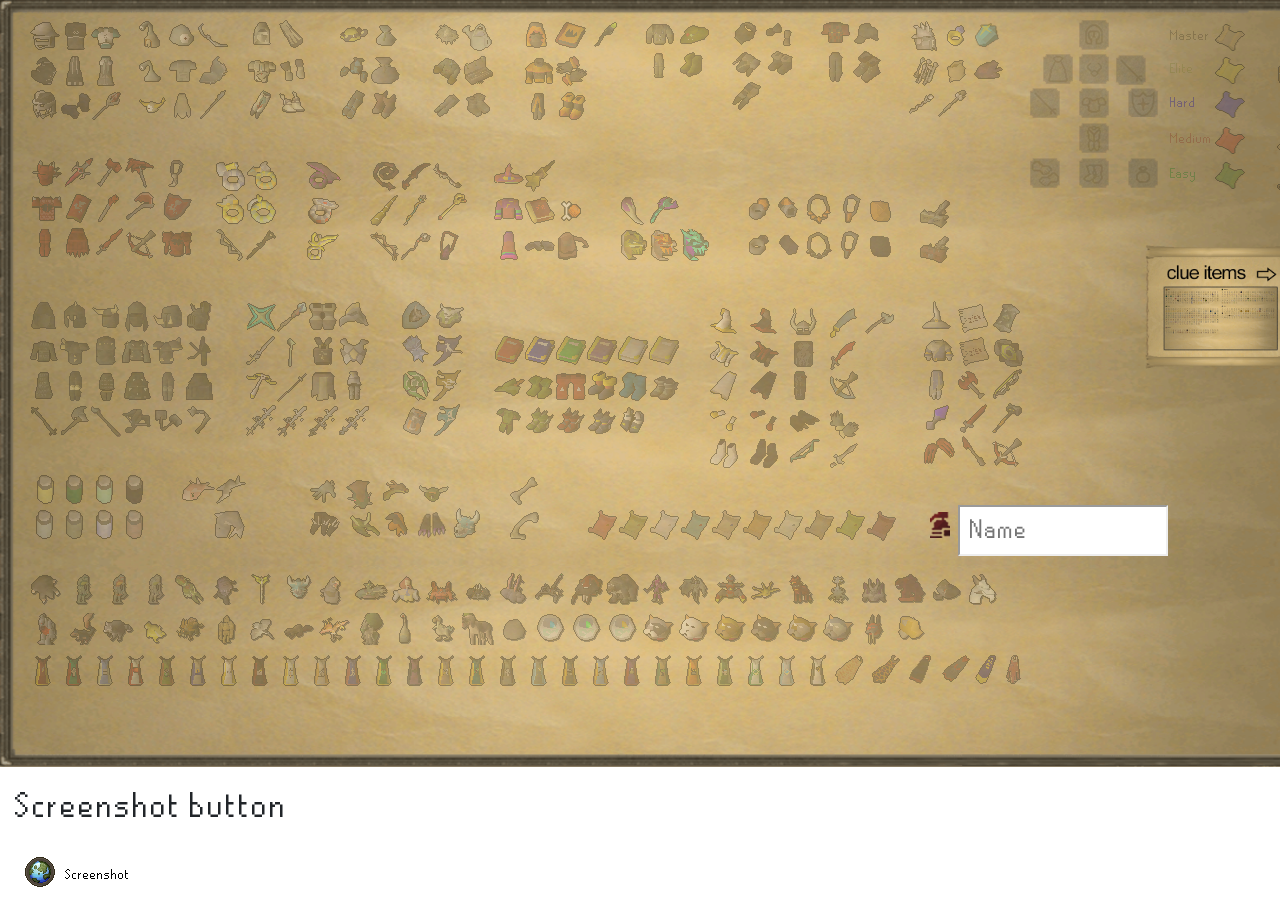
<file: index.html>
<html>

<!-- Mirrored from ironmanosrs.com/ by HTTrack Website Copier/3.x [XR&CO'2014], Fri, 06 Apr 2018 04:29:47 GMT -->
<!-- Added by HTTrack --><meta http-equiv="content-type" content="text/html;charset=UTF-8" /><!-- /Added by HTTrack -->
<head>
	<title>Ironman Achievements</title>
<link rel='shortcut icon' type='image/x-icon' href='images/favicon.png' />
<meta http-equiv="Content-Type" content="text/html; charset=utf-8">
<meta name="description" content="Ironman Achievements">
<meta name="keywords" content="OSRS,Runescape,Ironman,Achievements">
<meta name="author" content="King Nigger">
<script type="text/javascript" src="js/jquery.min.js"></script>
<link rel="stylesheet" href="css/bootstrap.min.css">
<link rel="stylesheet" type="text/css" href="css/style(main).css">
<link rel="stylesheet" type="text/css" href="css/font-awesome.min.css">
<script src="js/gtag.js"></script>
<script>
  window.dataLayer = window.dataLayer || [];
  function gtag(){dataLayer.push(arguments);}
  gtag('js', new Date());

  gtag('config', 'UA-112246892-1');
</script>
<!-- Hotjar Tracking Code for http://ironmanosrs.com/ -->
<script>
    (function(h,o,t,j,a,r){
        h.hj=h.hj||function(){(h.hj.q=h.hj.q||[]).push(arguments)};
        h._hjSettings={hjid:748355,hjsv:6};
        a=o.getElementsByTagName('head')[0];
        r=o.createElement('script');r.async=1;
        r.src=t+h._hjSettings.hjid+j+h._hjSettings.hjsv;
        a.appendChild(r);
    })(window,document,'https://static.hotjar.com/c/hotjar-','.js?sv=');
</script></head>
<body>

<div id="Table_01" class="table">
	<div class="row-1 void">
		<div id="item-11664" class="item">
			<img src="images/image11.png" title="Void ranger helm" alt="Void ranger helm" width="30" height="28">
		</div>
		<div id="item-8839" class="item">
			<img src="images/image13.png" title="Void knight top" alt="Void knight top" width="22" height="28">
		</div>
		<div id="item-13072" class="item">
			<img src="images/image58.png" title="Elite void top" alt="Elite void top" width="30" height="22">
		</div>
		<div id="item-11663" class="item">
			<img src="images/image116.png" title="Void mage helm" alt="Void mage helm" width="26" height="28">
		</div>
		<div id="item-8840" class="item">
			<img src="images/image102.png" title="Void knight robe" alt="Void knight robe" width="18" height="30">
		</div>
		<div id="item-13073" class="item">
			<img src="images/image105.png" title="Elite void robe" alt="Elite void robe" width="18" height="30">
		</div>
		<div id="item-11665" class="item">
			<img src="images/image177.png" title="Void melee helm" alt="Void melee helm" width="25" height="30">
		</div>
		<div id="image202" class="item">
			<img src="images/image202.png" title="Void knight gloves" alt="Void knight gloves" width="30" height="26">
		</div>
		<div id="image197" class="item">
			<img src="images/image197.png" title="Void knight mace" alt="Void knight mace" width="29" height="28">
		</div>
	</div>
	<div class="row-2 minigames">
		<div id="item-10547" class="item">
			<img src="images/image1000.png" title="Healer hat" alt="Healer hat">
		</div>
		<div id="item-10550" class="item">
			<img src="images/image1001.png" title="Ranger hat" alt="Ranger hat">
		</div>
		<div id="item-10549" class="item">
			<img src="images/image1002.png" title="Runner hat" alt="Runner hat">
		</div>
		<div id="item-10548" class="item">
			<img src="images/image40.png" title="Fighter hat" alt="Fighter hat" width="25" height="22">
		</div>
		<div id="image28" class="item">
			<img src="images/image28.png" title="Crystal bow" alt="Crystal bow" width="30" height="24">
		</div>
		<div id="item-10551" class="item">
			<img src="images/image136.png" title="Fighter torso" alt="Fighter torso" width="28" height="22">
		</div>
		<div id="image108" class="item">
			<img src="images/image108.png" title="Crystal shield" alt="Crystal shield" width="29" height="29">
		</div>
		<div id="item-10555" class="item">
			<img src="images/image204.png" title="Penance skirt" alt="Penance skirt" width="17" height="26">
		</div>
		<div id="image179" class="item">
			<img src="images/image179.png" title="Crystal halberd" alt="Crystal halberd" width="26" height="29">
		</div>
	</div>
	<div class="row-3 gravefull">
		<div id="image15" class="item">
			<img src="images/image15.png" title="Graceful hood" alt="Graceful hood" width="18" height="23">
		</div>
		<div id="image3" class="item">
			<img src="images/image3.png" title="Graceful cape" alt="Graceful cape" width="24" height="28">
		</div>
		<div id="image139" class="item">
			<img src="images/image139.png" title="Graceful top" alt="Graceful top" width="28" height="23">
		</div>
		<div id="image134" class="item">
			<img src="images/image134.png" title="Graceful gloves" alt="Graceful gloves" width="25" height="22">
		</div>
		<div id="image182" class="item">
			<img src="images/image182.png" title="Graceful legs" alt="Graceful legs" width="21" height="29">
		</div>
		<div id="image193" class="item">
			<img src="images/image193.png" title="Graceful boots" alt="Graceful boots" width="26" height="22">
		</div>
	</div>
	<div class="row-4 prospector">
		<div id="item-12013" class="item">
			<img src="images/image61.png" title="Prospector helmet" alt="Prospector helmet" width="28" height="15">
		</div>
		<div id="image49" class="item">
			<img src="images/image49.png" title="Gem bag" alt="Gem bag" width="21" height="21">
		</div>
		<div id="item-12014" class="item">
			<img src="images/image118.png" title="Prospector jacket" alt="Prospector jacket" width="28" height="26">
		</div>
		<div id="image120" class="item">
			<img src="images/image120.png" title="Coal bag" alt="Coal bag" width="29" height="27">
		</div>
		<div id="item-12015" class="item">
			<img src="images/image185.png" title="Prospector legs" alt="Prospector legs" width="23" height="29">
		</div>
		<div id="item-12016" class="item">
			<img src="images/image188.png" title="Prospector boots" alt="Prospector boots" width="25" height="29">
		</div>
	</div>
	<div class="row-5 farmer">
		<div id="item-13646" class="item">
			<img src="images/image43.png" title="Farmer's hat" alt="Farmer's hat" width="24" height="21">
		</div>
		<div id="image31" class="item">
			<img src="images/image31.png" title="Watering can" alt="Watering can" width="30" height="28">
		</div>
		<div id="item-13642" class="item">
			<img src="images/image128.png" title="Farmer's torso" alt="Farmer's torso" width="28" height="27">
		</div>
		<div id="image110" class="item">
			<img src="images/image110.png" title="Seed box" alt="Seed box" width="29" height="29">
		</div>
		<div id="item-13640" class="item">
			<img src="images/image213.png" title="Farmer's legs" alt="Farmer's legs" width="26" height="23">
		</div>
		<div id="item-13644" class="item">
			<img src="images/image207.png" title="Farmer's boots" alt="Farmer's boots" width="24" height="24">
		</div>
	</div>
	<div class="row-6 pyromancer">
		<div id="item-20708" class="item">
			<img src="images/image18.png" title="Pyromancer hood" alt="Pyromancer hood" width="21" height="26">
		</div>
		<div id="image20" class="item">
			<img src="images/image20.png" title="Tome of fire" alt="Tome of fire" width="31" height="26">
		</div>
		<div id="image21" class="item">
			<img src="images/image21.png" title="Bruma torch" alt="Bruma torch">
		</div>
		<div id="item-20704" class="item">
			<img src="images/image131.png" title="Pyromancer garb" alt="Pyromancer garb" width="28" height="26">
		</div>
		<div id="image113" class="item">
			<img src="images/image113.png" title="Pyromancer gloves" alt="Pyromancer gloves" width="31" height="30">
		</div>
		<div id="item-20706" class="item">
			<img src="images/image199.png" title="Pyromancer robe" alt="Pyromancer robe" width="27" height="28">
		</div>
		<div id="item-20710" class="item">
			<img src="images/image210.png" title="Pyromancer boots" alt="Pyromancer boots" width="14" height="27">
		</div>
	</div>
	<div class="row-7 angler">
		<div id="item-13258" class="item">
			<img src="images/image52.png" title="Angler hat" alt="Angler hat" width="29" height="19">
		</div>
		<div id="item-13259" class="item">
			<img src="images/image46.png" title="Angler top" alt="Angler top" width="28" height="21">
		</div>
		<div id="item-13260" class="item">
			<img src="images/image92.png" title="Angler warders" alt="Angler warders" width="12" height="25">
		</div>
		<div id="item-13261" class="item">
			<img src="images/image86.png" title="Angler boots" alt="Angler boots" width="23" height="25">
		</div>
	</div>
	<div class="row-8 lumberjack">
		<div id="item-10939" class="item">
			<img src="images/image22.png" title="Lumberjack top" alt="Lumberjack top" width="29" height="21">
		</div>
		<div id="item-10941" class="item">
			<img src="images/image34.png" title="Lumberjack hat" alt="Lumberjack hat" width="26" height="21">
		</div>
		<div id="item-10940" class="item">
			<img src="images/image89.png" title="Lumberjack legs" alt="Lumberjack legs" width="14" height="30">
		</div>
		<div id="item-10933" class="item">
			<img src="images/image84.png" title="Lumberjack boots" alt="Lumberjack boots" width="28" height="32">
		</div>
	</div>
	<div class="row-8_5 rogue">
		<div id="item-5554" class="item">
			<img src="images/image1100.png" title="Rogue mask" alt="Rogue mask">
		</div>
		<div id="item-5556" class="item">
			<img src="images/image1101.png" title="Rogue gloves" alt="Rogue gloves">
		</div>
		<div id="item-5553" class="item">
			<img src="images/image1102.png" title="Rogue top" alt="Rogue top">
		</div>
		<div id="item-5557" class="item">
			<img src="images/image1103.png" title="Rogue boots" alt="Rogue boots">
		</div>
		<div id="item-5555" class="item">
			<img src="images/image1104.png" title="Rogue legs" alt="Rogue legs">
		</div>
	</div>
	<div class="row-9 slayer">
		<div id="image8" class="item">
			<img src="images/image8.png" title="Slayer helm" alt="Slayer helm" width="26" height="30">
		</div>
		<div id="image55" class="item">
			<img src="images/image55.png" title="Slayer ring" alt="Slayer ring" width="18" height="21">
		</div>
		<div id="image37" class="item">
			<img src="images/image37.png" title="Eternal gem" alt="Eternal gem" width="24" height="24">
		</div>
		<div id="image123" class="item">
			<img src="images/image123.png" title="Broad bolts" alt="Broad bolts" width="26" height="29">
		</div>
		<div id="image141" class="item">
			<img src="images/image141.png" title="Herb sack" alt="Herb sack" width="19" height="23">
		</div>
		<div id="image143" class="item">
			<img src="images/image143.png" title="Imbued heart" alt="Imbued heart" width="29" height="19">
		</div>
		<div id="image191" class="item">
			<img src="images/image191.png" title="Dust staff" alt="Dust staff" width="29" height="27">
		</div>
		<div id="image216" class="item">
			<img src="images/image216.png" title="Mist staff " alt="Mist staff " width="25" height="20">
		</div>
	</div>
	<div class="row-10 dragon">
		<div id="image251" class="item">
			<img src="images/image251.png" title="Dragon full helm" alt="Dragon full helm" width="30" height="26">
		</div>
		<div id="image242" class="item">
			<img src="images/image242.png" title="Dragon defender" alt="Dragon defender" width="28" height="29">
		</div>
		<div id="image244" class="item">
			<img src="images/image244.png" title="Dragon warhammer" alt="Dragon warhammer" width="25" height="29">
		</div>
		<div id="image246" class="item">
			<img src="images/image246.png" title="Dragon pickaxe" alt="Dragon pickaxe" width="29" height="30">
		</div>
		<div id="image254" class="item">
			<img src="images/image254.png" title="Dragonbone necklace" alt="Dragonbone necklace" width="16" height="27">
		</div>
		<div id="image316" class="item">
			<img src="images/image316.png" title="Dragon chainbody" alt="Dragon chainbody" width="30" height="25">
		</div>
		<div id="image296" class="item">
			<img src="images/image296.png" title="Dragon sq shield" alt="Dragon sq shield" width="26" height="29">
		</div>
		<div id="image299" class="item">
			<img src="images/image299.png" title="Dragon spear" alt="Dragon spear" width="21" height="28">
		</div>
		<div id="image290" class="item">
			<img src="images/image290.png" title="Dragon axe" alt="Dragon axe" width="29" height="28">
		</div>
		<div id="image297" class="item">
			<img src="images/image297.png" title="Dragon kiteshield" alt="Dragon kiteshield" width="28" height="27">
		</div>
		<div id="image363" class="item">
			<img src="images/image363.png" title="Dragon platelegs" alt="Dragon platelegs" width="12" height="28">
		</div>
		<div id="image357" class="item">
			<img src="images/image357.png" title="Dragon plateskirt" alt="Dragon plateskirt" width="24" height="30">
		</div>
		<div id="image360" class="item">
			<img src="images/image360.png" title="Dragon 2h" alt="Dragon 2h" width="27" height="27">
		</div>
		<div id="image378" class="item">
			<img src="images/image378.png" title="Dragon crossbow" alt="Dragon crossbow" width="30" height="29">
		</div>
		<div id="image385" class="item">
			<img src="images/image385.png" title="Dragon platebody" alt="Dragon platebody" width="30" height="26">
		</div>
	</div>
	<div class="row-11 rings">
		<div id="image258" class="item">
			<img src="images/image258.png" title="Berserker ring(i)" alt="Berserker ring(i)" width="29" height="29">
		</div>
			<div id="image255" class="item">
			<img src="images/image255.png" title="Archer ring(i)" alt="Archer ring(i)" width="30" height="29">
		</div>
		<div id="image301" class="item">
			<img src="images/image301.png" title="Seers ring(i)" alt="Seers ring(i)" width="28" height="30">
		</div>
		<div id="image303" class="item">
			<img src="images/image303.png" title="Warrior ring(i)" alt="Warrior ring(i)" width="29" height="30">
		</div>
			<div id="image365" class="item">
			<img src="images/image365.png" title="Seercull" alt="Seercull" width="27" height="32">
		</div>
		<div id="image371" class="item">
			<img src="images/image371.png" title="Mud battlestaff" alt="Mud battlestaff" width="30" height="30">
		</div>
	</div>
	<div class="row-12 wilderness-rings">
		<div id="image261" class="item">
			<img src="images/image261.png" title="Tyrannical ring (i)" alt="Tyrannical ring (i)" width="35" height="27">
		</div>
			<div id="image328" class="item">
			<img src="images/image328.png" title="Treasonous ring (i)" alt="Treasonous ring (i)" width="31" height="26">
		</div>
			<div id="image386" class="item">
			<img src="images/image386.png" title="Ring of the gods (i)" alt="Ring of the gods (i)" width="32" height="28">
		</div>
	</div>
	<div class="row-13 abbysal">
		<div id="image264" class="item">
			<img src="images/image264.png" title="Abyssal whip" alt="Abyssal whip" width="26" height="29">
		</div>
			<div id="image268" class="item">
			<img src="images/image268.png" title="Abyssal dagger" alt="Abyssal dagger" width="29" height="27">
		</div>
		<div id="image270" class="item">
			<img src="images/image270.png" title="Abyssal bludgeon" alt="Abyssal bludgeon" width="29" height="25">
		</div>
			<div id="image314" class="item">
			<img src="images/image314.png" title="Trident of the seas" alt="Trident of the seas" width="24" height="31">
		</div>
			<div id="image311" class="item">
			<img src="images/image311.png" title="Kraken tentacle" alt="Kraken tentacle" width="28" height="31">
		</div>
		<div id="image293" class="item">
			<img src="images/image293.png" title="Pharaoh's sceptre" alt="Pharaoh's sceptre" width="29" height="27">
		</div>
		<div id="image387" class="item">
			<img src="images/image387.png" title="Dark bow" alt="Dark bow" width="29" height="29">
		</div>
			<div id="image395" class="item">
			<img src="images/image395.png" title="Smoke staff" alt="Smoke staff" width="30" height="27">
		</div>
		<div id="image377" class="item">
			<img src="images/image377.png" title="Occult necklace" alt="Occult necklace" width="19" height="29">
		</div>
	</div>
	<div class="row-14 mage-arena">
		<div id="item-6918" class="item">
			<img src="images/image272.png" title="Infinity hat" alt="Infinity hat" width="30" height="21">
		</div>
		<div id="image253" class="item">
			<img src="images/image253.png" title="Master wand" alt="Master wand" width="30" height="32">
		</div>
		<div id="item-6916" class="item">
			<img src="images/image330.png" title="Infinity top" alt="Infinity top" width="29" height="22">
		</div>
		<div id="image320" class="item">
			<img src="images/image320.png" title="Mage's book" alt="Mage's book" width="30" height="27">
		</div>
			<div id="image336" class="item">
			<img src="images/image336.png" title="Bones to Peaches" alt="Bones to Peaches" width="20" height="20">
		</div>
		<div id="item-6924" class="item">
			<img src="images/image380.png" title="Infinity bottoms" alt="Infinity bottoms" width="18" height="29">
		</div>
		<div id="item-6922" class="item">
			<img src="images/image401.png" title="Infinity gloves" alt="Infinity gloves" width="30" height="11">
		</div>
		<div id="image389" class="item">
			<img src="images/image389.png" title="Rune pouch" alt="Rune pouch" width="31" height="28">
		</div>
	</div>
	<div class="row-15 zulrah">
		<div id="image322" class="item">
			<img src="images/image322.png" title="Magic fang" alt="Magic fang" width="23" height="28">
		</div>
			<div id="image318" class="item">
			<img src="images/image318.png" title="Toxic blowpipe" alt="Toxic blowpipe" width="29" height="28">
		</div>
			<div id="image372" class="item">
			<img src="images/image372.png" title="Serpentine helm" alt="Serpentine helm" width="26" height="30">
		</div>
			<div id="image374" class="item">
			<img src="images/image374.png" title="Magma helm" alt="Magma helm" width="27" height="31">
		</div>
			<div id="image368" class="item">
			<img src="images/image368.png" title="Tanzanite helm" alt="Tanzanite helm" width="29" height="32">
		</div>
	</div>
	<div class="row-16 juwelry">
		<div id="image333" class="item">
			<img src="images/image333.png" title="Ring of suffering" alt="Ring of suffering" width="21" height="22">
		</div>
		<div id="image325" class="item">
			<img src="images/image325.png" title="Tormented bracelet" alt="Tormented bracelet" width="20" height="21">
		</div>
		<div id="image306" class="item">
			<img src="images/image306.png" title="Necklace of anguish" alt="Necklace of anguish" width="24" height="30">
		</div>
		<div id="image308" class="item">
			<img src="images/image308.png" title="Amulet of torture" alt="Amulet of torture" width="18" height="29">
		</div>
		<div id="image309" class="item">
			<img src="images/image309.png" title="Uncut zenyte" alt="Uncut zenyte">
		</div>
		<div id="image396" class="item">
			<img src="images/image396.png" title="Ring of stone" alt="Ring of stone" width="20" height="20">
		</div>
		<div id="image399" class="item">
			<img src="images/image399.png" title="Regen bracelet" alt="Regen bracelet" width="20" height="20">
		</div>
		<div id="image392" class="item">
			<img src="images/image392.png" title="Berserker necklace" alt="Berserker necklace" width="26" height="27">
		</div>
		<div id="image383" class="item">
			<img src="images/image383.png" title="Amulet of fury" alt="Amulet of fury" width="18" height="28">
		</div>
		<div id="image384" class="item">
			<img src="images/image384.png" title="Uncut onyx" alt="Uncut onyx">
		</div>
	</div>
	<div class="row-16_5 ballista">
		<div id="image1003" class="item">
			<img src="images/image1003.png" title="Light ballista" alt="Light ballista">
		</div>
		<div id="image1004" class="item">
			<img src="images/image1004.png" title="Heavy ballista" alt="Heavy ballista">
		</div>
	</div>
	<div class="row-17 barrows">
		<div id="image437" class="item">
			<img src="images/image437.png" title="Ahrim's hood" alt="Ahrim's hood" width="25" height="27">
		</div>
		<div id="image425" class="item">
			<img src="images/image425.png" title="Dharok's helm" alt="Dharok's helm" width="23" height="27">
		</div>
		<div id="image447" class="item">
			<img src="images/image447.png" title="Guthan's helm" alt="Guthan's helm" width="27" height="24">
		</div>
		<div id="image427" class="item">
			<img src="images/image427.png" title="Karil's coif" alt="Karil's coif" width="24" height="31">
		</div>
		<div id="image457" class="item">
			<img src="images/image457.png" title="Torag's helm" alt="Torag's helm" width="29" height="23">
		</div>
		<div id="image430" class="item">
			<img src="images/image430.png" title="Verac's helm" alt="Verac's helm" width="25" height="30">
		</div>

		<div id="image543" class="item">
			<img src="images/image543.png" title="Ahrim's robetop" alt="Ahrim's robetop" width="28" height="21">
		</div>
		<div id="image523" class="item">
			<img src="images/image523.png" title="Dharok's platebody" alt="Dharok's platebody" width="30" height="27">
		</div>
		<div id="image493" class="item">
			<img src="images/image493.png" title="Guthan's platebody" alt="Guthan's platebody" width="20" height="29">
		</div>
		<div id="image539" class="item">
			<img src="images/image539.png" title="Karil's leathertop" alt="Karil's leathertop" width="29" height="23">
		</div>
		<div id="image513" class="item">
			<img src="images/image513.png" title="Torag's platebody" alt="Torag's platebody" width="30" height="27">
		</div>
		<div id="image495" class="item">
			<img src="images/image495.png" title="Verac's brassard" alt="Verac's brassard" width="24" height="30">
		</div>

		<div id="image602" class="item">
			<img src="images/image602.png" title="Ahrim's robeskirt" alt="Ahrim's robeskirt" width="18" height="27">
		</div>
		<div id="image584" class="item">
			<img src="images/image584.png" title="Dharok's platelegs" alt="Dharok's platelegs" width="13" height="30">
		</div>
		<div id="image619" class="item">
			<img src="images/image619.png" title="Guthan's chainskirt" alt="Guthan's chainskirt" width="16" height="28">
		</div>
		<div id="image605" class="item">
			<img src="images/image605.png" title="Karil's leatherskirt" alt="Karil's leatherskirt" width="27" height="28">
		</div>
		<div id="image607" class="item">
			<img src="images/image607.png" title="Torag's platelegs" alt="Torag's platelegs" width="13" height="29">
		</div>
		<div id="image621" class="item">
			<img src="images/image621.png" title="Verac's plateskirt" alt="Verac's plateskirt" width="27" height="27">
		</div>

		<div id="image695" class="item">
			<img src="images/image695.png" title="Ahrim's staff" alt="Ahrim's staff" width="26" height="29">
		</div>
		<div id="image676" class="item">
			<img src="images/image676.png" title="Dharok's greataxe" alt="Dharok's greataxe" width="28" height="29">
		</div>
		<div id="image678" class="item">
			<img src="images/image678.png" title="Guthan's warspear" alt="Guthan's warspear" width="30" height="31">
		</div>
		<div id="image715" class="item">
			<img src="images/image715.png" title="Karil's crossbow" alt="Karil's crossbow" width="29" height="24">
		</div>
		<div id="image722" class="item">
			<img src="images/image722.png" title="Torag's hammers" alt="Torag's hammers" width="27" height="21">
		</div>
		<div id="image681" class="item">
			<img src="images/image681.png" title="Verac's flail" alt="Verac's flail" width="24" height="28">
		</div>
	</div>
	<div class="row-18 godwars">
		<div id="image443" class="item">
			<img src="images/image443.png" title="Saradomin's light" alt="Saradomin's light" width="29" height="28">
		</div>
		<div id="image439" class="item">
			<img src="images/image439.png" title="Steam battlestaff" alt="Steam battlestaff" width="30" height="30">
		</div>
		<div id="image445" class="item">
			<img src="images/image445.png" title="Bandos boots" alt="Bandos boots" width="28" height="27">
		</div>
		<div id="image440" class="item">
			<img src="images/image440.png" title="Armadyl helmet" alt="Armadyl helmet" width="30" height="25">
		</div>

		<div id="image497" class="item">
			<img src="images/image497.png" title="Saradomin sword" alt="Saradomin sword" width="30" height="29">
		</div>
		<div id="image525" class="item">
			<img src="images/image525.png" title="Staff of the dead " alt="Staff of the dead " width="9" height="29">
		</div>
		<div id="image515" class="item">
			<img src="images/image515.png" title="Bandos chestplate" alt="Bandos chestplate" width="20" height="28">
		</div>
		<div id="image528" class="item">
			<img src="images/image528.png" title="Armadyl chestplate" alt="Armadyl chestplate" width="29" height="27">
		</div>

		<div id="image623" class="item">
			<img src="images/image623.png" title="Armadyl crossbow" alt="Armadyl crossbow" width="31" height="26">
		</div>
		<div id="image624" class="item">
			<img src="images/image624.png" title="Zamorakian spear" alt="Zamorakian spear" width="30" height="29">
		</div>
		<div id="image610" class="item">
			<img src="images/image610.png" title="Bandos tassets" alt="Bandos tassets" width="25" height="29">
		</div>
		<div id="image587" class="item">
			<img src="images/image587.png" title="Armadyl chainskirt" alt="Armadyl chainskirt" width="15" height="29">
		</div>

		<div id="image669" class="item">
			<img src="images/image669.png" title="Saradomin godsword" alt="Saradomin godsword" width="30" height="31">
		</div>
		<div id="image683" class="item">
			<img src="images/image683.png" title="Zamorak godsword" alt="Zamorak godsword" width="30" height="31">
		</div>
		<div id="image685" class="item">
			<img src="images/image685.png" title="Bandos godsword" alt="Bandos godsword" width="30" height="31">
		</div>
		<div id="image687" class="item">
			<img src="images/image687.png" title="Armadyl godsword" alt="Armadyl godsword" width="30" height="29">
		</div>
	</div>
	<div class="row-19 spirit">
		<div id="image431" class="item">
			<img src="images/image431.png" title="Ancient wyvern shield" alt="Ancient wyvern shield" width="30" height="28">
		</div>
		<div id="image461" class="item">
			<img src="images/image461.png" title="Dragonfire ward" alt="Dragonfire ward" width="28" height="25">
		</div>
		<div id="image485" class="item">
			<img src="images/image485.png" title="Malediction ward" alt="Malediction ward" width="27" height="28">
		</div>
		<div id="image487" class="item">
			<img src="images/image487.png" title="Spectral spirit shield" alt="Spectral spirit shield" width="30" height="31">
		</div>
		<div id="image590" class="item">
			<img src="images/image590.png" title="Odium ward" alt="Odium ward" width="27" height="30">
		</div>
		<div id="image575" class="item">
			<img src="images/image575.png" title="Arcane spirit shield" alt="Arcane spirit shield" width="28" height="31">
		</div>
		<div id="image697" class="item">
			<img src="images/image697.png" title="Dragonfire shield" alt="Dragonfire shield" width="24" height="28">
		</div>
		<div id="image664" class="item">
			<img src="images/image664.png" title="Elysian spirit shield" alt="Elysian spirit shield" width="26" height="32">
		</div>
	</div>
	<div class="row-20 boots">
		<div id="item-3831" class="item">
			<img src="images/books/image3831.png" title="Unholy book (page 1)" alt="Unholy book (page 1)" width="15" height="14">
		</div>
		<div id="item-3832" class="item">
			<img src="images/books/image3832.png" title="Unholy book (page 2)" alt="Unholy book (page 2)" width="14" height="14">
		</div>
		<div id="item-3833" class="item">
			<img src="images/books/image3833.png" title="Unholy book (page 3)" alt="Unholy book (page 3)" width="15" height="14">
		</div>
		<div id="item-3834" class="item">
			<img src="images/books/image3834.png" title="Unholy book (page 4)" alt="Unholy book (page 4)" width="14" height="14">
		</div>
		<div id="item-3827" class="item">
			<img src="images/books/image3827.png" title="Holy book (page 1)" alt="Holy book (page 1)" width="15" height="15">
		</div>
		<div id="item-3828" class="item">
			<img src="images/books/image3828.png" title="Holy book (page 2)" alt="Holy book (page 2)" width="15" height="15">
		</div>
		<div id="item-3829" class="item">
			<img src="images/books/image3829.png" title="Holy book (page 3)" alt="Holy book (page 3)" width="15" height="14">
		</div>
		<div id="item-3830" class="item">
			<img src="images/books/image3830.png" title="Holy book (page 4)" alt="Holy book (page 4)" width="15" height="14">
		</div>
		<div id="item-3835" class="item">
			<img src="images/books/image3835.png" title="Book of balance (page 1)" alt="Book of balance (page 1)" width="15" height="15">
		</div>
		<div id="item-3836" class="item">
			<img src="images/books/image3836.png" title="Book of balance (page 2)" alt="Book of balance (page 2)" width="15" height="15">
		</div>
		<div id="item-3837" class="item">
			<img src="images/books/image3837.png" title="Book of balance (page 3)" alt="Book of balance (page 3)" width="15" height="14">
		</div>
		<div id="item-3838" class="item">
			<img src="images/books/image3838.png" title="Book of balance (page 4)" alt="Book of balance (page 4)" width="15" height="14">
		</div>
		<div id="item-12621" class="item">
			<img src="images/books/image12621.png" title="Book of darkness (page 1)" alt="Book of darkness (page 1)" width="15" height="15">
		</div>
		<div id="item-12622" class="item">
			<img src="images/books/image12622.png" title="Book of darkness (page 2)" alt="Book of darkness (page 2)" width="15" height="15">
		</div>
		<div id="item-12623" class="item">
			<img src="images/books/image12623.png" title="Book of darkness (page 3)" alt="Book of darkness (page 3)" width="15" height="14">
		</div>
		<div id="item-12624" class="item">
			<img src="images/books/image12624.png" title="Book of darkness (page 4)" alt="Book of darkness (page 4)" width="15" height="14">
		</div>
		<div id="item-12617" class="item">
			<img src="images/books/image12617.png" title="Book of law (page 1)" alt="Book of law (page 1)" width="15" height="15">
		</div>
		<div id="item-12618" class="item">
			<img src="images/books/image12618.png" title="Book of law (page 2)" alt="Book of law (page 2)" width="15" height="15">
		</div>
		<div id="item-12619" class="item">
			<img src="images/books/image12619.png" title="Book of law (page 3)" alt="Book of law (page 3)" width="15" height="14">
		</div>
		<div id="item-12620" class="item">
			<img src="images/books/image12620.png" title="Book of law (page 4)" alt="Book of law (page 4)" width="15" height="14">
		</div>
		<div id="item-12613" class="item">
			<img src="images/books/image12613.png" title="Book of war (page 1)" alt="Book of war (page 1)" width="15" height="15">
		</div>
		<div id="item-12614" class="item">
			<img src="images/books/image12614.png" title="Book of war (page 2)" alt="Book of war (page 2)" width="15" height="15">
		</div>
		<div id="item-12615" class="item">
			<img src="images/books/image12615.png" title="Book of war (page 3)" alt="Book of war (page 3)" width="15" height="14">
		</div>
		<div id="item-12616" class="item">
			<img src="images/books/image12616.png" title="Book of war (page 4)" alt="Book of war (page 4)" width="15" height="14">
		</div>

		<div id="item-2581" class="item">
			<img src="images/image634.png" title="Robin hood hat" alt="Robin hood hat" width="31" height="18">
		</div>
		<div id="item-2577" class="item">
			<img src="images/image630.png" title="Ranger boots" alt="Ranger boots" width="27" height="24">
		</div>
		<div id="image625" class="item">
			<img src="images/image625.png" title="Dragon boots" alt="Dragon boots" width="30" height="27">
		</div>
		<div id="item-6920" class="item">
			<img src="images/image593.png" title="Infinity boots" alt="Infinity boots" width="29" height="29">
		</div>
		<div id="item-2579" class="item">
			<img src="images/image613.png" title="Wizard boots" alt="Wizard boots" width="28" height="29">
		</div>

		<div id="item-12596" class="item">
			<img src="images/image711.png" title="Rangers' tunic" alt="Rangers' tunic" width="25" height="27">
		</div>
		<div id="image699" class="item">
			<img src="images/image699.png" title="Pegasian boots" alt="Pegasian boots" width="28" height="26">
		</div>
		<div id="image702" class="item">
			<img src="images/image702.png" title="Primordial boots" alt="Primordial boots" width="28" height="26">
		</div>
		<div id="image713" class="item">
			<img src="images/image713.png" title="Eternal boots" alt="Eternal boots" width="28" height="26">
		</div>
		<div id="item-12598" class="item">
			<img src="images/image705.png" title="Holy sandals" alt="Holy sandals" width="24" height="26">
		</div>

		<div id="image706" class="item">
			<img src="images/image706.png" title="Guardian boots" alt="Guardian boots" width="29" height="24">
		</div>
	</div>
	
	<div class="row-22 raids">
		<div id="item-21018" class="item">
			<img src="images/image435.png" title="Ancestral hat" alt="Ancestral hat" width="29" height="28">
		</div>
		<div id="image452" class="item">
			<img src="images/image452.png" title="Arcane prayer scroll" alt="Arcane prayer scroll" width="30" height="29">
		</div>
		<div id="image454" class="item">
			<img src="images/image454.png" title="Dinh's bulwark" alt="Dinh's bulwark" width="27" height="29">
		</div>
		<div id="item-21021" class="item">
			<img src="images/image533.png" title="Ancestral robe top" alt="Ancestral robe top" width="30" height="23">
		</div>
		<div id="image520" class="item">
			<img src="images/image520.png" title="Dexterous prayer scroll" alt="Dexterous prayer scroll" width="30" height="29">
		</div>
		<div id="image536" class="item">
			<img src="images/image536.png" title="Twisted buckler" alt="Twisted buckler" width="30" height="28">
		</div>
		<div id="item-21024" class="item">
			<img src="images/image581.png" title="Ancestral robe bottom" alt="Ancestral robe bottom" width="15" height="30">
		</div>
		<div id="image599" class="item">
			<img src="images/image599.png" title="Dragon thrownaxe" alt="Dragon thrownaxe" width="27" height="28">
		</div>
		<div id="image573" class="item">
			<img src="images/image573.png" title="Twisted bow" alt="Twisted bow" width="29" height="30">
		</div>
		<div id="image673" class="item">
			<img src="images/image673.png" title="Kodai insignia" alt="Kodai insignia" width="23" height="25">
		</div>
		<div id="image667" class="item">
			<img src="images/image667.png" title="Dragon sword" alt="Dragon sword" width="27" height="29">
		</div>
		<div id="image662" class="item">
			<img src="images/image662.png" title="Elder maul" alt="Elder maul" width="30" height="30">
		</div>
		<div id="image754" class="item">
			<img src="images/image754.png" title="Dragon claws" alt="Dragon claws" width="31" height="26">
		</div>
		<div id="image749" class="item">
			<img src="images/image749.png" title="Dragon harpoon" alt="Dragon harpoon" width="24" height="30">
		</div>
		<div id="image756" class="item">
			<img src="images/image756.png" title="Dragon hunter crossbow" alt="Dragon hunter crossbow" width="30" height="29">
		</div>
	</div>
	<div class="row-22_5 noob_items">
		<div id="item-4109" class="item">
			<img src="images/image2000.png" title="Mystic hat light" alt="Mystic hat light">
		</div>
		<div id="item-4111" class="item">
			<img src="images/image2001.png" title="Mystic top light" alt="Mystic top light">
		</div>
		<div id="item-4113" class="item">
			<img src="images/image2002.png" title="Mystic bottom light" alt="Mystic bottom light">
		</div>
		<div id="item-4115" class="item">
			<img src="images/image2003.png" title="Mystic gloves light" alt="Mystic gloves light">
		</div>
		<div id="item-4117" class="item">
			<img src="images/image2004.png" title="Mystic boots light" alt="Mystic boots light">
		</div>

		<div id="item-4099" class="item">
			<img src="images/image2005.png" title="Mystic hat dark" alt="Mystic hat dark">
		</div>
		<div id="item-4101" class="item">
			<img src="images/image2006.png" title="Mystic top dark" alt="Mystic top dark">
		</div>
		<div id="item-4103" class="item">
			<img src="images/image2007.png" title="Mystic bottom dark" alt="Mystic bottom dark">
		</div>
		<div id="item-4105" class="item">
			<img src="images/image2008.png" title="Mystic gloves dark" alt="Mystic gloves dark">
		</div>
		<div id="item-4107" class="item">
			<img src="images/image2009.png" title="Mystic boots dark" alt="Mystic boots dark">
		</div>

		<div id="image2015" class="item">
			<img src="images/image2015.png" title="Archer helm" alt="Archer helm">
		</div>
		<div id="image2016" class="item">
			<img src="images/image2016.png" title="Black d'hide body" alt="Black d'hide body">
		</div>
		<div id="image2017" class="item">
			<img src="images/image2017.png" title="Black d'hide chaps" alt="Black d'hide chaps">
		</div>
		<div id="image2018" class="item">
			<img src="images/image2018.png" title="Black d'hide vamb" alt="Black d'hide vamp">
		</div>
		<div id="image2019" class="item">
			<img src="images/image2019.png" title="Magic shortbow" alt="Magic shortbow">
		</div>

		<div id="image2010" class="item">
			<img src="images/image2010.png" title="Rune scimitar" alt="Rune scimitar">
		</div>
		<div id="image2011" class="item">
			<img src="images/image2011.png" title="Dragon scimitar" alt="Dragon scimitar">
		</div>
		<div id="image2012" class="item">
			<img src="images/image2012.png" title="Rune crossbow" alt="Rune crossbow">
		</div>
		<div id="image2013" class="item">
			<img src="images/image2013.png" title="Barrows gloves" alt="Barrows gloves">
		</div>
		<div id="image2014" class="item">
			<img src="images/image2014.png" title="Leaf-bladed sword" alt="Leaf-bladed sword">
		</div>

		<div id="image2020" class="item">
			<img src="images/image2020.png" title="Leaf-bladed battleaxe" alt="Leaf-bladed battleaxe">
		</div>
	
	</div>
	<div class="row-23 jars">
		<div id="image785" class="item">
			<img src="images/image785.png" title="Jar of dirt" alt="Jar of dirt" width="17" height="29">
		</div>
		<div id="image788" class="item">
			<img src="images/image788.png" title="Jar of sand" alt="Jar of sand" width="18" height="29">
		</div>
		<div id="image795" class="item">
			<img src="images/image795.png" title="Jar of darkness" alt="Jar of darkness" width="17" height="29">
		</div>
		<div id="image798" class="item">
			<img src="images/image798.png" title="Jar of stone" alt="Jar of stone" width="17" height="29">
		</div>

		<div id="image823" class="item">
			<img src="images/image823.png" title="Jar of swamp" alt="Jar of swamp" width="17" height="29">
		</div>
		<div id="image825" class="item">
			<img src="images/image825.png" title="Jar of souls" alt="Jar of souls" width="17" height="29">
		</div>
		<div id="image827" class="item">
			<img src="images/image827.png" title="Jar of miasma" alt="Jar of miasma" width="17" height="29">
		</div>
		<div id="image851" class="item">
			<img src="images/image851.png" title="Jar of decay" alt="Jar of decay" width="17" height="29">
		</div>
	</div>
	<div class="row-24 food">
		<div id="image800" class="item">
			<img src="images/image800.png" title="Bass" alt="Bass" width="33" height="24">
		</div>
		<div id="image790" class="item">
			<img src="images/image790.png" title="Swordfish" alt="Swordfish" width="30" height="29">
		</div>
		<div id="image845" class="item">
			<img src="images/image845.png" title="Shark" alt="Shark" width="31" height="28">
		</div>
	</div>
	<div class="row-25 heads">
		<div id="image806" class="item">
			<img src="images/image806.png" title="Crawling hand" alt="Crawling hand" width="26" height="23">
		</div>
		<div id="image792" class="item">
			<img src="images/image792.png" title="Basilisk head" alt="Basilisk head" width="27" height="29">
		</div>
		<div id="image809" class="item">
			<img src="images/image809.png" title="Abyssal head" alt="Abyssal head" width="23" height="25">
		</div>
		<div id="image811" class="item">
			<img src="images/image811.png" title="Dark claw" alt="Dark claw" width="28" height="26">
		</div>
		<div id="image817" class="item">
			<img src="images/image817.png" title="Vorkath's head" alt="Vorkath's head" width="26" height="30">
		</div>
		<div id="image850" class="item">
			<img src="images/image850.png" title="Cockatrice head" alt="Cockatrice head" width="26" height="21">
		</div>
		<div id="image856" class="item">
			<img src="images/image856.png" title="Kurask head" alt="Kurask head" width="30" height="17">
		</div>
		<div id="image855" class="item">
			<img src="images/image855.png" title="King black dragon head" alt="King black dragon head" width="30" height="25">
		</div>
		<div id="image847" class="item">
			<img src="images/image847.png" title="Kalphite Queen head" alt="Kalphite Queen head" width="30" height="25">
		</div>
	</div>
	<div class="row-26 bones">
		<div id="image803" class="item">
			<img src="images/image803.png" title="Long bone" alt="Long bone" width="28" height="28">
		</div>
		<div id="image852" class="item">
			<img src="images/image852.png" title="Curved bone" alt="Curved bone" width="29" height="28">
		</div>
	</div>
	<div class="row-27 scrolls">
		<div id="image837" class="item">
			<img src="images/image837.png" title="Imp champion scroll" alt="Imp champion scroll" width="29" height="30">
		</div>
		<div id="image842" class="item">
			<img src="images/image842.png" title="Goblin champion scroll" alt="Goblin champion scroll" width="29" height="30">
		</div>
		<div id="image840" class="item">
			<img src="images/image840.png" title="Skeleton champion scroll" alt="Skeleton champion scroll" width="29" height="30">
		</div>
		<div id="image839" class="item">
			<img src="images/image839.png" title="Zombie champion scroll" alt="Zombie champion scroll" width="29" height="30">
		</div>
		<div id="image835" class="item">
			<img src="images/image835.png" title="Giant champion scroll" alt="Giant champion scroll" width="29" height="30">
		</div>
		<div id="image833" class="item">
			<img src="images/image833.png" title="Hobgoblin champion scroll" alt="Hobgoblin champion scroll" width="29" height="30">
		</div>
		<div id="image832" class="item">
			<img src="images/image832.png" title="Ghoul champion scroll" alt="Ghoul champion scroll" width="29" height="30">
		</div>
		<div id="image831" class="item">
			<img src="images/image831.png" title="Earth warrior champion scroll" alt="Earth warrior champion scroll" width="29" height="30">
		</div>
		<div id="image829" class="item">
			<img src="images/image829.png" title="Jogre champion scroll" alt="Jogre champion scroll" width="29" height="30">
		</div>
		<div id="image848" class="item">
			<img src="images/image848.png" title="Lesser demon champion scroll" alt="Lesser demon champion scroll" width="29" height="30">
		</div>
	</div>
	<div class="row-28 pets">
		<div id="item-11995" class="item">
			<img src="images/11995.png" title="Pet chaos elemental" alt="Pet chaos elemental">
		</div>
		<div id="item-12646" class="item">
			<img src="images/12646.png" title="Baby mole" alt="Baby mole">
		</div>
		<div id="item-12653" class="item">
			<img src="images/12653.png" title="Prince black dragon" alt="Prince black dragon">
		</div>
		<div id="item-12921" class="item">
			<img src="images/12921.png" title="Pet snakeling" alt="Pet snakeling">
		</div>
		<div id="item-12645" class="item">
			<img src="images/12645.png" title="Pet dagannoth rex" alt="Pet dagannoth rex">
		</div>
		<div id="item-12643" class="item">
			<img src="images/12643.png" title="Pet dagannoth supreme" alt="Pet dagannoth supreme">
		</div>
		<div id="item-12644" class="item">
			<img src="images/12644.png" title="Pet dagannoth prime" alt="Pet dagannoth prime">
		</div>
		<div id="item-12647" class="item">
			<img src="images/12647.png" title="Kalphite princess" alt="Kalphite princess">
		</div>
		<div id="item-12651" class="item">
			<img src="images/12651.png" title="Pet zilyana" alt="Pet zilyana">
		</div>
		<div id="item-12650" class="item">
			<img src="images/12650.png" title="Pet general graardor" alt="Pet general graardor">
		</div>
		<div id="item-12652" class="item">
			<img src="images/12652.png" title="Pet k'ril tsutsaroth" alt="Pet k'ril tsutsaroth">
		</div>
		<div id="item-12649" class="item">
			<img src="images/12649.png" title="Pet kree'arra" alt="Pet kree'arra">
		</div>
		<div id="item-13262" class="item">
			<img src="images/13262.png" title="Abyssal orphan" alt="Abyssal orphan">
		</div>
		<div id="item-12655" class="item">
			<img src="images/12655.png" title="Pet kraken" alt="Pet kraken">
		</div>
		<div id="item-13247" class="item">
			<img src="images/13247.png" title="Hellpuppy" alt="Hellpuppy">
		</div>
		<div id="item-12648" class="item">
			<img src="images/12648.png" title="Pet smoke devil" alt="Pet smoke devil">
		</div>
		<div id="item-13177" class="item">
			<img src="images/13177.png" title="Venenatis spiderling" alt="Venenatis spiderling">
		</div>
		<div id="item-13181" class="item">
			<img src="images/13181.png" title="Scorpia's offspring" alt="Scorpia's offspring">
		</div>
		<div id="item-13178" class="item">
			<img src="images/13178.png" title="Callisto cub" alt="Callisto cub">
		</div>
		<div id="item-13179" class="item">
			<img src="images/13179.png" title="Vet'ion jr." alt="Vet'ion jr.">
		</div>
		<div id="item-13225" class="item">
			<img src="images/13225.png" title="Tzrek-jad" alt="Tzrek-jad">
		</div>
		<div id="item-12703" class="item">
			<img src="images/12703.png" title="Pet penance queen" alt="Pet penance queen">
		</div>
		<div id="item-12816" class="item">
			<img src="images/12816.png" title="Corporeal critter/Pet dark core" alt="Corporeal critter/Pet dark core">
		</div>
		<div id="item-Raids2Pet" class="item">
			<img src="images/Raids2Pet.png" title="Raids 2 pet" alt="Raids 2 pet">
		</div>
		<div id="item-13071" class="item">
			<img src="images/13071.png" title="Chompy chick" alt="Chompy chick">
		</div>
		<div id="item-13321" class="item">
			<img src="images/13321.png" title="Rock golem" alt="Rock golem">
		</div>
		<div id="item-13320" class="item">
			<img src="images/13320.png" title="Heron" alt="Heron">
		</div>
		<div id="item-13322" class="item">
			<img src="images/13322.png" title="Beaver" alt="Beaver">
		</div>
		<div id="item-13326" class="item">
			<img src="images/13326.png" title="Baby chinchompa" alt="Baby chinchompa">
		</div>
		<div id="item-20659" class="item">
			<img src="images/20659.png" title="Giant squirrel" alt="Giant squirrel">
		</div>
		<div id="item-20693" class="item">
			<img src="images/20693.png" title="Phoenix" alt="Phoenix">
		</div>
		<div id="item-21509" class="item">
			<img src="images/21509.png" title="Herbi" alt="Herbi">
		</div>
		<div id="item-21291" class="item">
			<img src="images/21291.png" title="Tzrek-zuk/Jal-nib-rek" alt="Tzrek-zuk/Jal-nib-rek">
		</div>
		<div id="item-21748" class="item">
			<img src="images/21748.png" title="Noon/Midnight" alt="Noon/Midnight">
		</div>
		<div id="item-20665" class="item">
			<img src="images/20665.png" title="Rift guardian" alt="Rift guardian">
		</div>
		<div id="item-20851" class="item">
			<img src="images/20851.png" title="Olmlet" alt="Olmlet">
		</div>
		<div id="item-20663" class="item">
			<img src="images/20663.png" title="Rocky" alt="Rocky">
		</div>
		<div id="item-21273" class="item">
			<img src="images/21273.png" title="Skotos" alt="Skotos">
		</div>
		<div id="item-20661" class="item">
			<img src="images/20661.png" title="Tangleroot" alt="Tangleroot">
		</div>
		<div id="item-19730" class="item">
			<img src="images/19730.png" title="Bloodhound" alt="Bloodhound">
		</div>
		<div id="item-21993" class="item">
			<img src="images/21993.png" title="Vorki" alt="Vorki">
		</div>
		<div id="item-3695" class="item">
			<img src="images/3695.png" title="Pet rock" alt="Pet rock">
		</div>
		<div id="item-6670" class="item">
			<img src="images/6670.png" title="Fishbowl (blue)" alt="Fishbowl (blue)">
		</div>
		<div id="item-6671" class="item">
			<img src="images/6671.png" title="Fishbowl (green)" alt="Fishbowl (green)">
		</div>
		<div id="item-6672" class="item">
			<img src="images/6672.png" title="Fishbowl (orange)" alt="Fishbowl (orange)">
		</div>
		<div id="item-1561" class="item">
			<img src="images/1561.png" title="Cat (black and white)" alt="Cat (black and white)">
		</div>
		<div id="item-1562" class="item">
			<img src="images/1562.png" title="Cat (white)" alt="Cat (white)">
		</div>
		<div id="item-1563" class="item">
			<img src="images/1563.png" title="Cat (brown)" alt="Cat (brown)">
		</div>
		<div id="item-1564" class="item">
			<img src="images/1564.png" title="Cat (black)" alt="Cat (black)"">
		</div>
		<div id="item-1565" class="item">
			<img src="images/1565.png" title="Cat (white and brown)" alt="Cat (white and brown)"">
		</div>
		<div id="item-1566" class="item">
			<img src="images/1566.png" title="Cat (white and blue)" alt="Cat (white and blue)"">
		</div>
		<div id="item-7582" class="item">
			<img src="images/7582.png" title="Cat (hellcat)" alt="Cat (hellcat)">
		</div>
		<div id="item-7771" class="item">
			<img src="images/7771.png" title="Toy cat" alt="Toy cat">
		</div>
	</div>
	<div class="row-29 skillscapes">
		<div id="item-9748" class="item">
			<img src="images/image1009.png" title="Attack cape" alt="Attack cape" width="16" height="31">
		</div>
		<div id="item-9751" class="item">
			<img src="images/image1012.png" title="Strength cape" alt="Strength cape" width="16" height="31">
		</div>
		<div id="item-9754" class="item">
			<img src="images/image1015.png" title="Defence cape" alt="Defence cape" width="16" height="31">
		</div>
		<div id="item-9769" class="item">
			<img src="images/image1018.png" title="Hitpoints cape" alt="Hitpoints cape" width="16" height="31">
		</div>
		<div id="item-9757" class="item">
			<img src="images/image1021.png" title="Range cape" alt="Range cape" width="16" height="31">
		</div>
		<div id="item-9763" class="item">
			<img src="images/image1023.png" title="Mage cape" alt="Mage cape" width="16" height="31">
		</div>
		<div id="item-9760" class="item">
			<img src="images/image1025.png" title="Prayer cape" alt="Prayer cape" width="16" height="31">
		</div>
		<div id="item-9787" class="item">
			<img src="images/image1028.png" title="Slayer cape" alt="Slayer cape" width="16" height="31">
		</div>
		<div id="item-9766" class="item">
			<img src="images/image1031.png" title="Runecraft cape" alt="Runecraft cape" width="16" height="31">
		</div>
		<div id="item-9790" class="item">
			<img src="images/image1034.png" title="Construction cape" alt="Construction cape" width="16" height="31">
		</div>
		<div id="item-9772" class="item">
			<img src="images/image1037.png" title="Agility cape" alt="Agility cape" width="16" height="31">
		</div>
		<div id="item-9775" class="item">
			<img src="images/image1039.png" title="Herblore cape" alt="Herblore cape" width="16" height="31">
		</div>
		<div id="item-9778" class="item">
			<img src="images/image1042.png" title="Thieving cape" alt="Thieving cape" width="16" height="31">
		</div>
		<div id="item-9781" class="item">
			<img src="images/image1045.png" title="Crafting cape" alt="Crafting cape" width="16" height="31">
		</div>
		<div id="item-9784" class="item">
			<img src="images/image1048.png" title="Fletching cape" alt="Fletching cape" width="16" height="31">
		</div>
		<div id="item-9949" class="item">
			<img src="images/image1051.png" title="Hunter cape" alt="Hunter cape" width="16" height="31">
		</div>
		<div id="item-9793" class="item">
			<img src="images/image1054.png" title="Mining cape" alt="Mining cape" width="16" height="31">
		</div>
		<div id="item-9796" class="item">
			<img src="images/image1057.png" title="Smithing cape" alt="Smithing cape" width="16" height="31">
		</div>
		<div id="item-9799" class="item">
			<img src="images/image1060.png" title="Fishing cape" alt="Fishing cape" width="16" height="31">
		</div>
		<div id="item-9802" class="item">
			<img src="images/image1063.png" title="Cooking cape" alt="Cooking cape" width="16" height="31">
		</div>
		<div id="item-9808" class="item">
			<img src="images/image1066.png" title="Woodcutting cape" alt="Woodcutting cape" width="16" height="31">
		</div>
		<div id="item-9805" class="item">
			<img src="images/image1069.png" title="Firemaking cape" alt="Firemaking cape" width="16" height="31">
		</div>
		<div id="item-9811" class="item">
			<img src="images/image1071.png" title="Farming cape" alt="Farming cape" width="16" height="31">
		</div>
		<div id="item-13069" class="item">
			<img src="images/image1073.png" title="Achievement diary cape" alt="Achievement diary cape" width="16" height="31">
		</div>
		<div id="item-13068" class="item">
			<img src="images/image1076.png" title="Quest point cape" alt="Quest point cape" width="16" height="31">
		</div>
		<div id="item-13222" class="item">
			<img src="images/image1079.png" title="Music cape" alt="Music cape" width="16" height="31">
		</div>
		<div id="item-6570" class="item">
			<img src="images/image1081.png" title="Fire cape" alt="Fire cape" width="28" height="30">
		</div>
		<div id="item-21295" class="item">
			<img src="images/image1083.png" title="Infernal cape" alt="Infernal cape" width="28" height="29">
		</div>
		<div id="image1085" class="item">
			<img src="images/image1085.png" title="God cape" alt="God cape" width="22" height="29">
		</div>
		<div id="image1088" class="item">
			<img src="images/image1088.png" title="Imbued god cape" alt="Imbued god cape" width="28" height="27">
		</div>
		<div id="item-21439" class="item">
			<img src="images/image1090.png" title="Champion's cape" alt="Champion's cape" width="21" height="29">
		</div>
		<div id="item-13280" class="item">
			<img src="images/image1092.png" title="Max cape" alt="Max cape" width="15" height="29">
		</div>
	</div>
	
	<div class="row-30 osrsName">
		<div class="smallBox user-active">
			<img src="images/AccountType/Status.png">
			<input class="text" maxlength="12" type="text" name="user1" placeholder="Name" id="user1" value=""><br/>
			<label for="user1"><div class="edit"><i class="fa fa-pencil fa-lg"></i></div></label>
		</div>
	</div>
	<div class="cluescrolls">
		<div id="image25" class="item-clue">
			<img src="images/image25.png" title="Shift click + 10" alt="Shift click + 10" width="30" height="27">
			<button id="resultMasterClue" class="resultClue" title="Shift click - 10" alt="Shift click - 10"></button>
		</div>

		<div id="image126" class="item-clue">
			<img src="images/image126.png" title="Shift click + 10" alt="Shift click + 10" width="30" height="27">
			<button id="resultEliteClue" class="resultClue" title="Shift click - 10" alt="Shift click - 10"></button>
		</div>
		<div id="elite-clue-reward" class="elite-clue-reward">
            <img src="images/elite-clue-reward.png" title="Shift click + 10" alt="Shift click + 10">
        </div>
		<div id="image195" class="item-clue">
			<img src="images/image195.png" title="Shift click + 10" alt="Shift click + 10" width="30" height="27">
			<button id="resultHardClue" class="resultClue" title="Shift click - 10" alt="Shift click - 10"></button>
		</div>
		<div id="hard-clue-reward" class="hard-clue-reward">
            <img src="images/hard-clue-reward.png" title="Shift click + 10" alt="Shift click + 10">
        </div>
		<div id="image238" class="item-clue">
			<img src="images/image238.png" title="Shift click + 10" alt="Shift click + 10" width="30" height="27">
			<button id="resultMediumClue" class="resultClue" title="Shift click - 10" alt="Shift click - 10"></button>
		</div>
		<div id="medium-clue-reward" class="medium-clue-reward">
            <img src="images/medium-clue-reward.png" title="Shift click + 10" alt="Shift click + 10">
        </div>
		<div id="image266" class="item-clue">
			<img src="images/image266.png" title="Shift click + 10" alt="Shift click + 10" width="30" height="27">
			<button id="resultEasyClue" class="resultClue" title="Shift click - 10" alt="Shift click - 10"></button>
		</div>
		<div id="easy-clue-reward" class="easy-clue-reward">
            <img src="images/easy-clue-reward.png" title="Shift click + 10" alt="Shift click + 10">
        </div>

	</div>
	
	<div class="diary">
		<span class="head">
			<div id="diary-head-1" class="diary diary-1 none">
				<img src="images/diary-head-1.png" title="Kandarin headgear 1" alt="Kandarin headgear 1">
			</div>
			<div id="diary-head-2" class="diary diary-2 none">
				<img src="images/diary-head-2.png" title="Kandarin headgear 2" alt="Kandarin headgear 2">
			</div>
			<div id="diary-head-3" class="diary diary-3 none">
				<img src="images/diary-head-3.png" title="Kandarin headgear 3" alt="Kandarin headgear 3">
			</div>
			<div id="diary-head-4" class="diary diary-4 none">
				<img src="images/diary-head-4.png" title="Kandarin headgear 4" alt="Kandarin headgear 4">
			</div>
		</span>
		<span class="necklace">
			<div id="diary-necklace-1" class="diary diary-1 none">
				<img src="images/diary-necklace-1.png" title="Desert amulet 1" alt="Desert amulet 1">
			</div>
			<div id="diary-necklace-2" class="diary diary-2 none">
				<img src="images/diary-necklace-2.png" title="Desert amulet 2" alt="Desert amulet 2">
			</div>
			<div id="diary-necklace-3" class="diary diary-3 none">
				<img src="images/diary-necklace-3.png" title="Desert amulet 3" alt="Desert amulet 3">
			</div>
			<div id="diary-necklace-4" class="diary diary-4 none">
				<img src="images/diary-necklace-4.png" title="Desert amulet 4" alt="Desert amulet 4">
			</div>
		</span>
		<span class="cape">
			<div id="diary-cape-1" class="diary diary-1 none">
				<img src="images/diary-cape-1.png" title="Ardougne cloak 1" alt="Ardougne cloak 1">
			</div>
			<div id="diary-cape-2" class="diary diary-2 none">
				<img src="images/diary-cape-2.png" title="Ardougne cloak 2" alt="Ardougne cloak 2">
			</div>
			<div id="diary-cape-3" class="diary diary-3 none">
				<img src="images/diary-cape-3.png" title="Ardougne cloak 3" alt="Ardougne cloak 3">
			</div>
			<div id="diary-cape-4" class="diary diary-4 none">
				<img src="images/diary-cape-4.png" title="Ardougne cloak 4" alt="Ardougne cloak 4">
			</div>
		</span>
		<span class="banner">
			<div id="diary-banner-1" class="diary diary-1 none">
				<img src="images/diary-banner-1.png" title="Western banner 1" alt="Western banner 1">
			</div>
			<div id="diary-banner-2" class="diary diary-2 none">
				<img src="images/diary-banner-2.png" title="Western banner 2" alt="Western banner 2">
			</div>
			<div id="diary-banner-3" class="diary diary-3 none">
				<img src="images/diary-banner-3.png" title="Western banner 3" alt="Western banner 3">
			</div>
			<div id="diary-banner-4" class="diary diary-4 none">
				<img src="images/diary-banner-4.png" title="Western banner 4" alt="Western banner 4">
			</div>
		</span>
		<span class="sword">
			<div id="diary-sword-1" class="diary diary-1 none">
				<img src="images/diary-sword-1.png" title="Wilderness sword 1" alt="Wilderness sword 1">
			</div>
			<div id="diary-sword-2" class="diary diary-2 none">
				<img src="images/diary-sword-2.png" title="Wilderness sword 2" alt="Wilderness sword 2">
			</div>
			<div id="diary-sword-3" class="diary diary-3 none">
				<img src="images/diary-sword-3.png" title="Wilderness sword 3" alt="Wilderness sword 3">
			</div>
			<div id="diary-sword-4" class="diary diary-4 none">
				<img src="images/diary-sword-4.png" title="Wilderness sword 4" alt="Wilderness sword 4">
			</div>
		</span>
		<span class="body">
			<div id="diary-body-1" class="diary diary-1 none">
				<img src="images/diary-body-1.png" title="Varrock armour 1" alt="Varrock armour 1">
			</div>
			<div id="diary-body-2" class="diary diary-2 none">
				<img src="images/diary-body-2.png" title="Varrock armour 2" alt="Varrock armour 2">
			</div>
			<div id="diary-body-3" class="diary diary-3 none">
				<img src="images/diary-body-3.png" title="Varrock armour 3" alt="Varrock armour 3">
			</div>
			<div id="diary-body-4" class="diary diary-4 none">
				<img src="images/diary-body-4.png" title="Varrock armour 4" alt="Varrock armour 4">
			</div>
		</span>
		<span class="shield">
			<div id="diary-shield-1" class="diary diary-1 none">
				<img src="images/diary-shield-1.png" title="Falador shield 1" alt="Falador shield 1">
			</div>
			<div id="diary-shield-2" class="diary diary-2 none">
				<img src="images/diary-shield-2.png" title="Falador shield 2" alt="Falador shield 2">
			</div>
			<div id="diary-shield-3" class="diary diary-3 none">
				<img src="images/diary-shield-3.png" title="Falador shield 3" alt="Falador shield 3">
			</div>
			<div id="diary-shield-4" class="diary diary-4 none">
				<img src="images/diary-shield-4.png" title="Falador shield 4" alt="Falador shield 4">
			</div>
		</span>
		<span class="legs">
			<div id="diary-legs-1" class="diary diary-1 none">
				<img src="images/diary-legs-1.png" title="Morytania legs 1" alt="Morytania legs 1">
			</div>
			<div id="diary-legs-2" class="diary diary-2 none">
				<img src="images/diary-legs-2.png" title="Morytania legs 2" alt="Morytania legs 2">
			</div>
			<div id="diary-legs-3" class="diary diary-3 none">
				<img src="images/diary-legs-3.png" title="Morytania legs 3" alt="Morytania legs 3">
			</div>
			<div id="diary-legs-4" class="diary diary-4 none">
				<img src="images/diary-legs-4.png" title="Morytania legs 4" alt="Morytania legs 4">
			</div>
		</span>
		<span class="boots">
			<div id="diary-boots-1" class="diary diary-1 none">
				<img src="images/diary-boots-1.png" title="Fremennik sea boots 1" alt="Fremennik sea boots 1">
			</div>
			<div id="diary-boots-2" class="diary diary-2 none">
				<img src="images/diary-boots-2.png" title="Fremennik sea boots 2" alt="Fremennik sea boots 2">
			</div>
			<div id="diary-boots-3" class="diary diary-3 none">
				<img src="images/diary-boots-3.png" title="Fremennik sea boots 3" alt="Fremennik sea boots 3">
			</div>
			<div id="diary-boots-4" class="diary diary-4 none">
				<img src="images/diary-boots-4.png" title="Fremennik sea boots 4" alt="Fremennik sea boots 4">
			</div>
		</span>
		<span class="gloves">
			<div id="diary-gloves-1" class="diary diary-1 none">
				<img src="images/diary-gloves-1.png" title="Karamja gloves 1" alt="Karamja gloves 1">
			</div>
			<div id="diary-gloves-2" class="diary diary-2 none">
				<img src="images/diary-gloves-2.png" title="Karamja gloves 2" alt="Karamja gloves 2">
			</div>
			<div id="diary-gloves-3" class="diary diary-3 none">
				<img src="images/diary-gloves-3.png" title="Karamja gloves 3" alt="Karamja gloves 3">
			</div>
			<div id="diary-gloves-4" class="diary diary-4 none">
				<img src="images/diary-gloves-4.png" title="Karamja gloves 4" alt="Karamja gloves 4">
			</div>
		</span>
		<span class="ring">
			<div id="diary-ring-1" class="diary diary-1 none">
				<img src="images/diary-ring-1.png" title="Explorer's ring 1" alt="Explorer's ring 1">
			</div>
			<div id="diary-ring-2" class="diary diary-2 none">
				<img src="images/diary-ring-2.png" title="Explorer's ring 2" alt="Explorer's ring 2">
			</div>
			<div id="diary-ring-3" class="diary diary-3 none">
				<img src="images/diary-ring-3.png" title="Explorer's ring 3" alt="Explorer's ring 3">
			</div>
			<div id="diary-ring-4" class="diary diary-4 none">
				<img src="images/diary-ring-4.png" title="Explorer's ring 4" alt="Explorer's ring 4">
			</div>
		</span>
	
		<div id="image237" class="item-diary">
			<img src="images/image237.png" width="30" height="30">
		</div>
		<div id="image170" class="item-diary">
			<img src="images/image170.png" width="30" height="30">
		</div>
		<div id="image172" class="item-diary">
			<img src="images/image172.png" width="30" height="30">
		</div>
		<div id="image174" class="item-diary">
			<img src="images/image174.png" width="30" height="29">
		</div>
		<div id="image5" class="item-diary">
			<img src="images/image5.png" width="30" height="30">
		</div>
		<div id="image95" class="item-diary">
			<img src="images/image95.png" width="30" height="30">
		</div>
		<div id="image97" class="item-diary">
			<img src="images/image97.png" width="30" height="30">
		</div>
		<div id="image99" class="item-diary">
			<img src="images/image99.png" width="30" height="30">
		</div>
		<div id="image248" class="item-diary">
			<img src="images/image248.png" width="30" height="30">
		</div>
		<div id="image249" class="item-diary">
			<img src="images/image249.png" width="30" height="30">
		</div>
		<div id="image250" class="item-diary">
			<img src="images/image250.png" width="30" height="30">
		</div>
	</div>
	<a href="clues.html"><img id="clue-redirect-image" src="images/clue-redirect-image.png"></a>
	<div>
		<img id="Stats" src="CurrentStats.png">
	</div>
	

	<div id="capture-parent">

	</div>

	<script src="js/html2canvas.js"></script>
</div>

<div class="contact">
	<div class="container-fluid">
		<div class="row">
			<div class="col-md-12"><h1>Screenshot button</h1></div>
		</div>
			<div class="button">
				<button id="screenshot">Screenshot</button>
			</div>
		</div>
	</div>

		
		
    
		
		
	</div>
	
</div>


<!-- End Save for Web Slices -->

<script type="text/javascript" src="include/bottom_script.js"></script>

</body>

</html>
</file>
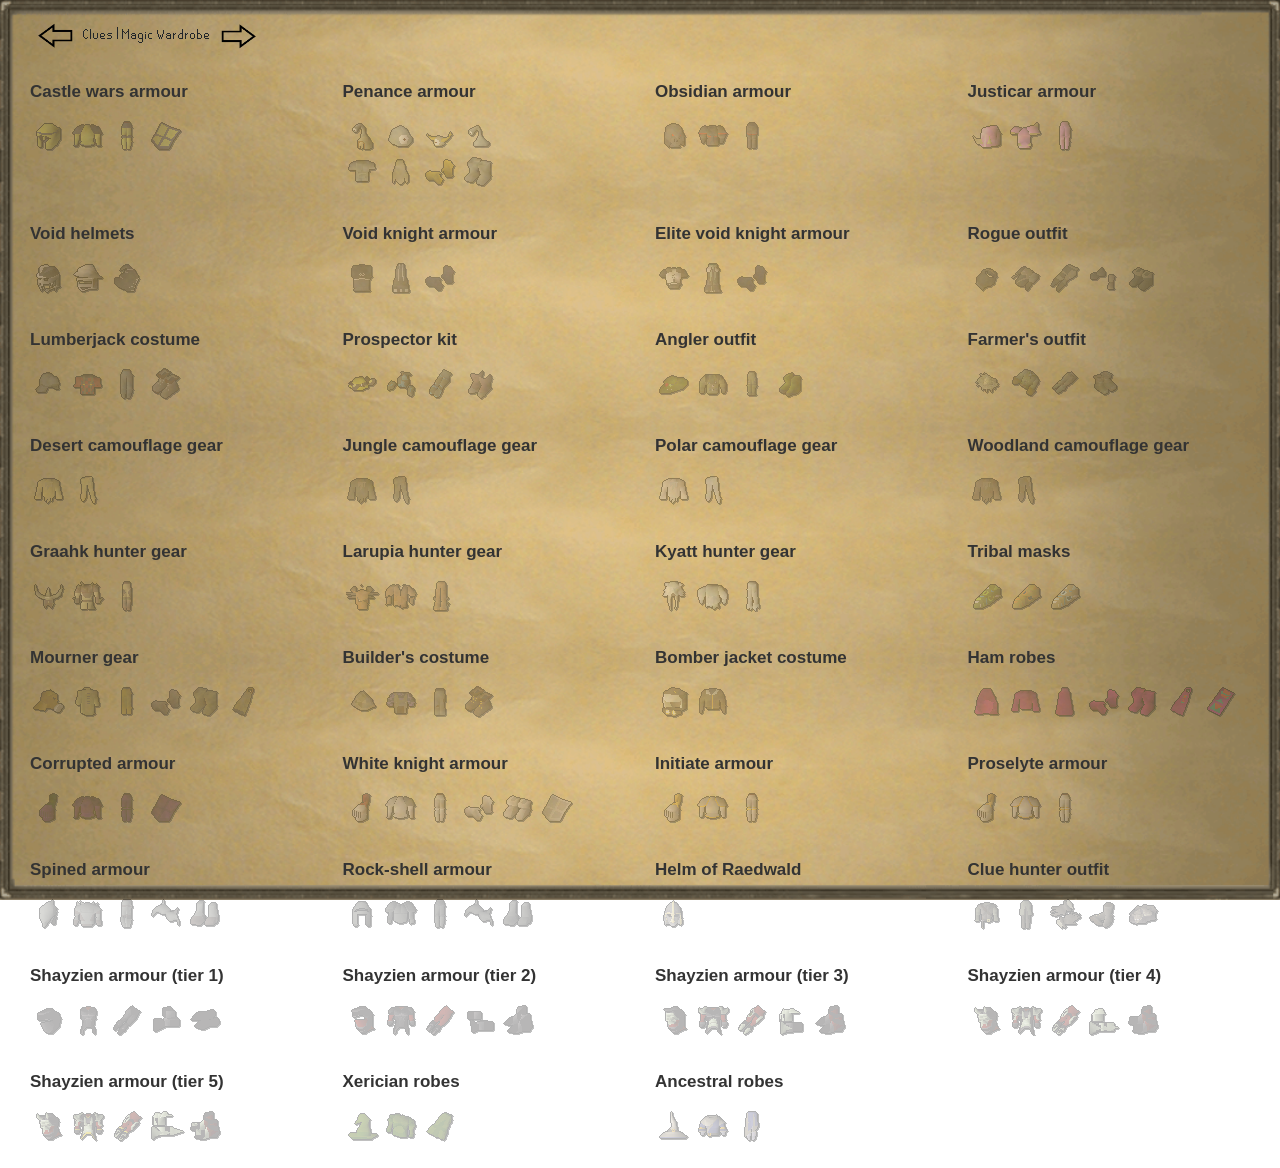
<file: armourcase.html>
<html><head>
	<title>Armour Case</title>
<link rel="shortcut icon" type="image/x-icon" href="images/favicon.png">
<meta http-equiv="Content-Type" content="text/html; charset=utf-8">
<meta name="description" content="Armour Case Checklist">
<meta name="keywords" content="OSRS,Runescape,Clue,Scroll">
<meta name="author" content="King Nigger">
<script type="text/javascript" async="" src="https://www.google-analytics.com/analytics.js"></script><script type="text/javascript" src="js/jquery.min.js"></script><style>@media print {#ghostery-purple-box {display:none !important}}</style>
<link rel="stylesheet" href="css/bootstrap.min.css">
<link rel="stylesheet" type="text/css" href="css/style.css">
<link rel="stylesheet" type="text/css" href="css/font-awesome.min.css">
<script src="js/gtag.js"></script>
<script>
  window.dataLayer = window.dataLayer || [];
  function gtag(){dataLayer.push(arguments);}
  gtag('js', new Date());

  gtag('config', 'UA-112246892-1');
</script>
<!-- Hotjar Tracking Code for http://ironmanosrs.com/ -->
<script>
    (function(h,o,t,j,a,r){
        h.hj=h.hj||function(){(h.hj.q=h.hj.q||[]).push(arguments)};
        h._hjSettings={hjid:748355,hjsv:6};
        a=o.getElementsByTagName('head')[0];
        r=o.createElement('script');r.async=1;
        r.src=t+h._hjSettings.hjid+j+h._hjSettings.hjsv;
        a.appendChild(r);
    })(window,document,'https://static.hotjar.com/c/hotjar-','.js?sv=');
</script><script async="" src="https://static.hotjar.com/c/hotjar-748355.js?sv=6"></script></head>
<body id="clues_page">
	<div class="container-fluid">
		<div class="row">
			<div class="col-md-12">
				<a href="clues.html"><img id="homepage-redirect-image" src="images/arrow-redirect-image.png"></a>	Clues     |     Magic Wardrobe
				<a href="wardrobe.html"><img id="homepage-redirect-image" src="images/arrow-redirect-image-right.png"></a>
			</div>
		</div>
		<div class="row">


<div class="col-lg-3 col-md-12">
				<div id="CastleWars" class="panel rewards-panel">
					<div class="title title-collapse" data-toggle="collapse" data-target="#CastleWars .info-container">
						Castle wars armour
					</div>
						<div class="item" id="item-4511">
							<img class="icon image-bundle-splice item-acquired" image-bundle-name="armour-case" image-id="4511" src="images/armourcase/4511.png" title="Decorative helmet">
						</div>
						<div class="item" id="item-4509">
							<img class="icon image-bundle-splice item-acquired" image-bundle-name="armour-case" image-id="4509" src="images/armourcase/4509.png" title="Decorative body">
						</div>
						<div class="item" id="item-4510">
							<img class="icon image-bundle-splice item-acquired" image-bundle-name="armour-case" image-id="4510" src="images/armourcase/4510.png" title="Decorative legs">
						</div>
						<div class="item" id="item-4512">
							<img class="icon image-bundle-splice item-acquired" image-bundle-name="armour-case" image-id="4512" src="images/armourcase/4512.png" title="Decorative shield">
						</div><!--
						<br />
						<div class="item" id="item-4506">
							<img class="icon image-bundle-splice item-acquired" image-bundle-name="armour-case" image-id="4506" src="images/armourcase/4506.png" title="Decorative helmet">
						</div>
						<div class="item" id="item-4504">
							<img class="icon image-bundle-splice item-acquired" image-bundle-name="armour-case" image-id="4504" src="images/armourcase/4504.png" title="Decorative body">
						</div>
						<div class="item" id="item-4505">
							<img class="icon image-bundle-splice item-acquired" image-bundle-name="armour-case" image-id="4505" src="images/armourcase/4505.png" title="Decorative legs">
						</div>
						<div class="item" id="item-4507">
							<img class="icon image-bundle-splice item-acquired" image-bundle-name="armour-case" image-id="4507" src="images/armourcase/4507.png" title="Decorative shield">
						</div>
						<br />
						<div class="item" id="item-4071">
							<img class="icon image-bundle-splice item-acquired" image-bundle-name="armour-case" image-id="4071" src="images/armourcase/4071.png" title="Decorative helmet">
						</div>
						<div class="item" id="item-4069">
							<img class="icon image-bundle-splice item-acquired" image-bundle-name="armour-case" image-id="4069" src="images/armourcase/4069.png" title="Decorative body">
						</div>
						<div class="item" id="item-4070">
							<img class="icon image-bundle-splice item-acquired" image-bundle-name="armour-case" image-id="4070" src="images/armourcase/4070.png" title="Decorative legs">
						</div>
						<div class="item" id="item-4072">
							<img class="icon image-bundle-splice item-acquired" image-bundle-name="armour-case" image-id="4072" src="images/armourcase/4072.png" title="Decorative shield">
						</div> -->
				</div>
</div>
<div class="col-lg-3 col-md-12">
				<div id="Penance" class="panel rewards-panel">
					<div class="title title-collapse" data-toggle="collapse" data-target="#Penance .info-container">
						Penance armour
					</div>
						<div class="item" id="item-10547">
							<img class="icon image-bundle-splice item-acquired" image-bundle-name="armour-case" image-id="10547" src="images/armourcase/10547.png" title="Healer hat">
						</div>
						<div class="item" id="item-10548">
							<img class="icon image-bundle-splice item-acquired" image-bundle-name="armour-case" image-id="10548" src="images/armourcase/10548.png" title="Fighter hat">
						</div>
						<div class="item" id="item-10549">
							<img class="icon image-bundle-splice item-acquired" image-bundle-name="armour-case" image-id="10549" src="images/armourcase/10549.png" title="Runner hat">
						</div>
						<div class="item" id="item-10550">
							<img class="icon image-bundle-splice item-acquired" image-bundle-name="armour-case" image-id="10550" src="images/armourcase/10550.png" title="Ranger hat">
						</div>
						<br />
						<div class="item" id="item-10551">
							<img class="icon image-bundle-splice item-acquired" image-bundle-name="armour-case" image-id="10551" src="images/armourcase/10551.png" title="Fighter torso">
						</div>
						<div class="item" id="item-10555">
							<img class="icon image-bundle-splice item-acquired" image-bundle-name="armour-case" image-id="10555" src="images/armourcase/10555.png" title="Penance skirt">
						</div>
						<div class="item" id="item-10553">
							<img class="icon image-bundle-splice item-acquired" image-bundle-name="armour-case" image-id="10553" src="images/armourcase/10553.png" title="Penance gloves">
						</div>
						<div class="item" id="item-10552">
							<img class="icon image-bundle-splice item-acquired" image-bundle-name="armour-case" image-id="10552" src="images/armourcase/10552.png" title="Runner gloves">
						</div>
				</div>
</div>
<div class="col-lg-3 col-md-12">
				<div id="Obsidian" class="panel rewards-panel">
					<div class="title title-collapse" data-toggle="collapse" data-target="#Obsidian .info-container">
						Obsidian armour
					</div>
						<div class="item" id="item-21298">
							<img class="icon image-bundle-splice item-acquired" image-bundle-name="armour-case" image-id="21298" src="images/armourcase/21298.png" title="Obsidian helmet">
						</div>
						<div class="item" id="item-21301">
							<img class="icon image-bundle-splice item-acquired" image-bundle-name="armour-case" image-id="21301" src="images/armourcase/21301.png" title="Obsidian platebody">
						</div>
						<div class="item" id="item-21304">
							<img class="icon image-bundle-splice item-acquired" image-bundle-name="armour-case" image-id="21304" src="images/armourcase/21304.png" title="Obsidian platelegs">
						</div>
				</div>
</div>
<div class="col-lg-3 col-md-12">
				<div id="Justicar" class="panel rewards-panel">
					<div class="title title-collapse" data-toggle="collapse" data-target="#Justicar .info-container">
						Justicar armour
					</div>
						<div class="item" id="item-555555">
							<img class="icon image-bundle-splice item-acquired" image-bundle-name="armour-case" image-id="555555" src="images/armourcase/555555.png" title="Justicar faceguard">
						</div>
						<div class="item" id="item-666666">
							<img class="icon image-bundle-splice item-acquired" image-bundle-name="armour-case" image-id="666666" src="images/armourcase/666666.png" title="Justicar chestguard">
						</div>
						<div class="item" id="item-777777">
							<img class="icon image-bundle-splice item-acquired" image-bundle-name="armour-case" image-id="777777" src="images/armourcase/777777.png" title="Justicar leg guards">
						</div>
				</div>
</div>
<div class="col-lg-3 col-md-12">
				<div id="VoidHelmet" class="panel rewards-panel">
					<div class="title title-collapse" data-toggle="collapse" data-target="#VoidHelmet .info-container">
						Void helmets
					</div>
						<div class="item" id="item-11665">
							<img class="icon image-bundle-splice item-acquired" image-bundle-name="armour-case" image-id="11665" src="images/armourcase/11665.png" title="Void melee helm">
						</div>
						<div class="item" id="item-11664">
							<img class="icon image-bundle-splice item-acquired" image-bundle-name="armour-case" image-id="11664" src="images/armourcase/11664.png" title="Void range helm">
						</div>
						<div class="item" id="item-11663">
							<img class="icon image-bundle-splice item-acquired" image-bundle-name="armour-case" image-id="11663" src="images/armourcase/11663.png" title="Void mage helm">
						</div>
				</div>
</div>
<div class="col-lg-3 col-md-12">
				<div id="VoidArmour" class="panel rewards-panel">
					<div class="title title-collapse" data-toggle="collapse" data-target="#VoidArmour .info-container">
						Void knight armour
					</div>
						<div class="item" id="item-8839">
							<img class="icon image-bundle-splice item-acquired" image-bundle-name="armour-case" image-id="8839" src="images/armourcase/8839.png" title="Void knight top">
						</div>
						<div class="item" id="item-8840">
							<img class="icon image-bundle-splice item-acquired" image-bundle-name="armour-case" image-id="8840" src="images/armourcase/8840.png" title="Void knight robe">
						</div>
						<div class="item" id="item-8842">
							<img class="icon image-bundle-splice item-acquired" image-bundle-name="armour-case" image-id="8842" src="images/armourcase/8842.png" title="Void knight gloves">
						</div>
				</div>
</div>
<div class="col-lg-3 col-md-12">
				<div id="EliteVoid" class="panel rewards-panel">
					<div class="title title-collapse" data-toggle="collapse" data-target="#EliteVoid .info-container">
						Elite void knight armour
					</div>
						<div class="item" id="item-13072">
							<img class="icon image-bundle-splice item-acquired" image-bundle-name="armour-case" image-id="13072" src="images/armourcase/13072.png" title="Elite void knight top">
						</div>
						<div class="item" id="item-13073">
							<img class="icon image-bundle-splice item-acquired" image-bundle-name="armour-case" image-id="13073" src="images/armourcase/13073.png" title="Elite void knight robe">
						</div>
						<div class="item" id="item-8842-2">
							<img class="icon image-bundle-splice item-acquired" image-bundle-name="armour-case" image-id="8842-2" src="images/armourcase/8842-2.png" title="Void knight gloves">
						</div>
				</div>
</div>
<div class="col-lg-3 col-md-12">
				<div id="Rogue" class="panel rewards-panel">
					<div class="title title-collapse" data-toggle="collapse" data-target="#Rogue .info-container">
						Rogue outfit
					</div>
						<div class="item" id="item-5554">
							<img class="icon image-bundle-splice item-acquired" image-bundle-name="armour-case" image-id="5554" src="images/armourcase/5554.png" title="Rogue mask">
						</div>
						<div class="item" id="item-5553">
							<img class="icon image-bundle-splice item-acquired" image-bundle-name="armour-case" image-id="5553" src="images/armourcase/5553.png" title="Rogue top">
						</div>
						<div class="item" id="item-5555">
							<img class="icon image-bundle-splice item-acquired" image-bundle-name="armour-case" image-id="5555" src="images/armourcase/5555.png" title="Rogue trousers">
						</div>
						<div class="item" id="item-5556">
							<img class="icon image-bundle-splice item-acquired" image-bundle-name="armour-case" image-id="5556" src="images/armourcase/5556.png" title="Rogue gloves">
						</div>
						<div class="item" id="item-5557">
							<img class="icon image-bundle-splice item-acquired" image-bundle-name="armour-case" image-id="5557" src="images/armourcase/5557.png" title="Rogue boots">
						</div>
				</div>
</div>
<div class="col-lg-3 col-md-12">
				<div id="Lumberjack" class="panel rewards-panel">
					<div class="title title-collapse" data-toggle="collapse" data-target="#Lumberjack .info-container">
						Lumberjack costume
					</div>
						<div class="item" id="item-10941">
							<img class="icon image-bundle-splice item-acquired" image-bundle-name="armour-case" image-id="10941" src="images/armourcase/10941.png" title="Lumberjack hat">
						</div>
						<div class="item" id="item-10939">
							<img class="icon image-bundle-splice item-acquired" image-bundle-name="armour-case" image-id="10939" src="images/armourcase/10939.png" title="Lumberjack top">
						</div>
						<div class="item" id="item-10940">
							<img class="icon image-bundle-splice item-acquired" image-bundle-name="armour-case" image-id="10940" src="images/armourcase/10940.png" title="Lumberjack legs">
						</div>
						<div class="item" id="item-10933">
							<img class="icon image-bundle-splice item-acquired" image-bundle-name="armour-case" image-id="10933" src="images/armourcase/10933.png" title="Lumberjack boots">
						</div>
				</div>
</div>
<div class="col-lg-3 col-md-12">
				<div id="Prospector" class="panel rewards-panel">
					<div class="title title-collapse" data-toggle="collapse" data-target="#Prospector .info-container">
						Prospector kit
					</div>
						<div class="item" id="item-12013">
							<img class="icon image-bundle-splice item-acquired" image-bundle-name="armour-case" image-id="12013" src="images/armourcase/12013.png" title="Prospector helmet">
						</div>
						<div class="item" id="item-12014">
							<img class="icon image-bundle-splice item-acquired" image-bundle-name="armour-case" image-id="12014" src="images/armourcase/12014.png" title="Prospector jacket">
						</div>
						<div class="item" id="item-12015">
							<img class="icon image-bundle-splice item-acquired" image-bundle-name="armour-case" image-id="12015" src="images/armourcase/12015.png" title="Prospector legs">
						</div>
						<div class="item" id="item-12016">
							<img class="icon image-bundle-splice item-acquired" image-bundle-name="armour-case" image-id="12016" src="images/armourcase/12016.png" title="Prospector boots">
						</div>
				</div>
</div>
<div class="col-lg-3 col-md-12">
				<div id="Angler" class="panel rewards-panel">
					<div class="title title-collapse" data-toggle="collapse" data-target="#Angler .info-container">
						Angler outfit
					</div>
						<div class="item" id="item-13258">
							<img class="icon image-bundle-splice item-acquired" image-bundle-name="armour-case" image-id="13258" src="images/armourcase/13258.png" title="Angler hat">
						</div>
						<div class="item" id="item-13259">
							<img class="icon image-bundle-splice item-acquired" image-bundle-name="armour-case" image-id="13259" src="images/armourcase/13259.png" title="Angler top">
						</div>
						<div class="item" id="item-13260">
							<img class="icon image-bundle-splice item-acquired" image-bundle-name="armour-case" image-id="13260" src="images/armourcase/13260.png" title="Angler waders">
						</div>
						<div class="item" id="item-13261">
							<img class="icon image-bundle-splice item-acquired" image-bundle-name="armour-case" image-id="13261" src="images/armourcase/13261.png" title="Angler boots">
						</div>
				</div>
</div>
<div class="col-lg-3 col-md-12">
				<div id="Farmer" class="panel rewards-panel">
					<div class="title title-collapse" data-toggle="collapse" data-target="#Farmer .info-container">
						Farmer's outfit
					</div>
						<div class="item" id="item-13646">
							<img class="icon image-bundle-splice item-acquired" image-bundle-name="armour-case" image-id="13646" src="images/armourcase/13646.png" title="Farmer's strawhat">
						</div>
						<div class="item" id="item-13642">
							<img class="icon image-bundle-splice item-acquired" image-bundle-name="armour-case" image-id="13642" src="images/armourcase/13642.png" title="Farmer's jacket">
						</div>
						<div class="item" id="item-13640">
							<img class="icon image-bundle-splice item-acquired" image-bundle-name="armour-case" image-id="13640" src="images/armourcase/13640.png" title="Farmer's boro trousers">
						</div>
						<div class="item" id="item-13644">
							<img class="icon image-bundle-splice item-acquired" image-bundle-name="armour-case" image-id="13644" src="images/armourcase/13644.png" title="Farmer's boots">
						</div>
				</div>
</div>
<div class="col-lg-3 col-md-12">
				<div id="DesertCamo" class="panel rewards-panel">
					<div class="title title-collapse" data-toggle="collapse" data-target="#DesertCamo .info-container">
						Desert camouflage gear
					</div>
						<div class="item" id="item-10061">
							<img class="icon image-bundle-splice item-acquired" image-bundle-name="armour-case" image-id="10061" src="images/armourcase/10061.png" title="Desert camo top">
						</div>
						<div class="item" id="item-10063">
							<img class="icon image-bundle-splice item-acquired" image-bundle-name="armour-case" image-id="10063" src="images/armourcase/10063.png" title="Desert camo legs">
						</div>
				</div>
</div>
<div class="col-lg-3 col-md-12">
				<div id="JungleCamo" class="panel rewards-panel">
					<div class="title title-collapse" data-toggle="collapse" data-target="#JungleCamo .info-container">
						Jungle camouflage gear
					</div>
						<div class="item" id="item-10057">
							<img class="icon image-bundle-splice item-acquired" image-bundle-name="armour-case" image-id="10057" src="images/armourcase/10057.png" title="Jungle camo top">
						</div>
						<div class="item" id="item-10059">
							<img class="icon image-bundle-splice item-acquired" image-bundle-name="armour-case" image-id="10059" src="images/armourcase/10059.png" title="Jungle camo legs">
						</div>
				</div>
</div>
<div class="col-lg-3 col-md-12">
				<div id="PolarCamo" class="panel rewards-panel">
					<div class="title title-collapse" data-toggle="collapse" data-target="#PolarCamo .info-container">
						Polar camouflage gear
					</div>
						<div class="item" id="item-10065">
							<img class="icon image-bundle-splice item-acquired" image-bundle-name="armour-case" image-id="10065" src="images/armourcase/10065.png" title="Polar camo top">
						</div>
						<div class="item" id="item-10067">
							<img class="icon image-bundle-splice item-acquired" image-bundle-name="armour-case" image-id="10067" src="images/armourcase/10067.png" title="Polar camo legs">
						</div>
				</div>
</div>
<div class="col-lg-3 col-md-12">
				<div id="WoodCamo" class="panel rewards-panel">
					<div class="title title-collapse" data-toggle="collapse" data-target="#WoodCamo .info-container">
						Woodland camouflage gear
					</div>
						<div class="item" id="item-10053">
							<img class="icon image-bundle-splice item-acquired" image-bundle-name="armour-case" image-id="10053" src="images/armourcase/10053.png" title="Woodland camo top">
						</div>
						<div class="item" id="item-10055">
							<img class="icon image-bundle-splice item-acquired" image-bundle-name="armour-case" image-id="10055" src="images/armourcase/10055.png" title="Woodland camo legs">
						</div>
				</div>
</div>
<div class="col-lg-3 col-md-12">
				<div id="Graahk" class="panel rewards-panel">
					<div class="title title-collapse" data-toggle="collapse" data-target="#Graahk .info-container">
						Graahk hunter gear
					</div>
						<div class="item" id="item-10051">
							<img class="icon image-bundle-splice item-acquired" image-bundle-name="armour-case" image-id="10051" src="images/armourcase/10051.png" title="Graahk headdress">
						</div>
						<div class="item" id="item-10049">
							<img class="icon image-bundle-splice item-acquired" image-bundle-name="armour-case" image-id="10049" src="images/armourcase/10049.png" title="Graahk tops">
						</div>
						<div class="item" id="item-10047">
							<img class="icon image-bundle-splice item-acquired" image-bundle-name="armour-case" image-id="10047" src="images/armourcase/10047.png" title="Graahk legs">
						</div>
				</div>
</div>
<div class="col-lg-3 col-md-12">
				<div id="Larupia" class="panel rewards-panel">
					<div class="title title-collapse" data-toggle="collapse" data-target="#Larupia .info-container">
						Larupia hunter gear
					</div>
						<div class="item" id="item-10045">
							<img class="icon image-bundle-splice item-acquired" image-bundle-name="armour-case" image-id="10045" src="images/armourcase/10045.png" title="Larupia hat">
						</div>
						<div class="item" id="item-10043">
							<img class="icon image-bundle-splice item-acquired" image-bundle-name="armour-case" image-id="10043" src="images/armourcase/10043.png" title="Larupia tops">
						</div>
						<div class="item" id="item-10041">
							<img class="icon image-bundle-splice item-acquired" image-bundle-name="armour-case" image-id="10041" src="images/armourcase/10041.png" title="Larupia legs">
						</div>
				</div>
</div>
<div class="col-lg-3 col-md-12">
				<div id="Kyatt" class="panel rewards-panel">
					<div class="title title-collapse" data-toggle="collapse" data-target="#Kyatt .info-container">
						Kyatt hunter gear
					</div>
						<div class="item" id="item-10039">
							<img class="icon image-bundle-splice item-acquired" image-bundle-name="armour-case" image-id="10039" src="images/armourcase/10039.png" title="Kyatt hat">
						</div>
						<div class="item" id="item-10037">
							<img class="icon image-bundle-splice item-acquired" image-bundle-name="armour-case" image-id="10037" src="images/armourcase/10037.png" title="Kyatt tops">
						</div>
						<div class="item" id="item-10035">
							<img class="icon image-bundle-splice item-acquired" image-bundle-name="armour-case" image-id="10035" src="images/armourcase/10035.png" title="Kyatt legs">
						</div>
				</div>
</div>
<div class="col-lg-3 col-md-12">
				<div id="Tribal" class="panel rewards-panel">
					<div class="title title-collapse" data-toggle="collapse" data-target="#Tribal .info-container">
						Tribal masks
					</div>
						<div class="item" id="item-6335">
							<img class="icon image-bundle-splice item-acquired" image-bundle-name="armour-case" image-id="6335" src="images/armourcase/6335.png" title="Tribal mask (poison)">
						</div>
						<div class="item" id="item-6337">
							<img class="icon image-bundle-splice item-acquired" image-bundle-name="armour-case" image-id="6337" src="images/armourcase/6337.png" title="Tribal mask (disease)">
						</div>
						<div class="item" id="item-6339">
							<img class="icon image-bundle-splice item-acquired" image-bundle-name="armour-case" image-id="6339" src="images/armourcase/6339.png" title="Tribal mask (combat)">
						</div>
				</div>
</div>
<div class="col-lg-3 col-md-12">
				<div id="Mourner" class="panel rewards-panel">
					<div class="title title-collapse" data-toggle="collapse" data-target="#Mourner .info-container">
						Mourner gear
					</div>
						<div class="item" id="item-1506">
							<img class="icon image-bundle-splice item-acquired" image-bundle-name="armour-case" image-id="1506" src="images/armourcase/1506.png" title="Gas mask">
						</div>
						<div class="item" id="item-6065">
							<img class="icon image-bundle-splice item-acquired" image-bundle-name="armour-case" image-id="6065" src="images/armourcase/6065.png" title="Mourner top">
						</div>
						<div class="item" id="item-6067">
							<img class="icon image-bundle-splice item-acquired" image-bundle-name="armour-case" image-id="6067" src="images/armourcase/6067.png" title="Mourner trousers">
						</div>
						<div class="item" id="item-6068">
							<img class="icon image-bundle-splice item-acquired" image-bundle-name="armour-case" image-id="6068" src="images/armourcase/6068.png" title="Mourner gloves">
						</div>
						<div class="item" id="item-6069">
							<img class="icon image-bundle-splice item-acquired" image-bundle-name="armour-case" image-id="6069" src="images/armourcase/6069.png" title="Mourner boots">
						</div>
						<div class="item" id="item-6070">
							<img class="icon image-bundle-splice item-acquired" image-bundle-name="armour-case" image-id="6070" src="images/armourcase/6070.png" title="Mourner cloak">
						</div>
				</div>
</div>
<div class="col-lg-3 col-md-12">
				<div id="Builder" class="panel rewards-panel">
					<div class="title title-collapse" data-toggle="collapse" data-target="#Builder .info-container">
						Builder's costume
					</div>
						<div class="item" id="item-10862">
							<img class="icon image-bundle-splice item-acquired" image-bundle-name="armour-case" image-id="10862" src="images/armourcase/10862.png" title="Hard hat">
						</div>
						<div class="item" id="item-10863">
							<img class="icon image-bundle-splice item-acquired" image-bundle-name="armour-case" image-id="10863" src="images/armourcase/10863.png" title="Builder's shirt">
						</div>
						<div class="item" id="item-10864">
							<img class="icon image-bundle-splice item-acquired" image-bundle-name="armour-case" image-id="10864" src="images/armourcase/10864.png" title="Builder's trousers">
						</div>
						<div class="item" id="item-10865">
							<img class="icon image-bundle-splice item-acquired" image-bundle-name="armour-case" image-id="10865" src="images/armourcase/10865.png" title="Builder's boots">
						</div>
				</div>
</div>
<div class="col-lg-3 col-md-12">
				<div id="Bomber" class="panel rewards-panel">
					<div class="title title-collapse" data-toggle="collapse" data-target="#Bomber .info-container">
						Bomber jacket costume
					</div>
						<div class="item" id="item-9946">
							<img class="icon image-bundle-splice item-acquired" image-bundle-name="armour-case" image-id="9946" src="images/armourcase/9946.png" title="Cap and goggles">
						</div>
						<div class="item" id="item-9944">
							<img class="icon image-bundle-splice item-acquired" image-bundle-name="armour-case" image-id="9944" src="images/armourcase/9944.png" title="Bomber jacket">
						</div>
				</div>
</div>
<div class="col-lg-3 col-md-12">
				<div id="HAM" class="panel rewards-panel">
					<div class="title title-collapse" data-toggle="collapse" data-target="#HAM .info-container">
						Ham robes
					</div>
						<div class="item" id="item-4302">
							<img class="icon image-bundle-splice item-acquired" image-bundle-name="armour-case" image-id="4302" src="images/armourcase/4302.png" title="Ham hood">
						</div>
						<div class="item" id="item-4298">
							<img class="icon image-bundle-splice item-acquired" image-bundle-name="armour-case" image-id="4298" src="images/armourcase/4298.png" title="Ham shirt">
						</div>
						<div class="item" id="item-4300">
							<img class="icon image-bundle-splice item-acquired" image-bundle-name="armour-case" image-id="4300" src="images/armourcase/4300.png" title="Ham robe">
						</div>
						<div class="item" id="item-4308">
							<img class="icon image-bundle-splice item-acquired" image-bundle-name="armour-case" image-id="4308" src="images/armourcase/4308.png" title="Ham gloves">
						</div>
						<div class="item" id="item-4310">
							<img class="icon image-bundle-splice item-acquired" image-bundle-name="armour-case" image-id="4310" src="images/armourcase/4310.png" title="Ham boots">
						</div>
						<div class="item" id="item-4304">
							<img class="icon image-bundle-splice item-acquired" image-bundle-name="armour-case" image-id="4304" src="images/armourcase/4304.png" title="Ham cloak">
						</div>
						<div class="item" id="item-4306">
							<img class="icon image-bundle-splice item-acquired" image-bundle-name="armour-case" image-id="4306" src="images/armourcase/4306.png" title="Ham logo">
						</div>
				</div>
</div>
<div class="col-lg-3 col-md-12">
				<div id="Corrupted" class="panel rewards-panel">
					<div class="title title-collapse" data-toggle="collapse" data-target="#Corrupted .info-container">
						Corrupted armour
					</div>
						<div class="item" id="item-20838">
							<img class="icon image-bundle-splice item-acquired" image-bundle-name="armour-case" image-id="20838" src="images/armourcase/20838.png" title="Corrupted helm">
						</div>
						<div class="item" id="item-20840">
							<img class="icon image-bundle-splice item-acquired" image-bundle-name="armour-case" image-id="20840" src="images/armourcase/20840.png" title="Corrupted platebody">
						</div>
						<div class="item" id="item-20842">
							<img class="icon image-bundle-splice item-acquired" image-bundle-name="armour-case" image-id="20842" src="images/armourcase/20842.png" title="Corrupted platelegs">
						</div>
						<div class="item" id="item-20846">
							<img class="icon image-bundle-splice item-acquired" image-bundle-name="armour-case" image-id="20846" src="images/armourcase/20846.png" title="Corrupted kiteshield">
						</div>
				</div>
</div>
<div class="col-lg-3 col-md-12">
				<div id="White" class="panel rewards-panel">
					<div class="title title-collapse" data-toggle="collapse" data-target="#White .info-container">
						White knight armour
					</div>
						<div class="item" id="item-6623">
							<img class="icon image-bundle-splice item-acquired" image-bundle-name="armour-case" image-id="6623" src="images/armourcase/6623.png" title="White full helm">
						</div>
						<div class="item" id="item-6617">
							<img class="icon image-bundle-splice item-acquired" image-bundle-name="armour-case" image-id="6617" src="images/armourcase/6617.png" title="White platebody">
						</div>
						<div class="item" id="item-6625">
							<img class="icon image-bundle-splice item-acquired" image-bundle-name="armour-case" image-id="6625" src="images/armourcase/6625.png" title="White platelegs">
						</div>
						<div class="item" id="item-6629">
							<img class="icon image-bundle-splice item-acquired" image-bundle-name="armour-case" image-id="6629" src="images/armourcase/6629.png" title="White gloves">
						</div>
						<div class="item" id="item-6619">
							<img class="icon image-bundle-splice item-acquired" image-bundle-name="armour-case" image-id="6619" src="images/armourcase/6619.png" title="White boots">
						</div>
						<div class="item" id="item-6633">
							<img class="icon image-bundle-splice item-acquired" image-bundle-name="armour-case" image-id="6633" src="images/armourcase/6633.png" title="White kiteshield">
						</div>
				</div>
</div>
<div class="col-lg-3 col-md-12">
				<div id="Initiate" class="panel rewards-panel">
					<div class="title title-collapse" data-toggle="collapse" data-target="#Initiate .info-container">
						Initiate armour
					</div>
						<div class="item" id="item-5574">
							<img class="icon image-bundle-splice item-acquired" image-bundle-name="armour-case" image-id="5574" src="images/armourcase/5574.png" title="Initiate sallet">
						</div>
						<div class="item" id="item-5575">
							<img class="icon image-bundle-splice item-acquired" image-bundle-name="armour-case" image-id="5575" src="images/armourcase/5575.png" title="Initiate hauberk">
						</div>
						<div class="item" id="item-5576">
							<img class="icon image-bundle-splice item-acquired" image-bundle-name="armour-case" image-id="5576" src="images/armourcase/5576.png" title="Initiate cuisse">
						</div>
				</div>
</div>
<div class="col-lg-3 col-md-12">
				<div id="Proselyte" class="panel rewards-panel">
					<div class="title title-collapse" data-toggle="collapse" data-target="#Proselyte .info-container">
						Proselyte armour
					</div>
						<div class="item" id="item-9672">
							<img class="icon image-bundle-splice item-acquired" image-bundle-name="armour-case" image-id="9672" src="images/armourcase/9672.png" title="Proselyte sallet">
						</div>
						<div class="item" id="item-9674">
							<img class="icon image-bundle-splice item-acquired" image-bundle-name="armour-case" image-id="9674" src="images/armourcase/9674.png" title="Proselyte hauberk">
						</div>
						<div class="item" id="item-9676">
							<img class="icon image-bundle-splice item-acquired" image-bundle-name="armour-case" image-id="9676" src="images/armourcase/9676.png" title="Proselyte cuisse">
						</div>
				</div>
</div>
<div class="col-lg-3 col-md-12">
				<div id="Spined" class="panel rewards-panel">
					<div class="title title-collapse" data-toggle="collapse" data-target="#Spined .info-container">
						Spined armour
					</div>
						<div class="item" id="item-6131">
							<img class="icon image-bundle-splice item-acquired" image-bundle-name="armour-case" image-id="6131" src="images/armourcase/6131.png" title="Spined helm">
						</div>
						<div class="item" id="item-6133">
							<img class="icon image-bundle-splice item-acquired" image-bundle-name="armour-case" image-id="6133" src="images/armourcase/6133.png" title="Spined body">
						</div>
						<div class="item" id="item-6135">
							<img class="icon image-bundle-splice item-acquired" image-bundle-name="armour-case" image-id="6135" src="images/armourcase/6135.png" title="Spined chaps">
						</div>
						<div class="item" id="item-6149">
							<img class="icon image-bundle-splice item-acquired" image-bundle-name="armour-case" image-id="6149" src="images/armourcase/6149.png" title="Spined gloves">
						</div>
						<div class="item" id="item-6143">
							<img class="icon image-bundle-splice item-acquired" image-bundle-name="armour-case" image-id="6143" src="images/armourcase/6143.png" title="Spined boots">
						</div>
				</div>
</div>
<div class="col-lg-3 col-md-12">
				<div id="Rockshell" class="panel rewards-panel">
					<div class="title title-collapse" data-toggle="collapse" data-target="#Rockshell .info-container">
						Rock-shell armour
					</div>
						<div class="item" id="item-6128">
							<img class="icon image-bundle-splice item-acquired" image-bundle-name="armour-case" image-id="6128" src="images/armourcase/6128.png" title="Rock-shell helm">
						</div>
						<div class="item" id="item-6129">
							<img class="icon image-bundle-splice item-acquired" image-bundle-name="armour-case" image-id="6129" src="images/armourcase/6129.png" title="Rock-shell plate">
						</div>
						<div class="item" id="item-6130">
							<img class="icon image-bundle-splice item-acquired" image-bundle-name="armour-case" image-id="6130" src="images/armourcase/6130.png" title="Rock-shell legs">
						</div>
						<div class="item" id="item-6151">
							<img class="icon image-bundle-splice item-acquired" image-bundle-name="armour-case" image-id="6151" src="images/armourcase/6151.png" title="Rock-shell gloves">
						</div>
						<div class="item" id="item-6145">
							<img class="icon image-bundle-splice item-acquired" image-bundle-name="armour-case" image-id="6145" src="images/armourcase/6145.png" title="Rock-shell boots">
						</div>
				</div>
</div>
<div class="col-lg-3 col-md-12">
				<div id="Raedwald" class="panel rewards-panel">
					<div class="title title-collapse" data-toggle="collapse" data-target="#Raedwald .info-container">
						Helm of Raedwald
					</div>
						<div class="item" id="item-19687">
							<img class="icon image-bundle-splice item-acquired" image-bundle-name="armour-case" image-id="19687" src="images/armourcase/19687.png" title="Helm of Raedwald">
						</div>
				</div>
</div>
<div class="col-lg-3 col-md-12">
				<div id="ClueHunter" class="panel rewards-panel">
					<div class="title title-collapse" data-toggle="collapse" data-target="#ClueHunter .info-container">
						Clue hunter outfit
					</div>
						<div class="item" id="item-19689">
							<img class="icon image-bundle-splice item-acquired" image-bundle-name="armour-case" image-id="19689" src="images/armourcase/19689.png" title="Clue hunter garb">
						</div>
						<div class="item" id="item-19693">
							<img class="icon image-bundle-splice item-acquired" image-bundle-name="armour-case" image-id="19693" src="images/armourcase/19693.png" title="Clue hunter trousers">
						</div>
						<div class="item" id="item-19691">
							<img class="icon image-bundle-splice item-acquired" image-bundle-name="armour-case" image-id="19691" src="images/armourcase/19691.png" title="Clue hunter gloves">
						</div>
						<div class="item" id="item-19695">
							<img class="icon image-bundle-splice item-acquired" image-bundle-name="armour-case" image-id="19695" src="images/armourcase/19695.png" title="Clue hunter boots">
						</div>
						<div class="item" id="item-19697">
							<img class="icon image-bundle-splice item-acquired" image-bundle-name="armour-case" image-id="19697" src="images/armourcase/19697.png" title="Clue hunter cloak">
						</div>
				</div>
</div>
<div class="col-lg-3 col-md-12">
				<div id="Shayzien1" class="panel rewards-panel">
					<div class="title title-collapse" data-toggle="collapse" data-target="#Shayzien1 .info-container">
						Shayzien armour (tier 1)
					</div>
						<div class="item" id="item-13359">
							<img class="icon image-bundle-splice item-acquired" image-bundle-name="armour-case" image-id="13359" src="images/armourcase/13359.png" title="Shayzien helm (1)">
						</div>
						<div class="item" id="item-13361">
							<img class="icon image-bundle-splice item-acquired" image-bundle-name="armour-case" image-id="13361" src="images/armourcase/13361.png" title="Shayzien platebody (1)">
						</div>
						<div class="item" id="item-13360">
							<img class="icon image-bundle-splice item-acquired" image-bundle-name="armour-case" image-id="13360" src="images/armourcase/13360.png" title="Shayzien greaves (1)">
						</div>
						<div class="item" id="item-13357">
							<img class="icon image-bundle-splice item-acquired" image-bundle-name="armour-case" image-id="13357" src="images/armourcase/13357.png" title="Shayzien gloves (1)">
						</div>
						<div class="item" id="item-13358">
							<img class="icon image-bundle-splice item-acquired" image-bundle-name="armour-case" image-id="13358" src="images/armourcase/13358.png" title="Shayzien boots (1)">
						</div>
				</div>
</div>
<div class="col-lg-3 col-md-12">
				<div id="Shayzien2" class="panel rewards-panel">
					<div class="title title-collapse" data-toggle="collapse" data-target="#Shayzien2 .info-container">
						Shayzien armour (tier 2)
					</div>
						<div class="item" id="item-13364">
							<img class="icon image-bundle-splice item-acquired" image-bundle-name="armour-case" image-id="13364" src="images/armourcase/13364.png" title="Shayzien helm (2)">
						</div>
						<div class="item" id="item-13366">
							<img class="icon image-bundle-splice item-acquired" image-bundle-name="armour-case" image-id="13366" src="images/armourcase/13366.png" title="Shayzien platebody (2)">
						</div>
						<div class="item" id="item-13365">
							<img class="icon image-bundle-splice item-acquired" image-bundle-name="armour-case" image-id="13365" src="images/armourcase/13365.png" title="Shayzien greaves (2)">
						</div>
						<div class="item" id="item-13362">
							<img class="icon image-bundle-splice item-acquired" image-bundle-name="armour-case" image-id="13362" src="images/armourcase/13362.png" title="Shayzien gloves (2)">
						</div>
						<div class="item" id="item-13363">
							<img class="icon image-bundle-splice item-acquired" image-bundle-name="armour-case" image-id="13363" src="images/armourcase/13363.png" title="Shayzien boots (2)">
						</div>
				</div>
</div>
<div class="col-lg-3 col-md-12">
				<div id="Shayzien3" class="panel rewards-panel">
					<div class="title title-collapse" data-toggle="collapse" data-target="#Shayzien3 .info-container">
						Shayzien armour (tier 3)
					</div>
						<div class="item" id="item-13369">
							<img class="icon image-bundle-splice item-acquired" image-bundle-name="armour-case" image-id="13369" src="images/armourcase/13369.png" title="Shayzien helm (3)">
						</div>
						<div class="item" id="item-13371">
							<img class="icon image-bundle-splice item-acquired" image-bundle-name="armour-case" image-id="13371" src="images/armourcase/13371.png" title="Shayzien platebody (3)">
						</div>
						<div class="item" id="item-13370">
							<img class="icon image-bundle-splice item-acquired" image-bundle-name="armour-case" image-id="13370" src="images/armourcase/13370.png" title="Shayzien greaves (3)">
						</div>
						<div class="item" id="item-13367">
							<img class="icon image-bundle-splice item-acquired" image-bundle-name="armour-case" image-id="13367" src="images/armourcase/13367.png" title="Shayzien gloves (3)">
						</div>
						<div class="item" id="item-13368">
							<img class="icon image-bundle-splice item-acquired" image-bundle-name="armour-case" image-id="13368" src="images/armourcase/13368.png" title="Shayzien boots (3)">
						</div>
				</div>
</div>
<div class="col-lg-3 col-md-12">
				<div id="Shayzien4" class="panel rewards-panel">
					<div class="title title-collapse" data-toggle="collapse" data-target="#Shayzien4 .info-container">
						Shayzien armour (tier 4)
					</div>
						<div class="item" id="item-13374">
							<img class="icon image-bundle-splice item-acquired" image-bundle-name="armour-case" image-id="13374" src="images/armourcase/13374.png" title="Shayzien helm (4)">
						</div>
						<div class="item" id="item-13376">
							<img class="icon image-bundle-splice item-acquired" image-bundle-name="armour-case" image-id="13376" src="images/armourcase/13376.png" title="Shayzien platebody (4)">
						</div>
						<div class="item" id="item-13375">
							<img class="icon image-bundle-splice item-acquired" image-bundle-name="armour-case" image-id="13375" src="images/armourcase/13375.png" title="Shayzien greaves (4)">
						</div>
						<div class="item" id="item-13372">
							<img class="icon image-bundle-splice item-acquired" image-bundle-name="armour-case" image-id="13372" src="images/armourcase/13372.png" title="Shayzien gloves (4)">
						</div>
						<div class="item" id="item-13373">
							<img class="icon image-bundle-splice item-acquired" image-bundle-name="armour-case" image-id="13373" src="images/armourcase/13373.png" title="Shayzien boots (4)">
						</div>
				</div>
</div>
<div class="col-lg-3 col-md-12">
				<div id="Shayzien5" class="panel rewards-panel">
					<div class="title title-collapse" data-toggle="collapse" data-target="#Shayzien5 .info-container">
						Shayzien armour (tier 5)
					</div>
						<div class="item" id="item-13379">
							<img class="icon image-bundle-splice item-acquired" image-bundle-name="armour-case" image-id="13374" src="images/armourcase/13374.png" title="Shayzien helm (5)">
						</div>
						<div class="item" id="item-13381">
							<img class="icon image-bundle-splice item-acquired" image-bundle-name="armour-case" image-id="13381" src="images/armourcase/13381.png" title="Shayzien platebody (5)">
						</div>
						<div class="item" id="item-13380">
							<img class="icon image-bundle-splice item-acquired" image-bundle-name="armour-case" image-id="13380" src="images/armourcase/13380.png" title="Shayzien greaves (5)">
						</div>
						<div class="item" id="item-13377">
							<img class="icon image-bundle-splice item-acquired" image-bundle-name="armour-case" image-id="13377" src="images/armourcase/13377.png" title="Shayzien gloves (5)">
						</div>
						<div class="item" id="item-13378">
							<img class="icon image-bundle-splice item-acquired" image-bundle-name="armour-case" image-id="13378" src="images/armourcase/13378.png" title="Shayzien boots (5)">
						</div>
				</div>
</div>
<div class="col-lg-3 col-md-12">
				<div id="Xerician" class="panel rewards-panel">
					<div class="title title-collapse" data-toggle="collapse" data-target="#Xerician .info-container">
						Xerician robes
					</div>
						<div class="item" id="item-13385">
							<img class="icon image-bundle-splice item-acquired" image-bundle-name="armour-case" image-id="13385" src="images/armourcase/13385.png" title="Xerician hat">
						</div>
						<div class="item" id="item-13387">
							<img class="icon image-bundle-splice item-acquired" image-bundle-name="armour-case" image-id="13387" src="images/armourcase/13387.png" title="Xerician top">
						</div>
						<div class="item" id="item-13389">
							<img class="icon image-bundle-splice item-acquired" image-bundle-name="armour-case" image-id="13389" src="images/armourcase/13389.png" title="Xerician robe">
						</div>
				</div>
</div>
<div class="col-lg-3 col-md-12">
				<div id="Ancestral" class="panel rewards-panel">
					<div class="title title-collapse" data-toggle="collapse" data-target="#Ancestral .info-container">
						Ancestral robes
					</div>
						<div class="item" id="item-21018">
							<img class="icon image-bundle-splice item-acquired" image-bundle-name="armour-case" image-id="21018" src="images/armourcase/21018.png" title="Ancestral hat">
						</div>
						<div class="item" id="item-21021">
							<img class="icon image-bundle-splice item-acquired" image-bundle-name="armour-case" image-id="21021" src="images/armourcase/21021.png" title="Ancestral robe top">
						</div>
						<div class="item" id="item-21024">
							<img class="icon image-bundle-splice item-acquired" image-bundle-name="armour-case" image-id="21024" src="images/armourcase/21024.png" title="Ancestral robe bottom">
						</div>
				</div>
</div>
		</div>
	</div>
<script type="text/javascript" src="include/bottom_script.js"></script>

</body></html>
</file>
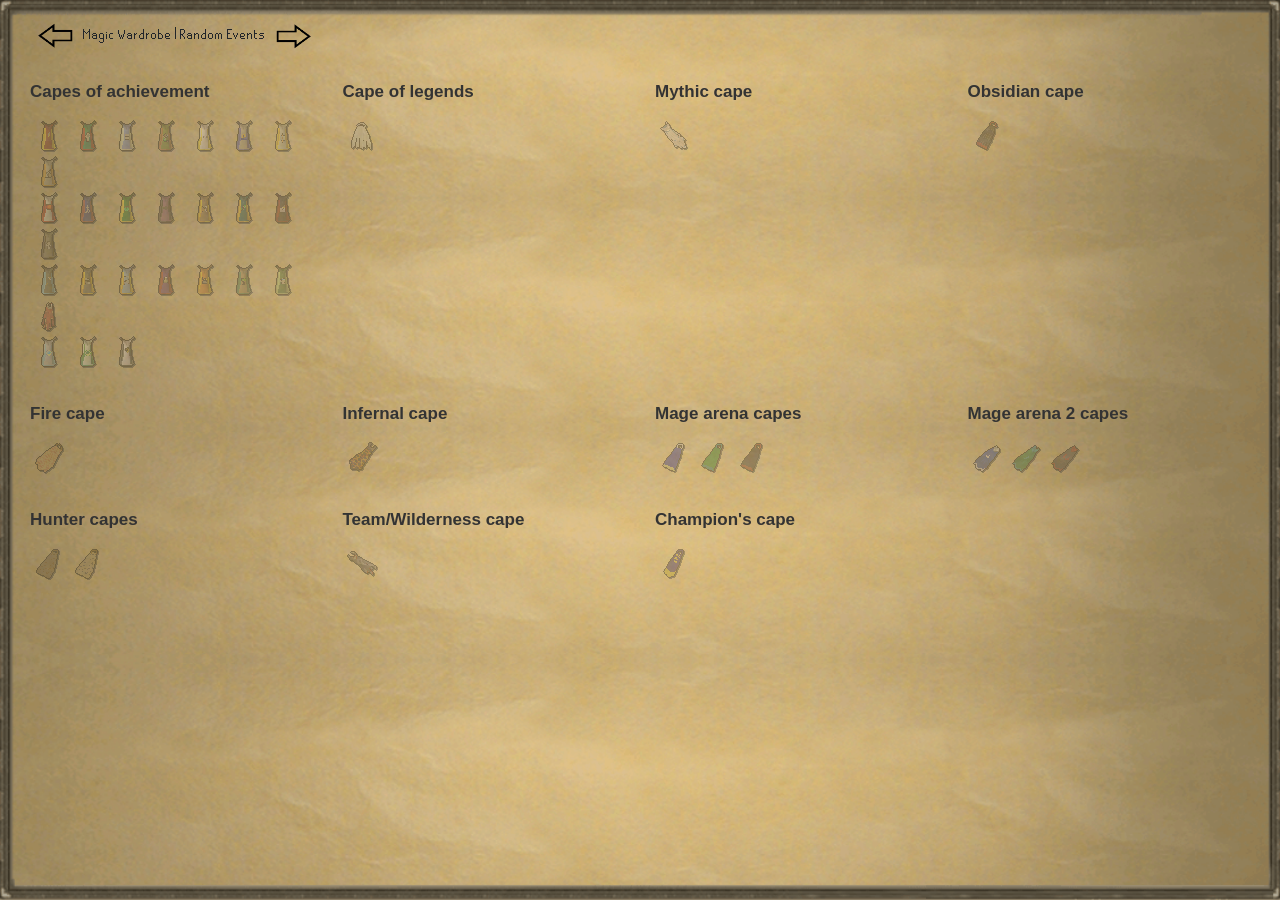
<file: capes.html>
<html><head>
	<title>Cape Rack</title>
<link rel="shortcut icon" type="image/x-icon" href="images/favicon.png">
<meta http-equiv="Content-Type" content="text/html; charset=utf-8">
<meta name="description" content="Cape Rack Checklist">
<meta name="keywords" content="OSRS,Runescape,Clue,Scroll">
<meta name="author" content="King Nigger">
<script type="text/javascript" async="" src="https://www.google-analytics.com/analytics.js"></script><script type="text/javascript" src="js/jquery.min.js"></script><style>@media print {#ghostery-purple-box {display:none !important}}</style>
<link rel="stylesheet" href="css/bootstrap.min.css">
<link rel="stylesheet" type="text/css" href="css/style.css">
<link rel="stylesheet" type="text/css" href="css/font-awesome.min.css">
<script src="js/gtag.js"></script>
<script>
  window.dataLayer = window.dataLayer || [];
  function gtag(){dataLayer.push(arguments);}
  gtag('js', new Date());

  gtag('config', 'UA-112246892-1');
</script>
<!-- Hotjar Tracking Code for http://ironmanosrs.com/ -->
<script>
    (function(h,o,t,j,a,r){
        h.hj=h.hj||function(){(h.hj.q=h.hj.q||[]).push(arguments)};
        h._hjSettings={hjid:748355,hjsv:6};
        a=o.getElementsByTagName('head')[0];
        r=o.createElement('script');r.async=1;
        r.src=t+h._hjSettings.hjid+j+h._hjSettings.hjsv;
        a.appendChild(r);
    })(window,document,'https://static.hotjar.com/c/hotjar-','.js?sv=');
</script><script async="" src="https://static.hotjar.com/c/hotjar-748355.js?sv=6"></script></head>
<body id="clues_page">
	<div class="container-fluid">
		<div class="row">
			<div class="col-md-12">
				<a href="wardrobe.html"><img id="homepage-redirect-image" src="images/arrow-redirect-image.png"></a>	Magic Wardrobe     |     Random Events
				<a href="randoms.html"><img id="homepage-redirect-image" src="images/arrow-redirect-image-right.png"></a>
			</div>
		</div>
		<div class="row">

<div class="col-lg-3 col-md-12">
				<div id="SkillCapes" class="panel rewards-panel">
					<div class="title title-collapse" data-toggle="collapse" data-target="#SkillCapes .info-container">
						Capes of achievement
					</div>
						<div class="item" id="item-9748">
							<img class="icon image-bundle-splice item-acquired" image-bundle-name="cape-rack" image-id="9748" src="images/capes/9748.png" title="Attack cape">
						</div>
						<div class="item" id="item-9751">
							<img class="icon image-bundle-splice item-acquired" image-bundle-name="cape-rack" image-id="9751" src="images/capes/9751.png" title="Strength cape">
						</div>
						<div class="item" id="item-9754">
							<img class="icon image-bundle-splice item-acquired" image-bundle-name="cape-rack" image-id="9754" src="images/capes/9754.png" title="Defence cape">
						</div>
						<div class="item" id="item-9757">
							<img class="icon image-bundle-splice item-acquired" image-bundle-name="cape-rack" image-id="9757" src="images/capes/9757.png" title="Ranged cape">
						</div>
						<div class="item" id="item-9760">
							<img class="icon image-bundle-splice item-acquired" image-bundle-name="cape-rack" image-id="9760" src="images/capes/9760.png" title="Prayer cape">
						</div>
						<div class="item" id="item-9763">
							<img class="icon image-bundle-splice item-acquired" image-bundle-name="cape-rack" image-id="9763" src="images/capes/9763.png" title="Magic cape">
						</div>
						<div class="item" id="item-9766">
							<img class="icon image-bundle-splice item-acquired" image-bundle-name="cape-rack" image-id="9766" src="images/capes/9766.png" title="Runecrafting cape">
						</div>
						<div class="item" id="item-9790">
							<img class="icon image-bundle-splice item-acquired" image-bundle-name="cape-rack" image-id="9790" src="images/capes/9790.png" title="Construction cape">
						</div>
			<br />
						<div class="item" id="item-9769">
							<img class="icon image-bundle-splice item-acquired" image-bundle-name="cape-rack" image-id="9769" src="images/capes/9769.png" title="Hitpoint cape">
						</div>
						<div class="item" id="item-9772">
							<img class="icon image-bundle-splice item-acquired" image-bundle-name="cape-rack" image-id="9772" src="images/capes/9772.png" title="Agility cape">
						</div>
						<div class="item" id="item-9775">
							<img class="icon image-bundle-splice item-acquired" image-bundle-name="cape-rack" image-id="9775" src="images/capes/9775.png" title="Herblore cape">
						</div>
						<div class="item" id="item-9778">
							<img class="icon image-bundle-splice item-acquired" image-bundle-name="cape-rack" image-id="9778" src="images/capes/9778.png" title="Thieving cape">
						</div>
						<div class="item" id="item-9781">
							<img class="icon image-bundle-splice item-acquired" image-bundle-name="cape-rack" image-id="9781" src="images/capes/9781.png" title="Crafting cape">
						</div>
						<div class="item" id="item-9784">
							<img class="icon image-bundle-splice item-acquired" image-bundle-name="cape-rack" image-id="9784" src="images/capes/9784.png" title="Fletching cape">
						</div>
						<div class="item" id="item-9787">
							<img class="icon image-bundle-splice item-acquired" image-bundle-name="cape-rack" image-id="9787" src="images/capes/9787.png" title="Slayer cape">
						</div>
						<div class="item" id="item-9949">
							<img class="icon image-bundle-splice item-acquired" image-bundle-name="cape-rack" image-id="9949" src="images/capes/9949.png" title="Hunter cape">
						</div>
			<br />
						<div class="item" id="item-9793">
							<img class="icon image-bundle-splice item-acquired" image-bundle-name="cape-rack" image-id="9793" src="images/capes/9793.png" title="Mining cape">
						</div>
						<div class="item" id="item-9796">
							<img class="icon image-bundle-splice item-acquired" image-bundle-name="cape-rack" image-id="9796" src="images/capes/9796.png" title="Smithing cape">
						</div>
						<div class="item" id="item-9799">
							<img class="icon image-bundle-splice item-acquired" image-bundle-name="cape-rack" image-id="9799" src="images/capes/9799.png" title="Fishing cape">
						</div>
						<div class="item" id="item-9802">
							<img class="icon image-bundle-splice item-acquired" image-bundle-name="cape-rack" image-id="9802" src="images/capes/9802.png" title="Cooking cape">
						</div>
						<div class="item" id="item-9805">
							<img class="icon image-bundle-splice item-acquired" image-bundle-name="cape-rack" image-id="9805" src="images/capes/9805.png" title="Firemaking cape">
						</div>
						<div class="item" id="item-9808">
							<img class="icon image-bundle-splice item-acquired" image-bundle-name="cape-rack" image-id="9808" src="images/capes/9808.png" title="Woodcutting cape">
						</div>
						<div class="item" id="item-9811">
							<img class="icon image-bundle-splice item-acquired" image-bundle-name="cape-rack" image-id="9811" src="images/capes/9811.png" title="Farming cape">
						</div>
						<div class="item" id="item-13280">
							<img class="icon image-bundle-splice item-acquired" image-bundle-name="cape-rack" image-id="13280" src="images/capes/13280.png" title="Max cape">
						</div>
			<br />
						<div class="item" id="item-13068">
							<img class="icon image-bundle-splice item-acquired" image-bundle-name="cape-rack" image-id="13068" src="images/capes/13068.png" title="Quest point cape">
						</div>
						<div class="item" id="item-13069">
							<img class="icon image-bundle-splice item-acquired" image-bundle-name="cape-rack" image-id="13069" src="images/capes/13069.png" title="Achievement diary cape">
						</div>
						<div class="item" id="item-13222">
							<img class="icon image-bundle-splice item-acquired" image-bundle-name="cape-rack" image-id="13222" src="images/capes/13222.png" title="Music cape">
						</div>
				</div>
</div>
<div class="col-lg-3 col-md-12">
				<div id="Legends" class="panel rewards-panel">
					<div class="title title-collapse" data-toggle="collapse" data-target="#Legends .info-container">
						Cape of legends
					</div>
						<div class="item" id="item-1052">
							<img class="icon image-bundle-splice item-acquired" image-bundle-name="cape-rack" image-id="1052" src="images/capes/1052.png" title="Cape of legends">
						</div>
				</div>
</div>
<div class="col-lg-3 col-md-12">
				<div id="Team" class="panel rewards-panel">
					<div class="title title-collapse" data-toggle="collapse" data-target="#Team .info-container">
						Mythic cape
					</div>
						<div class="item" id="item-22114">
							<img class="icon image-bundle-splice item-acquired" image-bundle-name="cape-rack" image-id="22114" src="images/capes/22114.png" title="Mythic cape">
						</div>
				</div>
</div>
<div class="col-lg-3 col-md-12">
				<div id="ObsidianCape" class="panel rewards-panel">
					<div class="title title-collapse" data-toggle="collapse" data-target="#ObsidianCape .info-container">
						Obsidian cape
					</div>
						<div class="item" id="item-6568">
							<img class="icon image-bundle-splice item-acquired" image-bundle-name="cape-rack" image-id="6568" src="images/capes/6568.png" title="Frog mask">
						</div>
				</div>
</div>
<div class="col-lg-3 col-md-12">
				<div id="FireCape" class="panel rewards-panel">
					<div class="title title-collapse" data-toggle="collapse" data-target="#FireCape .info-container">
						Fire cape
					</div>
						<div class="item" id="item-6570">
							<img class="icon image-bundle-splice item-acquired" image-bundle-name="cape-rack" image-id="6570" src="images/capes/6570.png" title="Fire cape">
						</div>
				</div>
</div>
<div class="col-lg-3 col-md-12">
				<div id="Infernal" class="panel rewards-panel">
					<div class="title title-collapse" data-toggle="collapse" data-target="#Infernal .info-container">
						Infernal cape
					</div>
						<div class="item" id="item-21295">
							<img class="icon image-bundle-splice item-acquired" image-bundle-name="cape-rack" image-id="21295" src="images/capes/21295.png" title="Infernal cape">
						</div>
				</div>
</div>
<div class="col-lg-3 col-md-12">
				<div id="MageArena" class="panel rewards-panel">
					<div class="title title-collapse" data-toggle="collapse" data-target="#MageArena .info-container">
						Mage arena capes
					</div>
						<div class="item" id="item-2412">
							<img class="icon image-bundle-splice item-acquired" image-bundle-name="cape-rack" image-id="2412" src="images/capes/2412.png" title="Saradomin cape">
						</div>
						<div class="item" id="item-2413">
							<img class="icon image-bundle-splice item-acquired" image-bundle-name="cape-rack" image-id="2413" src="images/capes/2413.png" title="Guthix cape">
						</div>
						<div class="item" id="item-2414">
							<img class="icon image-bundle-splice item-acquired" image-bundle-name="cape-rack" image-id="2414" src="images/capes/2414.png" title="Zamorak cape">
						</div>
				</div>
</div>
<div class="col-lg-3 col-md-12">
				<div id="MageArena2" class="panel rewards-panel">
					<div class="title title-collapse" data-toggle="collapse" data-target="#MageArena2 .info-container">
						Mage arena 2 capes
					</div>
						<div class="item" id="item-21791">
							<img class="icon image-bundle-splice item-acquired" image-bundle-name="cape-rack" image-id="21791" src="images/capes/21791.png" title="Imbued Saradomin cape">
						</div>
						<div class="item" id="item-21793">
							<img class="icon image-bundle-splice item-acquired" image-bundle-name="cape-rack" image-id="21793" src="images/capes/21793.png" title="Imbued Guthix cape">
						</div>
						<div class="item" id="item-21795">
							<img class="icon image-bundle-splice item-acquired" image-bundle-name="cape-rack" image-id="21795" src="images/capes/21795.png" title="Imbued Zamorak cape">
						</div>
				</div>
</div>
<div class="col-lg-3 col-md-12">
				<div id="HunterCapes" class="panel rewards-panel">
					<div class="title title-collapse" data-toggle="collapse" data-target="#HunterCapes .info-container">
						Hunter capes
					</div>
						<div class="item" id="item-10069">
							<img class="icon image-bundle-splice item-acquired" image-bundle-name="cape-rack" image-id="10069" src="images/capes/10069.png" title="Spotted cape">
						</div>
						<div class="item" id="item-10071">
							<img class="icon image-bundle-splice item-acquired" image-bundle-name="cape-rack" image-id="10071" src="images/capes/10071.png" title="Spottier cape">
						</div>
				</div>
</div>
<div class="col-lg-3 col-md-12">
				<div id="Team" class="panel rewards-panel">
					<div class="title title-collapse" data-toggle="collapse" data-target="#Team .info-container">
						Team/Wilderness cape
					</div>
						<div class="item" id="item-T20211">
							<img class="icon image-bundle-splice item-acquired" image-bundle-name="cape-rack" image-id="20211" src="images/capes/20211.png" title="Team cape">
						</div>
				</div>
</div>
<div class="col-lg-3 col-md-12">
				<div id="Champions" class="panel rewards-panel">
					<div class="title title-collapse" data-toggle="collapse" data-target="#Champions .info-container">
						Champion's cape
					</div>
						<div class="item" id="item-21439">
							<img class="icon image-bundle-splice item-acquired" image-bundle-name="cape-rack" image-id="21439" src="images/capes/21439.png" title="Champion's cape">
						</div>
				</div>
</div>

		</div>
	</div>
<script type="text/javascript" src="include/bottom_script.js"></script>

</body></html>
</file>
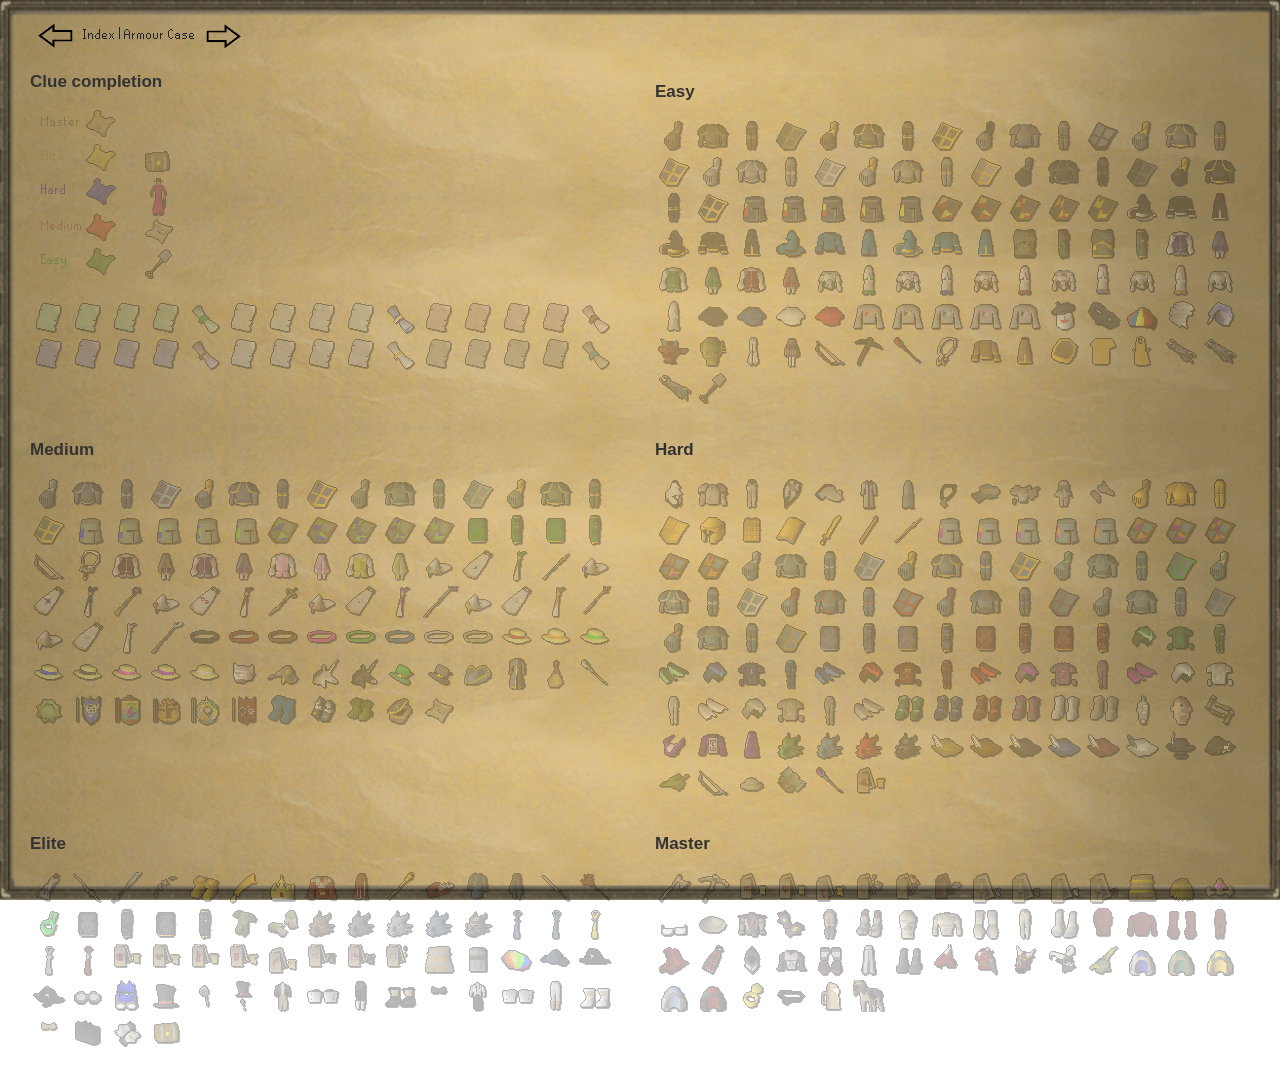
<file: clues.html>
<html><head>
	<title>Clue Scrolls</title>
<link rel="shortcut icon" type="image/x-icon" href="images/favicon.png">
<meta http-equiv="Content-Type" content="text/html; charset=utf-8">
<meta name="description" content="Clue Scroll Checklist">
<meta name="keywords" content="OSRS,Runescape,Clue,Scroll">
<meta name="author" content="King Nigger">
<script type="text/javascript" async="" src="https://www.google-analytics.com/analytics.js"></script><script type="text/javascript" src="js/jquery.min.js"></script><style>@media print {#ghostery-purple-box {display:none !important}}</style>
<link rel="stylesheet" href="css/bootstrap(clues).min.css">
<link rel="stylesheet" type="text/css" href="css/style.css">
<link rel="stylesheet" type="text/css" href="css/font-awesome.min.css">
<script src="js/gtag.js"></script>
<script>
  window.dataLayer = window.dataLayer || [];
  function gtag(){dataLayer.push(arguments);}
  gtag('js', new Date());

  gtag('config', 'UA-112246892-1');
</script>
<!-- Hotjar Tracking Code for http://ironmanosrs.com/ -->
<script>
    (function(h,o,t,j,a,r){
        h.hj=h.hj||function(){(h.hj.q=h.hj.q||[]).push(arguments)};
        h._hjSettings={hjid:748355,hjsv:6};
        a=o.getElementsByTagName('head')[0];
        r=o.createElement('script');r.async=1;
        r.src=t+h._hjSettings.hjid+j+h._hjSettings.hjsv;
        a.appendChild(r);
    })(window,document,'https://static.hotjar.com/c/hotjar-','.js?sv=');
</script><script async="" src="https://static.hotjar.com/c/hotjar-748355.js?sv=6"></script></head>
<body id="clues_page">
	<div class="container-fluid">
		<div class="row">
			<div class="col-md-12">
				<a href="index.html"><img id="homepage-redirect-image" src="images/arrow-redirect-image.png"></a>	Index     |     Armour Case
				<a href="armourcase.html"><img id="homepage-redirect-image" src="images/arrow-redirect-image-right.png"></a>
			</div>
		</div>
		<div class="row">
<div class="col-lg-6 col-md-12">
					<div class="title title-collapse" data-toggle="collapse" data-target="#ClueComp .info-container">
					Clue completion
					</div>
		<br />
		<br />
		<br />
		<br />
		<br />
		<br />
		<br />
		<div id="image25" class="item-clue">
			<img src="images/image25.png" title="Shift click + 10" width="30" height="27">
			<button id="resultMasterClue" class="resultClue" title="Shift click - 10"></button>
		</div>

		<div id="image126" class="item-clue">
			<img src="images/image126.png" title="Shift click + 10" width="30" height="27">
			<button id="resultEliteClue" class="resultClue" title="Shift click - 10"></button>
		</div>
		<div id="elite-clue-reward" class="elite-clue-reward">
			<img src="images/elite-clue-reward.png" title="Heavy casket">
        </div>

		<div id="image195" class="item-clue">
			<img src="images/image195.png" title="Shift click + 10" width="30" height="27">
			<button id="resultHardClue" class="resultClue" title="Shift click - 10"></button>
		</div>
		<div id="hard-clue-reward" class="hard-clue-reward">
			<img src="images/hard-clue-reward.png" title="Uri transformation">
        </div>
		
		<div id="image238" class="item-clue">
			<img src="images/image238.png" title="Shift click + 10" width="30" height="27">
			<button id="resultMediumClue" class="resultClue" title="Shift click - 10"></button>
		</div>
		<div id="medium-clue-reward" class="medium-clue-reward">
			<img src="images/medium-clue-reward.png" title="Clueless scroll">
        </div>
		
		<div id="image266" class="item-clue">
			<img src="images/image266.png" title="Shift click + 10" width="30" height="27">
			<button id="resultEasyClue" class="resultClue" title="Shift click - 10"></button>
		</div>
		<div id="easy-clue-reward" class="easy-clue-reward">
			<img src="images/easy-clue-reward.png" title="Large spade">
        </div>
		
		<br />
						<div class="item" id="item-3835">
							<img class="icon image-bundle-splice item-acquired" image-bundle-name="clue-reward" image-id="3835" src="images/clues/3835.png" title="Guthix page 1">
						</div>
						<div class="item" id="item-3836">
							<img class="icon image-bundle-splice item-acquired" image-bundle-name="clue-reward" image-id="3836" src="images/clues/3836.png" title="Guthix page 2">
						</div>
						<div class="item" id="item-3837">
							<img class="icon image-bundle-splice item-acquired" image-bundle-name="clue-reward" image-id="3837" src="images/clues/3837.png" title="Guthix page 3">
						</div>
						<div class="item" id="item-3838">
							<img class="icon image-bundle-splice item-acquired" image-bundle-name="clue-reward" image-id="3838" src="images/clues/3838.png" title="Guthix page 4">
						</div>
						<div class="item" id="item-20226">
							<img class="icon image-bundle-splice item-acquired" image-bundle-name="clue-reward" image-id="20226" src="images/clues/20226.png" title="Guthix blessing">
						</div>
						<div class="item" id="item-3827">
							<img class="icon image-bundle-splice item-acquired" image-bundle-name="clue-reward" image-id="3827" src="images/clues/3827.png" title="Saradomin page 1">
						</div>
						<div class="item" id="item-3828">
							<img class="icon image-bundle-splice item-acquired" image-bundle-name="clue-reward" image-id="3828" src="images/clues/3828.png" title="Saradomin page 2">
						</div>
						<div class="item" id="item-3829">
							<img class="icon image-bundle-splice item-acquired" image-bundle-name="clue-reward" image-id="3829" src="images/clues/3829.png" title="Saradomin page 3">
						</div>
						<div class="item" id="item-3830">
							<img class="icon image-bundle-splice item-acquired" image-bundle-name="clue-reward" image-id="3830" src="images/clues/3830.png" title="Saradomin page 4">
						</div>
						<div class="item" id="item-20220">
							<img class="icon image-bundle-splice item-acquired" image-bundle-name="clue-reward" image-id="20220" src="images/clues/20220.png" title="Saradomin blessing">
						</div>
						<div class="item" id="item-3831">
							<img class="icon image-bundle-splice item-acquired" image-bundle-name="clue-reward" image-id="3831" src="images/clues/3831.png" title="Zamorak page 1">
						</div>
						<div class="item" id="item-3832">
							<img class="icon image-bundle-splice item-acquired" image-bundle-name="clue-reward" image-id="3832" src="images/clues/3832.png" title="Zamorak page 2">
						</div>
						<div class="item" id="item-3833">
							<img class="icon image-bundle-splice item-acquired" image-bundle-name="clue-reward" image-id="3833" src="images/clues/3833.png" title="Zamorak page 3">
						</div>
						<div class="item" id="item-3834">
							<img class="icon image-bundle-splice item-acquired" image-bundle-name="clue-reward" image-id="3834" src="images/clues/3834.png" title="Zamorak page 4">
						</div>
						<div class="item" id="item-20223">
							<img class="icon image-bundle-splice item-acquired" image-bundle-name="clue-reward" image-id="20223" src="images/clues/20223.png" title="Zamorak blessing">
						</div>
		<br />
						<div class="item" id="item-12621">
							<img class="icon image-bundle-splice item-acquired" image-bundle-name="clue-reward" image-id="12621" src="images/clues/12621.png" title="Ancient page 1">
						</div>
						<div class="item" id="item-12622">
							<img class="icon image-bundle-splice item-acquired" image-bundle-name="clue-reward" image-id="12622" src="images/clues/12622.png" title="Ancient page 2">
						</div>
						<div class="item" id="item-12623">
							<img class="icon image-bundle-splice item-acquired" image-bundle-name="clue-reward" image-id="12623" src="images/clues/12623.png" title="Ancient page 3">
						</div>
						<div class="item" id="item-12624">
							<img class="icon image-bundle-splice item-acquired" image-bundle-name="clue-reward" image-id="12624" src="images/clues/12624.png" title="Ancient page 4">
						</div>
						<div class="item" id="item-20235">
							<img class="icon image-bundle-splice item-acquired" image-bundle-name="clue-reward" image-id="20235" src="images/clues/20235.png" title="Ancient blessing">
						</div>
						<div class="item" id="item-12617">
							<img class="icon image-bundle-splice item-acquired" image-bundle-name="clue-reward" image-id="12617" src="images/clues/12617.png" title="Armadyl page 1">
						</div>
						<div class="item" id="item-12618">
							<img class="icon image-bundle-splice item-acquired" image-bundle-name="clue-reward" image-id="12618" src="images/clues/12618.png" title="Armadyl page 2">
						</div>
						<div class="item" id="item-12619">
							<img class="icon image-bundle-splice item-acquired" image-bundle-name="clue-reward" image-id="12619" src="images/clues/12619.png" title="Armadyl page 3">
						</div>
						<div class="item" id="item-12620">
							<img class="icon image-bundle-splice item-acquired" image-bundle-name="clue-reward" image-id="12620" src="images/clues/12620.png" title="Armadyl page 4">
						</div>
						<div class="item" id="item-20229">
							<img class="icon image-bundle-splice item-acquired" image-bundle-name="clue-reward" image-id="20229" src="images/clues/20229.png" title="Armadyl blessing">
						</div>
						<div class="item" id="item-12613">
							<img class="icon image-bundle-splice item-acquired" image-bundle-name="clue-reward" image-id="12613" src="images/clues/12613.png" title="Bandos page 1">
						</div>
						<div class="item" id="item-12614">
							<img class="icon image-bundle-splice item-acquired" image-bundle-name="clue-reward" image-id="12614" src="images/clues/12614.png" title="Bandos page 2">
						</div>
						<div class="item" id="item-12615">
							<img class="icon image-bundle-splice item-acquired" image-bundle-name="clue-reward" image-id="12615" src="images/clues/12615.png" title="Bandos page 3">
						</div>
						<div class="item" id="item-12616">
							<img class="icon image-bundle-splice item-acquired" image-bundle-name="clue-reward" image-id="12616" src="images/clues/12616.png" title="Bandos page 4">
						</div>
						<div class="item" id="item-20232">
							<img class="icon image-bundle-splice item-acquired" image-bundle-name="clue-reward" image-id="20232" src="images/clues/20232.png" title="Bandos blessing">
						</div>

</div>
<div class="col-lg-6 col-md-12">
				<div id="easy" class="panel rewards-panel">
					<div class="title title-collapse" data-toggle="collapse" data-target="#easy .info-container">
						Easy
					</div>

					<div class="info-container info-container-reward collapse in" style="">
						
						<div class="item" id="item-12221">
						<img class="icon image-bundle-splice item-acquired" image-bundle-name="clue-reward" image-id="12221" src="images/clues/12221.png" title="Bronze full helm (t)">
						</div>
						<div class="item" id="item-12215">
						<img class="icon image-bundle-splice item-acquired" image-bundle-name="clue-reward" image-id="12215" src="images/clues/12215.png" title="Bronze platebody (t)">
						</div>
						<div class="item" id="item-12217">
						<img class="icon image-bundle-splice item-acquired" image-bundle-name="clue-reward" image-id="12217" src="images/clues/12217.png" title="Bronze platelegs (t)">
						</div>
						<div class="item" id="item-12223">
						<img class="icon image-bundle-splice item-acquired" image-bundle-name="clue-reward" image-id="12223" src="images/clues/12223.png" title="Bronze kiteshield (t)">
						</div>
						<div class="item" id="item-12211">
						<img class="icon image-bundle-splice item-acquired" image-bundle-name="clue-reward" image-id="12211" src="images/clues/12211.png" title="Bronze full helm (g)">
						</div>
						<div class="item" id="item-12205">
						<img class="icon image-bundle-splice item-acquired" image-bundle-name="clue-reward" image-id="12205" src="images/clues/12205.png" title="Bronze platebody (g)">
						</div>
						<div class="item" id="item-12207">
						<img class="icon image-bundle-splice item-acquired" image-bundle-name="clue-reward" image-id="12207" src="images/clues/12207.png" title="Bronze platelegs (g)">
						</div>
						<div class="item" id="item-12213">
						<img class="icon image-bundle-splice item-acquired" image-bundle-name="clue-reward" image-id="12213" src="images/clues/12213.png" title="Bronze kiteshield (g)">
						</div>
						<div class="item" id="item-12231">
						<img class="icon image-bundle-splice item-acquired" image-bundle-name="clue-reward" image-id="12231" src="images/clues/12231.png" title="Iron full helm (t)">
						</div>
						<div class="item" id="item-12225">
						<img class="icon image-bundle-splice item-acquired" image-bundle-name="clue-reward" image-id="12225" src="images/clues/12225.png" title="Iron platebody (t)">
						</div>
						<div class="item" id="item-12227">
						<img class="icon image-bundle-splice item-acquired" image-bundle-name="clue-reward" image-id="12227" src="images/clues/12227.png" title="Iron platelegs (t)">
						</div>
						<div class="item" id="item-12233">
						<img class="icon image-bundle-splice item-acquired" image-bundle-name="clue-reward" image-id="12233" src="images/clues/12233.png" title="Iron kiteshield (t)">
						</div>
						<div class="item" id="item-12241">
						<img class="icon image-bundle-splice item-acquired" image-bundle-name="clue-reward" image-id="12241" src="images/clues/12241.png" title="Iron full helm (g)">
						</div>
						<div class="item" id="item-12235">
						<img class="icon image-bundle-splice item-acquired" image-bundle-name="clue-reward" image-id="12235" src="images/clues/12235.png" title="Iron platebody (g)">
						</div>
						<div class="item" id="item-12237">
						<img class="icon image-bundle-splice item-acquired" image-bundle-name="clue-reward" image-id="12237" src="images/clues/12237.png" title="Iron platelegs (g)">
						</div>
						<div class="item" id="item-12243">
						<img class="icon image-bundle-splice item-acquired" image-bundle-name="clue-reward" image-id="12243" src="images/clues/12243.png" title="Iron kiteshield (g)">
						</div>
						<div class="item" id="item-20193">
						<img class="icon image-bundle-splice item-acquired" image-bundle-name="clue-reward" image-id="20193" src="images/clues/20193.png" title="Steel full helm (t)">
						</div>
						<div class="item" id="item-20184">
						<img class="icon image-bundle-splice item-acquired" image-bundle-name="clue-reward" image-id="20184" src="images/clues/20184.png" title="Steel platebody (t)">
						</div>
						<div class="item" id="item-20187">
						<img class="icon image-bundle-splice item-acquired" image-bundle-name="clue-reward" image-id="20187" src="images/clues/20187.png" title="Steel platelegs (t)">
						</div>
						<div class="item" id="item-20196">
						<img class="icon image-bundle-splice item-acquired" image-bundle-name="clue-reward" image-id="20196" src="images/clues/20196.png" title="Steel kiteshield (t)">
						</div>
						<div class="item" id="item-20178">
						<img class="icon image-bundle-splice item-acquired" image-bundle-name="clue-reward" image-id="20178" src="images/clues/20178.png" title="Steel full helm (g)">
						</div>
						<div class="item" id="item-20169">
						<img class="icon image-bundle-splice item-acquired" image-bundle-name="clue-reward" image-id="20169" src="images/clues/20169.png" title="Steel platebody (g)">
						</div>
						<div class="item" id="item-20172">
						<img class="icon image-bundle-splice item-acquired" image-bundle-name="clue-reward" image-id="20172" src="images/clues/20172.png" title="Steel platelegs (g)">
						</div>
						<div class="item" id="item-20181">
						<img class="icon image-bundle-splice item-acquired" image-bundle-name="clue-reward" image-id="20181" src="images/clues/20181.png" title="Steel kiteshield (g)">
						</div>
						<div class="item" id="item-2587">
						<img class="icon image-bundle-splice item-acquired" image-bundle-name="clue-reward" image-id="2587" src="images/clues/2587.png" title="Black full helm (t)">
						</div>
						<div class="item" id="item-2583">
						<img class="icon image-bundle-splice item-acquired" image-bundle-name="clue-reward" image-id="2583" src="images/clues/2583.png" title="Black platebody (t)">
						</div>
						<div class="item" id="item-2585">
						<img class="icon image-bundle-splice item-acquired" image-bundle-name="clue-reward" image-id="2585" src="images/clues/2585.png" title="Black platelegs (t)">
						</div>
						<div class="item" id="item-2589">
						<img class="icon image-bundle-splice item-acquired" image-bundle-name="clue-reward" image-id="2589" src="images/clues/2589.png" title="Black kiteshield (t)">
						</div>
						<div class="item" id="item-2595">
						<img class="icon image-bundle-splice item-acquired" image-bundle-name="clue-reward" image-id="2595" src="images/clues/2595.png" title="Black full helm (g)">
						</div>
						<div class="item" id="item-2591">
						<img class="icon image-bundle-splice item-acquired" image-bundle-name="clue-reward" image-id="2591" src="images/clues/2591.png" title="Black platebody (g)">
						</div>
						<div class="item" id="item-2593">
						<img class="icon image-bundle-splice item-acquired" image-bundle-name="clue-reward" image-id="2593" src="images/clues/2593.png" title="Black platelegs (g)">
						</div>
						<div class="item" id="item-2597">
						<img class="icon image-bundle-splice item-acquired" image-bundle-name="clue-reward" image-id="2597" src="images/clues/2597.png" title="Black kiteshield (g)">
						</div>
						<div class="item" id="item-10306">
						<img class="icon image-bundle-splice item-acquired" image-bundle-name="clue-reward" image-id="10306" src="images/clues/10306.png" title="Black helm (h1)">
						</div>
						<div class="item" id="item-10308">
						<img class="icon image-bundle-splice item-acquired" image-bundle-name="clue-reward" image-id="10308" src="images/clues/10308.png" title="Black helm (h2)">
						</div>
						<div class="item" id="item-10310">
						<img class="icon image-bundle-splice item-acquired" image-bundle-name="clue-reward" image-id="10310" src="images/clues/10310.png" title="Black helm (h3)">
						</div>
						<div class="item" id="item-10312">
						<img class="icon image-bundle-splice item-acquired" image-bundle-name="clue-reward" image-id="10312" src="images/clues/10312.png" title="Black helm (h4)">
						</div>
						<div class="item" id="item-10314">
						<img class="icon image-bundle-splice item-acquired" image-bundle-name="clue-reward" image-id="10314" src="images/clues/10314.png" title="Black helm (h5)">
						</div>
						<div class="item" id="item-7332">
						<img class="icon image-bundle-splice item-acquired" image-bundle-name="clue-reward" image-id="7332" src="images/clues/7332.png" title="Black shield (h1)">
						</div>
						<div class="item" id="item-7338">
						<img class="icon image-bundle-splice item-acquired" image-bundle-name="clue-reward" image-id="7338" src="images/clues/7338.png" title="Black shield (h2)">
						</div>
						<div class="item" id="item-7344">
						<img class="icon image-bundle-splice item-acquired" image-bundle-name="clue-reward" image-id="7344" src="images/clues/7344.png" title="Black shield (h3)">
						</div>
						<div class="item" id="item-7350">
						<img class="icon image-bundle-splice item-acquired" image-bundle-name="clue-reward" image-id="7350" src="images/clues/7350.png" title="Black shield (h4)">
						</div>
						<div class="item" id="item-7356">
						<img class="icon image-bundle-splice item-acquired" image-bundle-name="clue-reward" image-id="7356" src="images/clues/7356.png" title="Black shield (h5)">
						</div>
						<div class="item" id="item-12455">
						<img class="icon image-bundle-splice item-acquired" image-bundle-name="clue-reward" image-id="12455" src="images/clues/12455.png" title="Black wizard hat (t)">
						</div>
						<div class="item" id="item-12451">
						<img class="icon image-bundle-splice item-acquired" image-bundle-name="clue-reward" image-id="12451" src="images/clues/12451.png" title="Black wizard robe (t)">
						</div>
						<div class="item" id="item-12447">
						<img class="icon image-bundle-splice item-acquired" image-bundle-name="clue-reward" image-id="12447" src="images/clues/12447.png" title="Black skirt (t)">
						</div>
						<div class="item" id="item-12453">
						<img class="icon image-bundle-splice item-acquired" image-bundle-name="clue-reward" image-id="12453" src="images/clues/12453.png" title="Black wizard hat (g)">
						</div>
						<div class="item" id="item-12449">
						<img class="icon image-bundle-splice item-acquired" image-bundle-name="clue-reward" image-id="12449" src="images/clues/12449.png" title="Black wizard robe (g)">
						</div>
						<div class="item" id="item-12445">
						<img class="icon image-bundle-splice item-acquired" image-bundle-name="clue-reward" image-id="12445" src="images/clues/12445.png" title="Black skirt (g)">
						</div>
						<div class="item" id="item-7396">
						<img class="icon image-bundle-splice item-acquired" image-bundle-name="clue-reward" image-id="7396" src="images/clues/7396.png" title="Blue wizard hat (t)">
						</div>
						<div class="item" id="item-7392">
						<img class="icon image-bundle-splice item-acquired" image-bundle-name="clue-reward" image-id="7392" src="images/clues/7392.png" title="Blue wizard robe (t)">
						</div>
						<div class="item" id="item-7388">
						<img class="icon image-bundle-splice item-acquired" image-bundle-name="clue-reward" image-id="7388" src="images/clues/7388.png" title="Blue skirt (t)">
						</div>
						<div class="item" id="item-7394">
						<img class="icon image-bundle-splice item-acquired" image-bundle-name="clue-reward" image-id="7394" src="images/clues/7394.png" title="Blue wizard hat (g)">
						</div>
						<div class="item" id="item-7390">
						<img class="icon image-bundle-splice item-acquired" image-bundle-name="clue-reward" image-id="7390" src="images/clues/7390.png" title="Blue wizard robe (g)">
						</div>
						<div class="item" id="item-7386">
						<img class="icon image-bundle-splice item-acquired" image-bundle-name="clue-reward" image-id="7386" src="images/clues/7386.png" title="Blue skirt (g)">
						</div>
						<div class="item" id="item-7364">
						<img class="icon image-bundle-splice item-acquired" image-bundle-name="clue-reward" image-id="7364" src="images/clues/7364.png" title="Studded body (t)">
						</div>
						<div class="item" id="item-7368">
						<img class="icon image-bundle-splice item-acquired" image-bundle-name="clue-reward" image-id="7368" src="images/clues/7368.png" title="Studded chaps (t)">
						</div>
						<div class="item" id="item-7362">
						<img class="icon image-bundle-splice item-acquired" image-bundle-name="clue-reward" image-id="7362" src="images/clues/7362.png" title="Studded body (g)">
						</div>
						<div class="item" id="item-7366">
						<img class="icon image-bundle-splice item-acquired" image-bundle-name="clue-reward" image-id="7366" src="images/clues/7366.png" title="Studded chaps (g)">
						</div>
						<div class="item" id="item-10408">
						<img class="icon image-bundle-splice item-acquired" image-bundle-name="clue-reward" image-id="10408" src="images/clues/10408.png" title="Blue elegant shirt">
						</div>
						<div class="item" id="item-10410">
						<img class="icon image-bundle-splice item-acquired" image-bundle-name="clue-reward" image-id="10410" src="images/clues/10410.png" title="Blue elegant legs">
						</div>
						<div class="item" id="item-10412">
						<img class="icon image-bundle-splice item-acquired" image-bundle-name="clue-reward" image-id="10412" src="images/clues/10412.png" title="Green elegant shirt">
						</div>
						<div class="item" id="item-10414">
						<img class="icon image-bundle-splice item-acquired" image-bundle-name="clue-reward" image-id="10414" src="images/clues/10414.png" title="Green elegant legs">
						</div>
						<div class="item" id="item-10404">
						<img class="icon image-bundle-splice item-acquired" image-bundle-name="clue-reward" image-id="10404" src="images/clues/10404.png" title="Red elegant shirt">
						</div>
						<div class="item" id="item-10406">
						<img class="icon image-bundle-splice item-acquired" image-bundle-name="clue-reward" image-id="10406" src="images/clues/10406.png" title="Red elegant legs">
						</div>
						<div class="item" id="item-10462">
						<img class="icon image-bundle-splice item-acquired" image-bundle-name="clue-reward" image-id="10462" src="images/clues/10462.png" title="Guthix robe top">
						</div>
						<div class="item" id="item-10466">
						<img class="icon image-bundle-splice item-acquired" image-bundle-name="clue-reward" image-id="10466" src="images/clues/10466.png" title="Guthix robe legs">
						</div>
						<div class="item" id="item-10458">
						<img class="icon image-bundle-splice item-acquired" image-bundle-name="clue-reward" image-id="10458" src="images/clues/10458.png" title="Saradomin robe top">
						</div>
						<div class="item" id="item-10464">
						<img class="icon image-bundle-splice item-acquired" image-bundle-name="clue-reward" image-id="10464" src="images/clues/10464.png" title="Saradomin robe legs">
						</div>
						<div class="item" id="item-10460">
						<img class="icon image-bundle-splice item-acquired" image-bundle-name="clue-reward" image-id="10460" src="images/clues/10460.png" title="Zamorak robe top">
						</div>
						<div class="item" id="item-10468">
						<img class="icon image-bundle-splice item-acquired" image-bundle-name="clue-reward" image-id="10468" src="images/clues/10468.png" title="Zamorak robe legs">
						</div>
						<div class="item" id="item-12193">
						<img class="icon image-bundle-splice item-acquired" image-bundle-name="clue-reward" image-id="12193" src="images/clues/12193.png" title="Ancient robe top">
						</div>
						<div class="item" id="item-12195">
						<img class="icon image-bundle-splice item-acquired" image-bundle-name="clue-reward" image-id="12195" src="images/clues/12195.png" title="Ancient robe legs">
						</div>
						<div class="item" id="item-12265">
						<img class="icon image-bundle-splice item-acquired" image-bundle-name="clue-reward" image-id="12265" src="images/clues/12265.png" title="Bandos robe top">
						</div>
						<div class="item" id="item-12267">
						<img class="icon image-bundle-splice item-acquired" image-bundle-name="clue-reward" image-id="12267" src="images/clues/12267.png" title="Bandos robe legs">
						</div>
						<div class="item" id="item-12253">
						<img class="icon image-bundle-splice item-acquired" image-bundle-name="clue-reward" image-id="12253" src="images/clues/12253.png" title="Armadyl robe top">
						</div>
						<div class="item" id="item-12255">
						<img class="icon image-bundle-splice item-acquired" image-bundle-name="clue-reward" image-id="12255" src="images/clues/12255.png" title="Armadyl robe legs">
						</div>
						<div class="item" id="item-2635">
						<img class="icon image-bundle-splice item-acquired" image-bundle-name="clue-reward" image-id="2635" src="images/clues/2635.png" title="Black beret">
						</div>
						<div class="item" id="item-2633">
						<img class="icon image-bundle-splice item-acquired" image-bundle-name="clue-reward" image-id="2633" src="images/clues/2633.png" title="Blue beret">
						</div>
						<div class="item" id="item-2637">
						<img class="icon image-bundle-splice item-acquired" image-bundle-name="clue-reward" image-id="2637" src="images/clues/2637.png" title="White beret">
						</div>
						<div class="item" id="item-12247">
						<img class="icon image-bundle-splice item-acquired" image-bundle-name="clue-reward" image-id="12247" src="images/clues/12247.png" title="Red beret">
						</div>
						<div class="item" id="item-10316">
						<img class="icon image-bundle-splice item-acquired" image-bundle-name="clue-reward" image-id="10316" src="images/clues/10316.png" title="Bob's red shirt">
						</div>
						<div class="item" id="item-10320">
						<img class="icon image-bundle-splice item-acquired" image-bundle-name="clue-reward" image-id="10320" src="images/clues/10320.png" title="Bob's green shirt">
						</div>
						<div class="item" id="item-10318">
						<img class="icon image-bundle-splice item-acquired" image-bundle-name="clue-reward" image-id="10318" src="images/clues/10318.png" title="Bob's blue shirt">
						</div>
						<div class="item" id="item-10324">
						<img class="icon image-bundle-splice item-acquired" image-bundle-name="clue-reward" image-id="10324" src="images/clues/10324.png" title="Bob's purple shirt">
						</div>
						<div class="item" id="item-10322">
						<img class="icon image-bundle-splice item-acquired" image-bundle-name="clue-reward" image-id="10322" src="images/clues/10322.png" title="Bob's black shirt">
						</div>
						<div class="item" id="item-11278">
						<img class="icon image-bundle-splice item-acquired" image-bundle-name="clue-reward" image-id="11278" src="images/clues/patchy/11278.png" title="Beret Mask">
						</div>
						<div class="item" id="item-2631">
						<img class="icon image-bundle-splice item-acquired" image-bundle-name="clue-reward" image-id="2631" src="images/clues/2631.png" title="Highwayman mask">
						</div>
						<div class="item" id="item-12245">
						<img class="icon image-bundle-splice item-acquired" image-bundle-name="clue-reward" image-id="12245" src="images/clues/12245.png" title="Beanie">
						</div>
						<div class="item" id="item-10392">
						<img class="icon image-bundle-splice item-acquired" image-bundle-name="clue-reward" image-id="10392" src="images/clues/10392.png" title="A powdered wig">
						</div>
						<div class="item" id="item-10398">
						<img class="icon image-bundle-splice item-acquired" image-bundle-name="clue-reward" image-id="10398" src="images/clues/10398.png" title="Sleeping cap">
						</div>
						<div class="item" id="item-12249">
						<img class="icon image-bundle-splice item-acquired" image-bundle-name="clue-reward" image-id="12249" src="images/clues/12249.png" title="Imp mask">
						</div>
						<div class="item" id="item-12251">
						<img class="icon image-bundle-splice item-acquired" image-bundle-name="clue-reward" image-id="12251" src="images/clues/12251.png" title="Goblin mask">
						</div>
						<div class="item" id="item-10394">
						<img class="icon image-bundle-splice item-acquired" image-bundle-name="clue-reward" image-id="10394" src="images/clues/10394.png" title="Flared trousers">
						</div>
						<div class="item" id="item-10396">
						<img class="icon image-bundle-splice item-acquired" image-bundle-name="clue-reward" image-id="10396" src="images/clues/10396.png" title="Pantaloons">
						</div>
						<div class="item" id="item-10280">
						<img class="icon image-bundle-splice item-acquired" image-bundle-name="clue-reward" image-id="10280" src="images/clues/10280.png" title="Willow comp bow">
						</div>
						<div class="item" id="item-12297">
						<img class="icon image-bundle-splice item-acquired" image-bundle-name="clue-reward" image-id="12297" src="images/clues/12297.png" title="Black pickaxe">
						</div>
						<div class="item" id="item-12375">
						<img class="icon image-bundle-splice item-acquired" image-bundle-name="clue-reward" image-id="12375" src="images/clues/12375.png" title="Black cane">
						</div>
						<div class="item" id="item-10366">
						<img class="icon image-bundle-splice item-acquired" image-bundle-name="clue-reward" image-id="10366" src="images/clues/10366.png" title="Amulet of magic (t)">
						</div>
						<div class="item" id="item-20199">
						<img class="icon image-bundle-splice item-acquired" image-bundle-name="clue-reward" image-id="20199" src="images/clues/20199.png" title="Monk's robe top (g)">
						</div>
						<div class="item" id="item-20202">
						<img class="icon image-bundle-splice item-acquired" image-bundle-name="clue-reward" image-id="20202" src="images/clues/20202.png" title="Monk's robe (g)">
						</div>
						<div class="item" id="item-20166">
						<img class="icon image-bundle-splice item-acquired" image-bundle-name="clue-reward" image-id="20166" src="images/clues/20166.png" title="Wooden shield (g)">
						</div>
						<div class="item" id="item-20205">
						<img class="icon image-bundle-splice item-acquired" image-bundle-name="clue-reward" image-id="20205" src="images/clues/20205.png" title="Golden chef's hat">
						</div>
						<div class="item" id="item-20208">
						<img class="icon image-bundle-splice item-acquired" image-bundle-name="clue-reward" image-id="20208" src="images/clues/20208.png" title="Golden apron">
						</div>
						<div class="item" id="item-20211">
						<img class="icon image-bundle-splice item-acquired" image-bundle-name="clue-reward" image-id="20211" src="images/clues/20211.png" title="Team cape zero">
						</div>
						<div class="item" id="item-20214">
						<img class="icon image-bundle-splice item-acquired" image-bundle-name="clue-reward" image-id="20214" src="images/clues/20214.png" title="Team cape x">
						</div>
						<div class="item" id="item-20217">
						<img class="icon image-bundle-splice item-acquired" image-bundle-name="clue-reward" image-id="20217" src="images/clues/20217.png" title="Team cape i">
						</div>
						<div class="item" id="item-20164">
						<img class="icon image-bundle-splice item-acquired" image-bundle-name="clue-reward" image-id="20164" src="images/clues/20164.png" title="Large spade">
						</div>
					</div>
				</div>
			</div>

<div class="col-lg-6 col-md-12">
				<div id="medium" class="panel rewards-panel">
					<div class="title title-collapse" data-toggle="collapse" data-target="#medium .info-container">
						Medium
					</div>

					<div class="info-container info-container-reward collapse in" style="">
					
					<div class="item" id="item-12293">
					<img class="icon image-bundle-splice item-acquired" image-bundle-name="clue-reward" image-id="12293" src="images/clues/12293.png" title="Mithril full helm (t)">
					</div>
					<div class="item" id="item-12287">
					<img class="icon image-bundle-splice item-acquired" image-bundle-name="clue-reward" image-id="12287" src="images/clues/12287.png" title="Mithril platebody (t)">
					</div>
					<div class="item" id="item-12289">
					<img class="icon image-bundle-splice item-acquired" image-bundle-name="clue-reward" image-id="12289" src="images/clues/12289.png" title="Mithril platelegs (t)">
					</div>
					<div class="item" id="item-12291">
					<img class="icon image-bundle-splice item-acquired" image-bundle-name="clue-reward" image-id="12291" src="images/clues/12291.png" title="Mithril kiteshield (t)">
					</div>
					<div class="item" id="item-12283">
					<img class="icon image-bundle-splice item-acquired" image-bundle-name="clue-reward" image-id="12283" src="images/clues/12283.png" title="Mithril full helm (g)">
					</div>
					<div class="item" id="item-12277">
					<img class="icon image-bundle-splice item-acquired" image-bundle-name="clue-reward" image-id="12277" src="images/clues/12277.png" title="Mithril platebody (g)">
					</div>
					<div class="item" id="item-12279">
					<img class="icon image-bundle-splice item-acquired" image-bundle-name="clue-reward" image-id="12279" src="images/clues/12279.png" title="Mithril platelegs (g)">
					</div>
					<div class="item" id="item-12281">
					<img class="icon image-bundle-splice item-acquired" image-bundle-name="clue-reward" image-id="12281" src="images/clues/12281.png" title="Mithril kiteshield (g)">
					</div>
					<div class="item" id="item-2605">
					<img class="icon image-bundle-splice item-acquired" image-bundle-name="clue-reward" image-id="2605" src="images/clues/2605.png" title="Adamant full helm (t)">
					</div>
					<div class="item" id="item-2599">
					<img class="icon image-bundle-splice item-acquired" image-bundle-name="clue-reward" image-id="2599" src="images/clues/2599.png" title="Adamant platebody (t)">
					</div>
					<div class="item" id="item-2601">
					<img class="icon image-bundle-splice item-acquired" image-bundle-name="clue-reward" image-id="2601" src="images/clues/2601.png" title="Adamant platelegs (t)">
					</div>
					<div class="item" id="item-2603">
					<img class="icon image-bundle-splice item-acquired" image-bundle-name="clue-reward" image-id="2603" src="images/clues/2603.png" title="Adamant kiteshield (t)">
					</div>
					<div class="item" id="item-2613">
					<img class="icon image-bundle-splice item-acquired" image-bundle-name="clue-reward" image-id="2613" src="images/clues/2613.png" title="Adamant full helm (g)">
					</div>
					<div class="item" id="item-2607">
					<img class="icon image-bundle-splice item-acquired" image-bundle-name="clue-reward" image-id="2607" src="images/clues/2607.png" title="Adamant platebody (g)">
					</div>
					<div class="item" id="item-2609">
					<img class="icon image-bundle-splice item-acquired" image-bundle-name="clue-reward" image-id="2609" src="images/clues/2609.png" title="Adamant platelegs (g)">
					</div>
					<div class="item" id="item-2611">
					<img class="icon image-bundle-splice item-acquired" image-bundle-name="clue-reward" image-id="2611" src="images/clues/2611.png" title="Adamant kiteshield (g)">
					</div>
					<div class="item" id="item-10296">
					<img class="icon image-bundle-splice item-acquired" image-bundle-name="clue-reward" image-id="10296" src="images/clues/10296.png" title="Adamant helm (h1)">
					</div>
					<div class="item" id="item-10298">
					<img class="icon image-bundle-splice item-acquired" image-bundle-name="clue-reward" image-id="10298" src="images/clues/10298.png" title="Adamant helm (h2)">
					</div>
					<div class="item" id="item-10300">
					<img class="icon image-bundle-splice item-acquired" image-bundle-name="clue-reward" image-id="10300" src="images/clues/10300.png" title="Adamant helm (h3)">
					</div>
					<div class="item" id="item-10302">
					<img class="icon image-bundle-splice item-acquired" image-bundle-name="clue-reward" image-id="10302" src="images/clues/10302.png" title="Adamant helm (h4)">
					</div>
					<div class="item" id="item-10304">
					<img class="icon image-bundle-splice item-acquired" image-bundle-name="clue-reward" image-id="10304" src="images/clues/10304.png" title="Adamant helm (h5)">
					</div>
					<div class="item" id="item-7334">
					<img class="icon image-bundle-splice item-acquired" image-bundle-name="clue-reward" image-id="7334" src="images/clues/7334.png" title="Adamant shield (h1)">
					</div>
					<div class="item" id="item-7340">
					<img class="icon image-bundle-splice item-acquired" image-bundle-name="clue-reward" image-id="7340" src="images/clues/7340.png" title="Adamant shield (h2)">
					</div>
					<div class="item" id="item-7346">
					<img class="icon image-bundle-splice item-acquired" image-bundle-name="clue-reward" image-id="7346" src="images/clues/7346.png" title="Adamant shield (h3)">
					</div>
					<div class="item" id="item-7352">
					<img class="icon image-bundle-splice item-acquired" image-bundle-name="clue-reward" image-id="7352" src="images/clues/7352.png" title="Adamant shield (h4)">
					</div>
					<div class="item" id="item-7358">
					<img class="icon image-bundle-splice item-acquired" image-bundle-name="clue-reward" image-id="7358" src="images/clues/7358.png" title="Adamant shield (h5)">
					</div>
					<div class="item" id="item-7372">
					<img class="icon image-bundle-splice item-acquired" image-bundle-name="clue-reward" image-id="7372" src="images/clues/7372.png" title="Green d'hide body (t)">
					</div>
					<div class="item" id="item-7380">
					<img class="icon image-bundle-splice item-acquired" image-bundle-name="clue-reward" image-id="7380" src="images/clues/7380.png" title="Green d'hide chaps (t)">
					</div>
					<div class="item" id="item-7370">
					<img class="icon image-bundle-splice item-acquired" image-bundle-name="clue-reward" image-id="7370" src="images/clues/7370.png" title="Green d'hide body (g)">
					</div>
					<div class="item" id="item-7378">
					<img class="icon image-bundle-splice item-acquired" image-bundle-name="clue-reward" image-id="7378" src="images/clues/7378.png" title="Green d'hide chaps (g)">
					</div>
					<div class="item" id="item-10282">
					<img class="icon image-bundle-splice item-acquired" image-bundle-name="clue-reward" image-id="10282" src="images/clues/10282.png" title="Yew comp bow">
					</div>
					<div class="item" id="item-10364">
					<img class="icon image-bundle-splice item-acquired" image-bundle-name="clue-reward" image-id="10364" src="images/clues/10364.png" title="Strength amulet (t)">
					</div>
					<div class="item" id="item-10400">
					<img class="icon image-bundle-splice item-acquired" image-bundle-name="clue-reward" image-id="10400" src="images/clues/10400.png" title="Black elegant shirt">
					</div>
					<div class="item" id="item-10402">
					<img class="icon image-bundle-splice item-acquired" image-bundle-name="clue-reward" image-id="10402" src="images/clues/10402.png" title="Black elegant legs">
					</div>
					<div class="item" id="item-10416">
					<img class="icon image-bundle-splice item-acquired" image-bundle-name="clue-reward" image-id="10416" src="images/clues/10416.png" title="Purple elegant shirt">
					</div>
					<div class="item" id="item-10418">
					<img class="icon image-bundle-splice item-acquired" image-bundle-name="clue-reward" image-id="10418" src="images/clues/10418.png" title="Purple elegant legs">
					</div>
					<div class="item" id="item-12315">
					<img class="icon image-bundle-splice item-acquired" image-bundle-name="clue-reward" image-id="12315" src="images/clues/12315.png" title="Pink elegant shirt">
					</div>
					<div class="item" id="item-12317">
					<img class="icon image-bundle-splice item-acquired" image-bundle-name="clue-reward" image-id="12317" src="images/clues/12317.png" title="Pink elegant legs">
					</div>
					<div class="item" id="item-12347">
					<img class="icon image-bundle-splice item-acquired" image-bundle-name="clue-reward" image-id="12347" src="images/clues/12347.png" title="Gold elegant shirt">
					</div>
					<div class="item" id="item-12349">
					<img class="icon image-bundle-splice item-acquired" image-bundle-name="clue-reward" image-id="12349" src="images/clues/12349.png" title="Gold elegant legs">
					</div>
					<div class="item" id="item-10454">
					<img class="icon image-bundle-splice item-acquired" image-bundle-name="clue-reward" image-id="10454" src="images/clues/10454.png" title="Guthix mitre">
					</div>
					<div class="item" id="item-10448">
					<img class="icon image-bundle-splice item-acquired" image-bundle-name="clue-reward" image-id="10448" src="images/clues/10448.png" title="Guthix cloak">
					</div>
					<div class="item" id="item-10472">
					<img class="icon image-bundle-splice item-acquired" image-bundle-name="clue-reward" image-id="10472" src="images/clues/10472.png" title="Guthix stole">
					</div>
					<div class="item" id="item-10442">
					<img class="icon image-bundle-splice item-acquired" image-bundle-name="clue-reward" image-id="10442" src="images/clues/10442.png" title="Guthix crozier">
					</div>
					<div class="item" id="item-10452">
					<img class="icon image-bundle-splice item-acquired" image-bundle-name="clue-reward" image-id="10452" src="images/clues/10452.png" title="Saradomin mitre">
					</div>
					<div class="item" id="item-10446">
					<img class="icon image-bundle-splice item-acquired" image-bundle-name="clue-reward" image-id="10446" src="images/clues/10446.png" title="Saradomin cloak">
					</div>
					<div class="item" id="item-10470">
					<img class="icon image-bundle-splice item-acquired" image-bundle-name="clue-reward" image-id="10470" src="images/clues/10470.png" title="Saradomin stole">
					</div>
					<div class="item" id="item-10440">
					<img class="icon image-bundle-splice item-acquired" image-bundle-name="clue-reward" image-id="10440" src="images/clues/10440.png" title="Saradomin crozier">
					</div>
					<div class="item" id="item-10456">
					<img class="icon image-bundle-splice item-acquired" image-bundle-name="clue-reward" image-id="10456" src="images/clues/10456.png" title="Zamorak mitre">
					</div>
					<div class="item" id="item-10450">
					<img class="icon image-bundle-splice item-acquired" image-bundle-name="clue-reward" image-id="10450" src="images/clues/10450.png" title="Zamorak cloak">
					</div>
					<div class="item" id="item-10474">
					<img class="icon image-bundle-splice item-acquired" image-bundle-name="clue-reward" image-id="10474" src="images/clues/10474.png" title="Zamorak stole">
					</div>
					<div class="item" id="item-10444">
					<img class="icon image-bundle-splice item-acquired" image-bundle-name="clue-reward" image-id="10444" src="images/clues/10444.png" title="Zamorak crozier">
					</div>
					<div class="item" id="item-12203">
					<img class="icon image-bundle-splice item-acquired" image-bundle-name="clue-reward" image-id="12203" src="images/clues/12203.png" title="Ancient mitre">
					</div>
					<div class="item" id="item-12197">
					<img class="icon image-bundle-splice item-acquired" image-bundle-name="clue-reward" image-id="12197" src="images/clues/12197.png" title="Ancient cloak">
					</div>
					<div class="item" id="item-12201">
					<img class="icon image-bundle-splice item-acquired" image-bundle-name="clue-reward" image-id="12201" src="images/clues/12201.png" title="Ancient stole">
					</div>
					<div class="item" id="item-12199">
					<img class="icon image-bundle-splice item-acquired" image-bundle-name="clue-reward" image-id="12199" src="images/clues/12199.png" title="Ancient crozier">
					</div>
					<div class="item" id="item-12271">
					<img class="icon image-bundle-splice item-acquired" image-bundle-name="clue-reward" image-id="12271" src="images/clues/12271.png" title="Bandos mitre">
					</div>
					<div class="item" id="item-12273">
					<img class="icon image-bundle-splice item-acquired" image-bundle-name="clue-reward" image-id="12273" src="images/clues/12273.png" title="Bandos cloak">
					</div>
					<div class="item" id="item-12269">
					<img class="icon image-bundle-splice item-acquired" image-bundle-name="clue-reward" image-id="12269" src="images/clues/12269.png" title="Bandos stole">
					</div>
					<div class="item" id="item-12275">
					<img class="icon image-bundle-splice item-acquired" image-bundle-name="clue-reward" image-id="12275" src="images/clues/12275.png" title="Bandos crozier">
					</div>
					<div class="item" id="item-12259">
					<img class="icon image-bundle-splice item-acquired" image-bundle-name="clue-reward" image-id="12259" src="images/clues/12259.png" title="Armadyl mitre">
					</div>
					<div class="item" id="item-12261">
					<img class="icon image-bundle-splice item-acquired" image-bundle-name="clue-reward" image-id="12261" src="images/clues/12261.png" title="Armadyl cloak">
					</div>
					<div class="item" id="item-12257">
					<img class="icon image-bundle-splice item-acquired" image-bundle-name="clue-reward" image-id="12257" src="images/clues/12257.png" title="Armadyl stole">
					</div>
					<div class="item" id="item-12263">
					<img class="icon image-bundle-splice item-acquired" image-bundle-name="clue-reward" image-id="12263" src="images/clues/12263.png" title="Armadyl crozier">
					</div>
					<div class="item" id="item-2647">
					<img class="icon image-bundle-splice item-acquired" image-bundle-name="clue-reward" image-id="2647" src="images/clues/2647.png" title="Black headband">
					</div>
					<div class="item" id="item-2645">
					<img class="icon image-bundle-splice item-acquired" image-bundle-name="clue-reward" image-id="2645" src="images/clues/2645.png" title="Red headband">
					</div>
					<div class="item" id="item-2649">
					<img class="icon image-bundle-splice item-acquired" image-bundle-name="clue-reward" image-id="2649" src="images/clues/2649.png" title="Brown headband">
					</div>
					<div class="item" id="item-12305">
					<img class="icon image-bundle-splice item-acquired" image-bundle-name="clue-reward" image-id="12305" src="images/clues/12305.png" title="Pink headband">
					</div>
					<div class="item" id="item-12307">
					<img class="icon image-bundle-splice item-acquired" image-bundle-name="clue-reward" image-id="12307" src="images/clues/12307.png" title="Green headband">
					</div>
					<div class="item" id="item-12301">
					<img class="icon image-bundle-splice item-acquired" image-bundle-name="clue-reward" image-id="12301" src="images/clues/12301.png" title="Blue headband">
					</div>
					<div class="item" id="item-12299">
					<img class="icon image-bundle-splice item-acquired" image-bundle-name="clue-reward" image-id="12299" src="images/clues/12299.png" title="White headband">
					</div>
					<div class="item" id="item-12303">
					<img class="icon image-bundle-splice item-acquired" image-bundle-name="clue-reward" image-id="12303" src="images/clues/12303.png" title="Gold headband">
					</div>
					<div class="item" id="item-7319">
					<img class="icon image-bundle-splice item-acquired" image-bundle-name="clue-reward" image-id="7319" src="images/clues/7319.png" title="Red boater">
					</div>
					<div class="item" id="item-7321">
					<img class="icon image-bundle-splice item-acquired" image-bundle-name="clue-reward" image-id="7321" src="images/clues/7321.png" title="Orange boater">
					</div>
					<div class="item" id="item-7323">
					<img class="icon image-bundle-splice item-acquired" image-bundle-name="clue-reward" image-id="7323" src="images/clues/7323.png" title="Green boater">
					</div>
					<div class="item" id="item-7325">
					<img class="icon image-bundle-splice item-acquired" image-bundle-name="clue-reward" image-id="7325" src="images/clues/7325.png" title="Blue boater">
					</div>
					<div class="item" id="item-7327">
					<img class="icon image-bundle-splice item-acquired" image-bundle-name="clue-reward" image-id="7327" src="images/clues/7327.png" title="Black boater">
					</div>
					<div class="item" id="item-12309">
					<img class="icon image-bundle-splice item-acquired" image-bundle-name="clue-reward" image-id="12309" src="images/clues/12309.png" title="Pink boater">
					</div>
					<div class="item" id="item-12311">
					<img class="icon image-bundle-splice item-acquired" image-bundle-name="clue-reward" image-id="12311" src="images/clues/12311.png" title="Purple boater">
					</div>
					<div class="item" id="item-12313">
					<img class="icon image-bundle-splice item-acquired" image-bundle-name="clue-reward" image-id="12313" src="images/clues/12313.png" title="White boater">
					</div>
					<div class="item" id="item-12361">
					<img class="icon image-bundle-splice item-acquired" image-bundle-name="clue-reward" image-id="12361" src="images/clues/12361.png" title="Cat mask">
					</div>
					<div class="item" id="item-12428">
					<img class="icon image-bundle-splice item-acquired" image-bundle-name="clue-reward" image-id="12428" src="images/clues/12428.png" title="Penguin mask">
					</div>
					<div class="item" id="item-20269">
					<img class="icon image-bundle-splice item-acquired" image-bundle-name="clue-reward" image-id="20269" src="images/clues/20269.png" title="White unicorn mask">
					</div>
					<div class="item" id="item-20266">
					<img class="icon image-bundle-splice item-acquired" image-bundle-name="clue-reward" image-id="20266" src="images/clues/20266.png" title="Black unicorn mask">
					</div>
					<div class="item" id="item-12359">
					<img class="icon image-bundle-splice item-acquired" image-bundle-name="clue-reward" image-id="12359" src="images/clues/12359.png" title="Leprechaun hat">
					</div>
					<div class="item" id="item-20246">
					<img class="icon image-bundle-splice item-acquired" image-bundle-name="clue-reward" image-id="20246" src="images/clues/20246.png" title="Black leprechaun hat">
					</div>
					<div class="item" id="item-12319">
					<img class="icon image-bundle-splice item-acquired" image-bundle-name="clue-reward" image-id="12319" src="images/clues/12319.png" title="Crier hat">
					</div>
					<div class="item" id="item-20240">
					<img class="icon image-bundle-splice item-acquired" image-bundle-name="clue-reward" image-id="20240" src="images/clues/20240.png" title="Crier coat">
					</div>
					<div class="item" id="item-20243">
					<img class="icon image-bundle-splice item-acquired" image-bundle-name="clue-reward" image-id="20243" src="images/clues/20243.png" title="Crier bell">
					</div>
					<div class="item" id="item-12377">
					<img class="icon image-bundle-splice item-acquired" image-bundle-name="clue-reward" image-id="12377" src="images/clues/12377.png" title="Adamant cane">
					</div>
					<div class="item" id="item-20272">
					<img class="icon image-bundle-splice item-acquired" image-bundle-name="clue-reward" image-id="20272" src="images/clues/20272.png" title="Cabbage round shield">
					</div>
					<div class="item" id="item-20251">
					<img class="icon image-bundle-splice item-acquired" image-bundle-name="clue-reward" image-id="20251" src="images/clues/20251.png" title="Arceuus banner">
					</div>
					<div class="item" id="item-20254">
					<img class="icon image-bundle-splice item-acquired" image-bundle-name="clue-reward" image-id="20254" src="images/clues/20254.png" title="Hosidius banner">
					</div>
					<div class="item" id="item-20257">
					<img class="icon image-bundle-splice item-acquired" image-bundle-name="clue-reward" image-id="20257" src="images/clues/20257.png" title="Lovakengj banner">
					</div>
					<div class="item" id="item-20260">
					<img class="icon image-bundle-splice item-acquired" image-bundle-name="clue-reward" image-id="20260" src="images/clues/20260.png" title="Piscarilius banner">
					</div>
					<div class="item" id="item-20263">
					<img class="icon image-bundle-splice item-acquired" image-bundle-name="clue-reward" image-id="20263" src="images/clues/20263.png" title="Shayzien banner">
					</div>
					<div class="item" id="item-2579">
					<img class="icon image-bundle-splice item-acquired" image-bundle-name="clue-reward" image-id="2579" src="images/clues/2579.png" title="Wizard boots">
					</div>
					<div class="item" id="item-12598">
					<img class="icon image-bundle-splice item-acquired" image-bundle-name="clue-reward" image-id="12598" src="images/clues/12598.png" title="Holy sandals">
					</div>
					<div class="item" id="item-2577">
					<img class="icon image-bundle-splice item-acquired" image-bundle-name="clue-reward" image-id="2577" src="images/clues/2577.png" title="Ranger boots">
					</div>
					<div class="item" id="item-20275">
					<img class="icon image-bundle-splice item-acquired" image-bundle-name="clue-reward" image-id="20275" src="images/clues/20275.png" title="Gnomish firelighter">
					</div>
					<div class="item" id="item-20249">
					<img class="icon image-bundle-splice item-acquired" image-bundle-name="clue-reward" image-id="20249" src="images/clues/20249.png" title="Clueless scroll">
					</div>
					</div>
				</div>
			</div>

<div class="col-lg-6 col-md-12">
				<div id="hard" class="panel rewards-panel">
					<div class="title title-collapse" data-toggle="collapse" data-target="#hard .info-container">
						Hard
					</div>

					<div class="info-container info-container-reward collapse in" style="">
					
					<div class="item" id="item-10350">
					<img class="icon image-bundle-splice item-acquired" image-bundle-name="clue-reward" image-id="10350" src="images/clues/10350.png" title="3rd age full helmet">
					</div>
					<div class="item" id="item-10348">
					<img class="icon image-bundle-splice item-acquired" image-bundle-name="clue-reward" image-id="10348" src="images/clues/10348.png" title="3rd age platebody">
					</div>
					<div class="item" id="item-10346">
					<img class="icon image-bundle-splice item-acquired" image-bundle-name="clue-reward" image-id="10346" src="images/clues/10346.png" title="3rd age platelegs">
					</div>
					<div class="item" id="item-10352">
					<img class="icon image-bundle-splice item-acquired" image-bundle-name="clue-reward" image-id="10352" src="images/clues/10352.png" title="3rd age kiteshield">
					</div>
					<div class="item" id="item-10342">
					<img class="icon image-bundle-splice item-acquired" image-bundle-name="clue-reward" image-id="10342" src="images/clues/10342.png" title="3rd age mage hat">
					</div>
					<div class="item" id="item-10338">
					<img class="icon image-bundle-splice item-acquired" image-bundle-name="clue-reward" image-id="10338" src="images/clues/10338.png" title="3rd age robe top">
					</div>
					<div class="item" id="item-10340">
					<img class="icon image-bundle-splice item-acquired" image-bundle-name="clue-reward" image-id="10340" src="images/clues/10340.png" title="3rd age robe">
					</div>
					<div class="item" id="item-10344">
					<img class="icon image-bundle-splice item-acquired" image-bundle-name="clue-reward" image-id="10344" src="images/clues/10344.png" title="3rd age amulet">
					</div>
					<div class="item" id="item-10334">
					<img class="icon image-bundle-splice item-acquired" image-bundle-name="clue-reward" image-id="10334" src="images/clues/10334.png" title="3rd age range coif">
					</div>
					<div class="item" id="item-10330">
					<img class="icon image-bundle-splice item-acquired" image-bundle-name="clue-reward" image-id="10330" src="images/clues/10330.png" title="3rd age range top">
					</div>
					<div class="item" id="item-10332">
					<img class="icon image-bundle-splice item-acquired" image-bundle-name="clue-reward" image-id="10332" src="images/clues/10332.png" title="3rd age range legs">
					</div>
					<div class="item" id="item-10336">
					<img class="icon image-bundle-splice item-acquired" image-bundle-name="clue-reward" image-id="10336" src="images/clues/10336.png" title="3rd age vambraces">
					</div>
					<div class="item" id="item-3486">
					<img class="icon image-bundle-splice item-acquired" image-bundle-name="clue-reward" image-id="3486" src="images/clues/3486.png" title="Gilded full helm">
					</div>
					<div class="item" id="item-3481">
					<img class="icon image-bundle-splice item-acquired" image-bundle-name="clue-reward" image-id="3481" src="images/clues/3481.png" title="Gilded platebody">
					</div>
					<div class="item" id="item-3483">
					<img class="icon image-bundle-splice item-acquired" image-bundle-name="clue-reward" image-id="3483" src="images/clues/3483.png" title="Gilded platelegs">
					</div>
					<div class="item" id="item-3488">
					<img class="icon image-bundle-splice item-acquired" image-bundle-name="clue-reward" image-id="3488" src="images/clues/3488.png" title="Gilded kiteshield">
					</div>
					<div class="item" id="item-20146">
					<img class="icon image-bundle-splice item-acquired" image-bundle-name="clue-reward" image-id="20146" src="images/clues/20146.png" title="Gilded med helm">
					</div>
					<div class="item" id="item-20149">
					<img class="icon image-bundle-splice item-acquired" image-bundle-name="clue-reward" image-id="20149" src="images/clues/20149.png" title="Gilded chainbody">
					</div>
					<div class="item" id="item-20152">
					<img class="icon image-bundle-splice item-acquired" image-bundle-name="clue-reward" image-id="20152" src="images/clues/20152.png" title="Gilded sq shield">
					</div>
					<div class="item" id="item-20155">
					<img class="icon image-bundle-splice item-acquired" image-bundle-name="clue-reward" image-id="20155" src="images/clues/20155.png" title="Gilded 2h sword">
					</div>
					<div class="item" id="item-20158">
					<img class="icon image-bundle-splice item-acquired" image-bundle-name="clue-reward" image-id="20158" src="images/clues/20158.png" title="Gilded spear">
					</div>
					<div class="item" id="item-20161">
					<img class="icon image-bundle-splice item-acquired" image-bundle-name="clue-reward" image-id="20161" src="images/clues/20161.png" title="Gilded hasta">
					</div>
					<div class="item" id="item-10286">
					<img class="icon image-bundle-splice item-acquired" image-bundle-name="clue-reward" image-id="10286" src="images/clues/10286.png" title="Rune helm (h1)">
					</div>
					<div class="item" id="item-10288">
					<img class="icon image-bundle-splice item-acquired" image-bundle-name="clue-reward" image-id="10288" src="images/clues/10288.png" title="Rune helm (h2)">
					</div>
					<div class="item" id="item-10290">
					<img class="icon image-bundle-splice item-acquired" image-bundle-name="clue-reward" image-id="10290" src="images/clues/10290.png" title="Rune helm (h3)">
					</div>
					<div class="item" id="item-10292">
					<img class="icon image-bundle-splice item-acquired" image-bundle-name="clue-reward" image-id="10292" src="images/clues/10292.png" title="Rune helm (h4)">
					</div>
					<div class="item" id="item-10294">
					<img class="icon image-bundle-splice item-acquired" image-bundle-name="clue-reward" image-id="10294" src="images/clues/10294.png" title="Rune helm (h5)">
					</div>
					<div class="item" id="item-7336">
					<img class="icon image-bundle-splice item-acquired" image-bundle-name="clue-reward" image-id="7336" src="images/clues/7336.png" title="Rune shield (h1)">
					</div>
					<div class="item" id="item-7342">
					<img class="icon image-bundle-splice item-acquired" image-bundle-name="clue-reward" image-id="7342" src="images/clues/7342.png" title="Rune shield (h2)">
					</div>
					<div class="item" id="item-7348">
					<img class="icon image-bundle-splice item-acquired" image-bundle-name="clue-reward" image-id="7348" src="images/clues/7348.png" title="Rune shield (h3)">
					</div>
					<div class="item" id="item-7354">
					<img class="icon image-bundle-splice item-acquired" image-bundle-name="clue-reward" image-id="7354" src="images/clues/7354.png" title="Rune shield (h4)">
					</div>
					<div class="item" id="item-7360">
					<img class="icon image-bundle-splice item-acquired" image-bundle-name="clue-reward" image-id="7360" src="images/clues/7360.png" title="Rune shield (h5)">
					</div>
					<div class="item" id="item-2627">
					<img class="icon image-bundle-splice item-acquired" image-bundle-name="clue-reward" image-id="2627" src="images/clues/2627.png" title="Rune full helm (t)">
					</div>
					<div class="item" id="item-2623">
					<img class="icon image-bundle-splice item-acquired" image-bundle-name="clue-reward" image-id="2623" src="images/clues/2623.png" title="Rune platebody (t)">
					</div>
					<div class="item" id="item-2625">
					<img class="icon image-bundle-splice item-acquired" image-bundle-name="clue-reward" image-id="2625" src="images/clues/2625.png" title="Rune platelegs (t)">
					</div>
					<div class="item" id="item-2629">
					<img class="icon image-bundle-splice item-acquired" image-bundle-name="clue-reward" image-id="2629" src="images/clues/2629.png" title="Rune kiteshield (t)">
					</div>
					<div class="item" id="item-2619">
					<img class="icon image-bundle-splice item-acquired" image-bundle-name="clue-reward" image-id="2619" src="images/clues/2619.png" title="Rune full helm (g)">
					</div>
					<div class="item" id="item-2615">
					<img class="icon image-bundle-splice item-acquired" image-bundle-name="clue-reward" image-id="2615" src="images/clues/2615.png" title="Rune platebody (g)">
					</div>
					<div class="item" id="item-2617">
					<img class="icon image-bundle-splice item-acquired" image-bundle-name="clue-reward" image-id="2617" src="images/clues/2617.png" title="Rune platelegs (g)">
					</div>
					<div class="item" id="item-2621">
					<img class="icon image-bundle-splice item-acquired" image-bundle-name="clue-reward" image-id="2621" src="images/clues/2621.png" title="Rune kiteshield (g)">
					</div>
					<div class="item" id="item-2673">
					<img class="icon image-bundle-splice item-acquired" image-bundle-name="clue-reward" image-id="2673" src="images/clues/2673.png" title="Guthix full helm">
					</div>
					<div class="item" id="item-2669">
					<img class="icon image-bundle-splice item-acquired" image-bundle-name="clue-reward" image-id="2669" src="images/clues/2669.png" title="Guthix platebody">
					</div>
					<div class="item" id="item-2671">
					<img class="icon image-bundle-splice item-acquired" image-bundle-name="clue-reward" image-id="2671" src="images/clues/2671.png" title="Guthix platelegs">
					</div>
					<div class="item" id="item-2675">
					<img class="icon image-bundle-splice item-acquired" image-bundle-name="clue-reward" image-id="2675" src="images/clues/2675.png" title="Guthix kiteshield">
					</div>
					<div class="item" id="item-2665">
					<img class="icon image-bundle-splice item-acquired" image-bundle-name="clue-reward" image-id="2665" src="images/clues/2665.png" title="Saradomin full helm">
					</div>
					<div class="item" id="item-2661">
					<img class="icon image-bundle-splice item-acquired" image-bundle-name="clue-reward" image-id="2661" src="images/clues/2661.png" title="Saradomin platebody">
					</div>
					<div class="item" id="item-2663">
					<img class="icon image-bundle-splice item-acquired" image-bundle-name="clue-reward" image-id="2663" src="images/clues/2663.png" title="Saradomin platelegs">
					</div>
					<div class="item" id="item-2667">
					<img class="icon image-bundle-splice item-acquired" image-bundle-name="clue-reward" image-id="2667" src="images/clues/2667.png" title="Saradomin kiteshield">
					</div>
					<div class="item" id="item-2657">
					<img class="icon image-bundle-splice item-acquired" image-bundle-name="clue-reward" image-id="2657" src="images/clues/2657.png" title="Zamorak full helm">
					</div>
					<div class="item" id="item-2653">
					<img class="icon image-bundle-splice item-acquired" image-bundle-name="clue-reward" image-id="2653" src="images/clues/2653.png" title="Zamorak platebody">
					</div>
					<div class="item" id="item-2655">
					<img class="icon image-bundle-splice item-acquired" image-bundle-name="clue-reward" image-id="2655" src="images/clues/2655.png" title="Zamorak platelegs">
					</div>
					<div class="item" id="item-2659">
					<img class="icon image-bundle-splice item-acquired" image-bundle-name="clue-reward" image-id="2659" src="images/clues/2659.png" title="Zamorak kiteshield">
					</div>
					<div class="item" id="item-12466">
					<img class="icon image-bundle-splice item-acquired" image-bundle-name="clue-reward" image-id="12466" src="images/clues/12466.png" title="Ancient full helm">
					</div>
					<div class="item" id="item-12460">
					<img class="icon image-bundle-splice item-acquired" image-bundle-name="clue-reward" image-id="12460" src="images/clues/12460.png" title="Ancient platebody">
					</div>
					<div class="item" id="item-12462">
					<img class="icon image-bundle-splice item-acquired" image-bundle-name="clue-reward" image-id="12462" src="images/clues/12462.png" title="Ancient platelegs">
					</div>
					<div class="item" id="item-12468">
					<img class="icon image-bundle-splice item-acquired" image-bundle-name="clue-reward" image-id="12468" src="images/clues/12468.png" title="Ancient kiteshield">
					</div>
					<div class="item" id="item-12476">
					<img class="icon image-bundle-splice item-acquired" image-bundle-name="clue-reward" image-id="12476" src="images/clues/12476.png" title="Armadyl full helm">
					</div>
					<div class="item" id="item-12470">
					<img class="icon image-bundle-splice item-acquired" image-bundle-name="clue-reward" image-id="12470" src="images/clues/12470.png" title="Armadyl platebody">
					</div>
					<div class="item" id="item-12472">
					<img class="icon image-bundle-splice item-acquired" image-bundle-name="clue-reward" image-id="12472" src="images/clues/12472.png" title="Armadyl platelegs">
					</div>
					<div class="item" id="item-12478">
					<img class="icon image-bundle-splice item-acquired" image-bundle-name="clue-reward" image-id="12478" src="images/clues/12478.png" title="Armadyl kiteshield">
					</div>
					<div class="item" id="item-12486">
					<img class="icon image-bundle-splice item-acquired" image-bundle-name="clue-reward" image-id="12486" src="images/clues/12486.png" title="Bandos full helm">
					</div>
					<div class="item" id="item-12480">
					<img class="icon image-bundle-splice item-acquired" image-bundle-name="clue-reward" image-id="12480" src="images/clues/12480.png" title="Bandos platebody">
					</div>
					<div class="item" id="item-12482">
					<img class="icon image-bundle-splice item-acquired" image-bundle-name="clue-reward" image-id="12482" src="images/clues/12482.png" title="Bandos platelegs">
					</div>
					<div class="item" id="item-12488">
					<img class="icon image-bundle-splice item-acquired" image-bundle-name="clue-reward" image-id="12488" src="images/clues/12488.png" title="Bandos kiteshield">
					</div>
					<div class="item" id="item-7376">
					<img class="icon image-bundle-splice item-acquired" image-bundle-name="clue-reward" image-id="7376" src="images/clues/7376.png" title="Blue d'hide body (t)">
					</div>
					<div class="item" id="item-7384">
					<img class="icon image-bundle-splice item-acquired" image-bundle-name="clue-reward" image-id="7384" src="images/clues/7384.png" title="Blue d'hide chaps (t)">
					</div>
					<div class="item" id="item-7374">
					<img class="icon image-bundle-splice item-acquired" image-bundle-name="clue-reward" image-id="7374" src="images/clues/7374.png" title="Blue d'hide body (g)">
					</div>
					<div class="item" id="item-7382">
					<img class="icon image-bundle-splice item-acquired" image-bundle-name="clue-reward" image-id="7382" src="images/clues/7382.png" title="Blue d'hide chaps (g)">
					</div>
					<div class="item" id="item-12331">
					<img class="icon image-bundle-splice item-acquired" image-bundle-name="clue-reward" image-id="12331" src="images/clues/12331.png" title="Red d'hide body (t)">
					</div>
					<div class="item" id="item-12333">
					<img class="icon image-bundle-splice item-acquired" image-bundle-name="clue-reward" image-id="12333" src="images/clues/12333.png" title="Red d'hide chaps (t)">
					</div>
					<div class="item" id="item-12327">
					<img class="icon image-bundle-splice item-acquired" image-bundle-name="clue-reward" image-id="12327" src="images/clues/12327.png" title="Red d'hide body (g)">
					</div>
					<div class="item" id="item-12329">
					<img class="icon image-bundle-splice item-acquired" image-bundle-name="clue-reward" image-id="12329" src="images/clues/12329.png" title="Red d'hide chaps (g)">
					</div>
					<div class="item" id="item-10382">
					<img class="icon image-bundle-splice item-acquired" image-bundle-name="clue-reward" image-id="10382" src="images/clues/10382.png" title="Guthix coif">
					</div>
					<div class="item" id="item-10378">
					<img class="icon image-bundle-splice item-acquired" image-bundle-name="clue-reward" image-id="10378" src="images/clues/10378.png" title="Guthix dragonhide">
					</div>
					<div class="item" id="item-10380">
					<img class="icon image-bundle-splice item-acquired" image-bundle-name="clue-reward" image-id="10380" src="images/clues/10380.png" title="Guthix chaps">
					</div>
					<div class="item" id="item-10376">
					<img class="icon image-bundle-splice item-acquired" image-bundle-name="clue-reward" image-id="10376" src="images/clues/10376.png" title="Guthix bracers">
					</div>
					<div class="item" id="item-10390">
					<img class="icon image-bundle-splice item-acquired" image-bundle-name="clue-reward" image-id="10390" src="images/clues/10390.png" title="Saradomin coif">
					</div>
					<div class="item" id="item-10386">
					<img class="icon image-bundle-splice item-acquired" image-bundle-name="clue-reward" image-id="10386" src="images/clues/10386.png" title="Saradomin d'hide">
					</div>
					<div class="item" id="item-10388">
					<img class="icon image-bundle-splice item-acquired" image-bundle-name="clue-reward" image-id="10388" src="images/clues/10388.png" title="Saradomin chaps">
					</div>
					<div class="item" id="item-10384">
					<img class="icon image-bundle-splice item-acquired" image-bundle-name="clue-reward" image-id="10384" src="images/clues/10384.png" title="Saradomin bracers">
					</div>
					<div class="item" id="item-10374">
					<img class="icon image-bundle-splice item-acquired" image-bundle-name="clue-reward" image-id="10374" src="images/clues/10374.png" title="Zamorak coif">
					</div>
					<div class="item" id="item-10370">
					<img class="icon image-bundle-splice item-acquired" image-bundle-name="clue-reward" image-id="10370" src="images/clues/10370.png" title="Zamorak d'hide">
					</div>
					<div class="item" id="item-10372">
					<img class="icon image-bundle-splice item-acquired" image-bundle-name="clue-reward" image-id="10372" src="images/clues/10372.png" title="Zamorak chaps">
					</div>
					<div class="item" id="item-10368">
					<img class="icon image-bundle-splice item-acquired" image-bundle-name="clue-reward" image-id="10368" src="images/clues/10368.png" title="Zamorak bracers">
					</div>
					<div class="item" id="item-12496">
					<img class="icon image-bundle-splice item-acquired" image-bundle-name="clue-reward" image-id="12496" src="images/clues/12496.png" title="Ancient coif">
					</div>
					<div class="item" id="item-12492">
					<img class="icon image-bundle-splice item-acquired" image-bundle-name="clue-reward" image-id="12492" src="images/clues/12492.png" title="Ancient d'hide">
					</div>
					<div class="item" id="item-12494">
					<img class="icon image-bundle-splice item-acquired" image-bundle-name="clue-reward" image-id="12494" src="images/clues/12494.png" title="Ancient chaps">
					</div>
					<div class="item" id="item-12490">
					<img class="icon image-bundle-splice item-acquired" image-bundle-name="clue-reward" image-id="12490" src="images/clues/12490.png" title="Ancient bracers">
					</div>
					<div class="item" id="item-12512">
					<img class="icon image-bundle-splice item-acquired" image-bundle-name="clue-reward" image-id="12512" src="images/clues/12512.png" title="Armadyl coif">
					</div>
					<div class="item" id="item-12508">
					<img class="icon image-bundle-splice item-acquired" image-bundle-name="clue-reward" image-id="12508" src="images/clues/12508.png" title="Armadyl d'hide">
					</div>
					<div class="item" id="item-12510">
					<img class="icon image-bundle-splice item-acquired" image-bundle-name="clue-reward" image-id="12510" src="images/clues/12510.png" title="Armadyl chaps">
					</div>
					<div class="item" id="item-12506">
					<img class="icon image-bundle-splice item-acquired" image-bundle-name="clue-reward" image-id="12506" src="images/clues/12506.png" title="Armadyl bracers">
					</div>
					<div class="item" id="item-12504">
					<img class="icon image-bundle-splice item-acquired" image-bundle-name="clue-reward" image-id="12504" src="images/clues/12504.png" title="Bandos coif">
					</div>
					<div class="item" id="item-12500">
					<img class="icon image-bundle-splice item-acquired" image-bundle-name="clue-reward" image-id="12500" src="images/clues/12500.png" title="Bandos d'hide">
					</div>
					<div class="item" id="item-12502">
					<img class="icon image-bundle-splice item-acquired" image-bundle-name="clue-reward" image-id="12502" src="images/clues/12502.png" title="Bandos chaps">
					</div>
					<div class="item" id="item-12498">
					<img class="icon image-bundle-splice item-acquired" image-bundle-name="clue-reward" image-id="12498" src="images/clues/12498.png" title="Bandos bracers">
					</div>
					<div class="item" id="item-19927">
					<img class="icon image-bundle-splice item-acquired" image-bundle-name="clue-reward" image-id="19927" src="images/clues/19927.png" title="Guthix d'hide boots">
					</div>
					<div class="item" id="item-19933">
					<img class="icon image-bundle-splice item-acquired" image-bundle-name="clue-reward" image-id="19933" src="images/clues/19933.png" title="Saradomin d'hide boots">
					</div>
					<div class="item" id="item-19936">
					<img class="icon image-bundle-splice item-acquired" image-bundle-name="clue-reward" image-id="19936" src="images/clues/19936.png" title="Zamorak d'hide boots">
					</div>
					<div class="item" id="item-19921">
					<img class="icon image-bundle-splice item-acquired" image-bundle-name="clue-reward" image-id="19921" src="images/clues/19921.png" title="Ancient d'hide boots">
					</div>
					<div class="item" id="item-19930">
					<img class="icon image-bundle-splice item-acquired" image-bundle-name="clue-reward" image-id="19930" src="images/clues/19930.png" title="Armadyl d'hide boots">
					</div>
					<div class="item" id="item-19924">
					<img class="icon image-bundle-splice item-acquired" image-bundle-name="clue-reward" image-id="19924" src="images/clues/19924.png" title="Bandos d'hide boots">
					</div>
					<div class="item" id="item-19912">
					<img class="icon image-bundle-splice item-acquired" image-bundle-name="clue-reward" image-id="19912" src="images/clues/19912.png" title="Zombie head">
					</div>
					<div class="item" id="item-19915">
					<img class="icon image-bundle-splice item-acquired" image-bundle-name="clue-reward" image-id="19915" src="images/clues/19915.png" title="Cyclops head">
					</div>
					<div class="item" id="item-19918">
					<img class="icon image-bundle-splice item-acquired" image-bundle-name="clue-reward" image-id="19918" src="images/clues/19918.png" title="Nunchaku">
					</div>
					<div class="item" id="item-7400">
					<img class="icon image-bundle-splice item-acquired" image-bundle-name="clue-reward" image-id="7400" src="images/clues/7400.png" title="Enchanted hat">
					</div>
					<div class="item" id="item-7399">
					<img class="icon image-bundle-splice item-acquired" image-bundle-name="clue-reward" image-id="7399" src="images/clues/7399.png" title="Enchanted top">
					</div>
					<div class="item" id="item-7398">
					<img class="icon image-bundle-splice item-acquired" image-bundle-name="clue-reward" image-id="7398" src="images/clues/7398.png" title="Enchanted robe">
					</div>
					<div class="item" id="item-12518">
					<img class="icon image-bundle-splice item-acquired" image-bundle-name="clue-reward" image-id="12518" src="images/clues/12518.png" title="Green dragon mask">
					</div>
					<div class="item" id="item-12520">
					<img class="icon image-bundle-splice item-acquired" image-bundle-name="clue-reward" image-id="12520" src="images/clues/12520.png" title="Blue dragon mask">
					</div>
					<div class="item" id="item-12522">
					<img class="icon image-bundle-splice item-acquired" image-bundle-name="clue-reward" image-id="12522" src="images/clues/12522.png" title="Red dragon mask">
					</div>
					<div class="item" id="item-12524">
					<img class="icon image-bundle-splice item-acquired" image-bundle-name="clue-reward" image-id="12524" src="images/clues/12524.png" title="Black dragon mask">
					</div>
					<div class="item" id="item-2639">
					<img class="icon image-bundle-splice item-acquired" image-bundle-name="clue-reward" image-id="2639" src="images/clues/2639.png" title="Tan cavalier">
					</div>
					<div class="item" id="item-2641">
					<img class="icon image-bundle-splice item-acquired" image-bundle-name="clue-reward" image-id="2641" src="images/clues/2641.png" title="Dark cavalier">
					</div>
					<div class="item" id="item-2643">
					<img class="icon image-bundle-splice item-acquired" image-bundle-name="clue-reward" image-id="2643" src="images/clues/2643.png" title="Black cavalier">
					</div>
					<div class="item" id="item-12325">
					<img class="icon image-bundle-splice item-acquired" image-bundle-name="clue-reward" image-id="12325" src="images/clues/12325.png" title="Navy cavalier">
					</div>
					<div class="item" id="item-12323">
					<img class="icon image-bundle-splice item-acquired" image-bundle-name="clue-reward" image-id="12323" src="images/clues/12323.png" title="Red cavalier">
					</div>
					<div class="item" id="item-12321">
					<img class="icon image-bundle-splice item-acquired" image-bundle-name="clue-reward" image-id="12321" src="images/clues/12321.png" title="White cavalier">
					</div>
					<div class="item" id="item-11277">
					<img class="icon image-bundle-splice item-acquired" image-bundle-name="clue-reward" image-id="11277" src="images/clues/patchy/11277.png" title="Cavalier mask">
					</div>
					<div class="item" id="item-2651">
					<img class="icon image-bundle-splice item-acquired" image-bundle-name="clue-reward" image-id="2651" src="images/clues/2651.png" title="Pirate's hat">
					</div>
					<div class="item" id="item-2581">
					<img class="icon image-bundle-splice item-acquired" image-bundle-name="clue-reward" image-id="2581" src="images/clues/2581.png" title="Robin hood hat">
					</div>
					<div class="item" id="item-10284">
					<img class="icon image-bundle-splice item-acquired" image-bundle-name="clue-reward" image-id="10284" src="images/clues/10284.png" title="Magic comp bow">
					</div>
					<div class="item" id="item-12516">
					<img class="icon image-bundle-splice item-acquired" image-bundle-name="clue-reward" image-id="12516" src="images/clues/12516.png" title="Pith helmet">
					</div>
					<div class="item" id="item-12514">
					<img class="icon image-bundle-splice item-acquired" image-bundle-name="clue-reward" image-id="12514" src="images/clues/12514.png" title="Explorer backpack">
					</div>
					<div class="item" id="item-12379">
					<img class="icon image-bundle-splice item-acquired" image-bundle-name="clue-reward" image-id="12379" src="images/clues/12379.png" title="Rune cane">
					</div>
					<div class="item" id="item-22231">
					<img class="icon image-bundle-splice item-acquired" image-bundle-name="clue-reward" image-id="22231" src="images/clues/22231.png" title="Dragon boots ornament kit">
					</div>
					</div>
				</div> 
			</div>

<div class="col-lg-6 col-md-12">
				<div id="elite" class="panel rewards-panel">
					<div class="title title-collapse" data-toggle="collapse" data-target="#elite .info-container">
						Elite
					</div>

					<div class="info-container info-container-reward collapse in" style="">
					
					<div class="item" id="item-12437">
					<img class="icon image-bundle-splice item-acquired" image-bundle-name="clue-reward" image-id="12437" src="images/clues/12437.png" title="3rd age cloak">
					</div>
					<div class="item" id="item-12426">
					<img class="icon image-bundle-splice item-acquired" image-bundle-name="clue-reward" image-id="12426" src="images/clues/12426.png" title="3rd age longsword">
					</div>
					<div class="item" id="item-12422">
					<img class="icon image-bundle-splice item-acquired" image-bundle-name="clue-reward" image-id="12422" src="images/clues/12422.png" title="3rd age wand">
					</div>
					<div class="item" id="item-12424">
					<img class="icon image-bundle-splice item-acquired" image-bundle-name="clue-reward" image-id="12424" src="images/clues/12424.png" title="3rd age bow">
					</div>
					<div class="item" id="item-12391">
					<img class="icon image-bundle-splice item-acquired" image-bundle-name="clue-reward" image-id="12391" src="images/clues/12391.png" title="Gilded boots">
					</div>
					<div class="item" id="item-12389">
					<img class="icon image-bundle-splice item-acquired" image-bundle-name="clue-reward" image-id="12389" src="images/clues/12389.png" title="Gilded scimitar">
					</div>
					<div class="item" id="item-12397">
					<img class="icon image-bundle-splice item-acquired" image-bundle-name="clue-reward" image-id="12397" src="images/clues/12397.png" title="Royal crown">
					</div>
					<div class="item" id="item-12393">
					<img class="icon image-bundle-splice item-acquired" image-bundle-name="clue-reward" image-id="12393" src="images/clues/12393.png" title="Royal gown top">
					</div>
					<div class="item" id="item-12395">
					<img class="icon image-bundle-splice item-acquired" image-bundle-name="clue-reward" image-id="12395" src="images/clues/12395.png" title="Royal gown bottom">
					</div>
					<div class="item" id="item-12439">
					<img class="icon image-bundle-splice item-acquired" image-bundle-name="clue-reward" image-id="12439" src="images/clues/12439.png" title="Royal sceptre">
					</div>
					<div class="item" id="item-12351">
					<img class="icon image-bundle-splice item-acquired" image-bundle-name="clue-reward" image-id="12351" src="images/clues/12351.png" title="Musketeer hat">
					</div>
					<div class="item" id="item-12441">
					<img class="icon image-bundle-splice item-acquired" image-bundle-name="clue-reward" image-id="12441" src="images/clues/12441.png" title="Musketeer tabard">
					</div>
					<div class="item" id="item-12443">
					<img class="icon image-bundle-splice item-acquired" image-bundle-name="clue-reward" image-id="12443" src="images/clues/12443.png" title="Musketeer pants">
					</div>
					<div class="item" id="item-12357">
					<img class="icon image-bundle-splice item-acquired" image-bundle-name="clue-reward" image-id="12357" src="images/clues/12357.png" title="Katana">
					</div>
					<div class="item" id="item-12373">
					<img class="icon image-bundle-splice item-acquired" image-bundle-name="clue-reward" image-id="12373" src="images/clues/12373.png" title="Dragon cane">
					</div>
					<div class="item" id="item-20005">
					<img class="icon image-bundle-splice item-acquired" image-bundle-name="clue-reward" image-id="20005" src="images/clues/20005.png" title="Ring of nature">
					</div>
					<div class="item" id="item-12385">
					<img class="icon image-bundle-splice item-acquired" image-bundle-name="clue-reward" image-id="12385" src="images/clues/12385.png" title="Black d'hide body (t)">
					</div>
					<div class="item" id="item-12387">
					<img class="icon image-bundle-splice item-acquired" image-bundle-name="clue-reward" image-id="12387" src="images/clues/12387.png" title="Black d'hide chaps (t)">
					</div>
					<div class="item" id="item-12381">
					<img class="icon image-bundle-splice item-acquired" image-bundle-name="clue-reward" image-id="12381" src="images/clues/12381.png" title="Black d'hide body (g)">
					</div>
					<div class="item" id="item-12383">
					<img class="icon image-bundle-splice item-acquired" image-bundle-name="clue-reward" image-id="12383" src="images/clues/12383.png" title="Black d'hide chaps (g)">
					</div>
					<div class="item" id="item-12596">
					<img class="icon image-bundle-splice item-acquired" image-bundle-name="clue-reward" image-id="12596" src="images/clues/12596.png" title="Rangers' tunic">
					</div>
					<div class="item" id="item-19994">
					<img class="icon image-bundle-splice item-acquired" image-bundle-name="clue-reward" image-id="19994" src="images/clues/19994.png" title="Ranger gloves">
					</div>
					<div class="item" id="item-12363">
					<img class="icon image-bundle-splice item-acquired" image-bundle-name="clue-reward" image-id="12363" src="images/clues/12363.png" title="Bronze dragon mask">
					</div>
					<div class="item" id="item-12365">
					<img class="icon image-bundle-splice item-acquired" image-bundle-name="clue-reward" image-id="12365" src="images/clues/12365.png" title="Iron dragon mask">
					</div>
					<div class="item" id="item-12367">
					<img class="icon image-bundle-splice item-acquired" image-bundle-name="clue-reward" image-id="12367" src="images/clues/12367.png" title="Steel dragon mask">
					</div>
					<div class="item" id="item-12369">
					<img class="icon image-bundle-splice item-acquired" image-bundle-name="clue-reward" image-id="12369" src="images/clues/12369.png" title="Mithril dragon mask">
					</div>
					<div class="item" id="item-12371">
					<img class="icon image-bundle-splice item-acquired" image-bundle-name="clue-reward" image-id="12371" src="images/clues/12371.png" title="Lava dragon mask">
					</div>
					<div class="item" id="item-19943">
					<img class="icon image-bundle-splice item-acquired" image-bundle-name="clue-reward" image-id="19943" src="images/clues/19943.png" title="Arceuus house scarf">
					</div>
					<div class="item" id="item-19946">
					<img class="icon image-bundle-splice item-acquired" image-bundle-name="clue-reward" image-id="19946" src="images/clues/19946.png" title="Hosidius house scarf">
					</div>
					<div class="item" id="item-19949">
					<img class="icon image-bundle-splice item-acquired" image-bundle-name="clue-reward" image-id="19949" src="images/clues/19949.png" title="Lovakengj house scarf">
					</div>
					<div class="item" id="item-19952">
					<img class="icon image-bundle-splice item-acquired" image-bundle-name="clue-reward" image-id="19952" src="images/clues/19952.png" title="Piscarilius house scarf">
					</div>
					<div class="item" id="item-19955">
					<img class="icon image-bundle-splice item-acquired" image-bundle-name="clue-reward" image-id="19955" src="images/clues/19955.png" title="Shayzien house scarf">
					</div>
					<div class="item" id="item-12538">
					<img class="icon image-bundle-splice item-acquired" image-bundle-name="clue-reward" image-id="12538" src="images/clues/12538.png" title="Dragon full helm ornament kit">
					</div>
					<div class="item" id="item-12534">
					<img class="icon image-bundle-splice item-acquired" image-bundle-name="clue-reward" image-id="12534" src="images/clues/12534.png" title="Dragon chainbody ornament kit">
					</div>
					<div class="item" id="item-12536">
					<img class="icon image-bundle-splice item-acquired" image-bundle-name="clue-reward" image-id="12536" src="images/clues/12536.png" title="Dragon legs/skirt ornament kit">
					</div>
					<div class="item" id="item-12532">
					<img class="icon image-bundle-splice item-acquired" image-bundle-name="clue-reward" image-id="12532" src="images/clues/12532.png" title="Dragon sq shield ornament kit">
					</div>
					<div class="item" id="item-20002">
					<img class="icon image-bundle-splice item-acquired" image-bundle-name="clue-reward" image-id="20002" src="images/clues/20002.png" title="Dragon scimitar ornament kit">
					</div>
					<div class="item" id="item-12530">
					<img class="icon image-bundle-splice item-acquired" image-bundle-name="clue-reward" image-id="12530" src="images/clues/12530.png" title="Light infinity colour kit">
					</div>
					<div class="item" id="item-12528">
					<img class="icon image-bundle-splice item-acquired" image-bundle-name="clue-reward" image-id="12528" src="images/clues/12528.png" title="Dark infinity colour kit">
					</div>
					<div class="item" id="item-12526">
					<img class="icon image-bundle-splice item-acquired" image-bundle-name="clue-reward" image-id="12526" src="images/clues/12526.png" title="Fury ornament kit">
					</div>
					<div class="item" id="item-19991">
					<img class="icon image-bundle-splice item-acquired" image-bundle-name="clue-reward" image-id="19991" src="images/clues/19991.png" title="Bucket helm">
					</div>
					<div class="item" id="item-19988">
					<img class="icon image-bundle-splice item-acquired" image-bundle-name="clue-reward" image-id="19988" src="images/clues/19988.png" title="Blacksmith's helm">
					</div>
					<div class="item" id="item-12430">
					<img class="icon image-bundle-splice item-acquired" image-bundle-name="clue-reward" image-id="12430" src="images/clues/12430.png" title="Afro">
					</div>
					<div class="item" id="item-12540">
					<img class="icon image-bundle-splice item-acquired" image-bundle-name="clue-reward" image-id="12540" src="images/clues/12540.png" title="Deerstalker">
					</div>
					<div class="item" id="item-12355">
					<img class="icon image-bundle-splice item-acquired" image-bundle-name="clue-reward" image-id="12355" src="images/clues/12355.png" title="Big pirate hat">
					</div>
					<div class="item" id="item-12412">
					<img class="icon image-bundle-splice item-acquired" image-bundle-name="clue-reward" image-id="12412" src="images/clues/patchy/12412.png" title="Pirate hat & patch">
					</div>
					<div class="item" id="item-12337">
					<img class="icon image-bundle-splice item-acquired" image-bundle-name="clue-reward" image-id="12337" src="images/clues/12337.png" title="Sagacious spectacles">
					</div>
					<div class="item" id="item-12399">
					<img class="icon image-bundle-splice item-acquired" image-bundle-name="clue-reward" image-id="12399" src="images/clues/patchy/12399.png" title="Partyhat & specs">
					</div>
					<div class="item" id="item-12432">
					<img class="icon image-bundle-splice item-acquired" image-bundle-name="clue-reward" image-id="12432" src="images/clues/12432.png" title="Top hat">
					</div>
					<div class="item" id="item-12353">
					<img class="icon image-bundle-splice item-acquired" image-bundle-name="clue-reward" image-id="12353" src="images/clues/12353.png" title="Monocle">
					</div>
					<div class="item" id="item-12434">
					<img class="icon image-bundle-splice item-acquired" image-bundle-name="clue-reward" image-id="12434" src="images/clues/patchy/12434.png" title="Tophat & monocle">
					</div>
					<div class="item" id="item-19958">
					<img class="icon image-bundle-splice item-acquired" image-bundle-name="clue-reward" image-id="19958" src="images/clues/19958.png" title="Dark tuxedo jacket">
					</div>
					<div class="item" id="item-19961">
					<img class="icon image-bundle-splice item-acquired" image-bundle-name="clue-reward" image-id="19961" src="images/clues/19961.png" title="Dark tuxedo cuffs">
					</div>
					<div class="item" id="item-19964">
					<img class="icon image-bundle-splice item-acquired" image-bundle-name="clue-reward" image-id="19964" src="images/clues/19964.png" title="Dark trousers">
					</div>
					<div class="item" id="item-19967">
					<img class="icon image-bundle-splice item-acquired" image-bundle-name="clue-reward" image-id="19967" src="images/clues/19967.png" title="Dark tuxedo shoes">
					</div>
					<div class="item" id="item-19970">
					<img class="icon image-bundle-splice item-acquired" image-bundle-name="clue-reward" image-id="19970" src="images/clues/19970.png" title="Dark bow tie">
					</div>
					<div class="item" id="item-19973">
					<img class="icon image-bundle-splice item-acquired" image-bundle-name="clue-reward" image-id="19973" src="images/clues/19973.png" title="Light tuxedo jacket">
					</div>
					<div class="item" id="item-19976">
					<img class="icon image-bundle-splice item-acquired" image-bundle-name="clue-reward" image-id="19976" src="images/clues/19976.png" title="Light tuxedo cuffs">
					</div>
					<div class="item" id="item-19979">
					<img class="icon image-bundle-splice item-acquired" image-bundle-name="clue-reward" image-id="19979" src="images/clues/19979.png" title="Light trousers">
					</div>
					<div class="item" id="item-19982">
					<img class="icon image-bundle-splice item-acquired" image-bundle-name="clue-reward" image-id="19982" src="images/clues/19982.png" title="Light tuxedo shoes">
					</div>
					<div class="item" id="item-19985">
					<img class="icon image-bundle-splice item-acquired" image-bundle-name="clue-reward" image-id="19985" src="images/clues/19985.png" title="Light bow tie">
					</div>
					<div class="item" id="item-12335">
					<img class="icon image-bundle-splice item-acquired" image-bundle-name="clue-reward" image-id="12335" src="images/clues/12335.png" title="Briefcase">
					</div>
					<div class="item" id="item-19997">
					<img class="icon image-bundle-splice item-acquired" image-bundle-name="clue-reward" image-id="19997" src="images/clues/19997.png" title="Holy wraps">
					</div>
					<div class="item" id="item-19941">
					<img class="icon image-bundle-splice item-acquired" image-bundle-name="clue-reward" image-id="19941" src="images/clues/19941.png" title="Heavy casket">
					</div>
					</div>
				</div>
			</div>

<div class="col-lg-6 col-md-12">
				<div id="master" class="panel rewards-panel">
					<div class="title title-collapse" data-toggle="collapse" data-target="#elite .info-container">
						Master
					</div>
					<div class="item" id="item-20011">
					<img class="icon image-bundle-splice item-acquired" image-bundle-name="clue-reward" image-id="20011" src="images/clues/20011.png" title="3rd age axe">
					</div>
					<div class="item" id="item-20014">
					<img class="icon image-bundle-splice item-acquired" image-bundle-name="clue-reward" image-id="20014" src="images/clues/20014.png" title="3rd age pickaxe">
					</div>
					<div class="item" id="item-22236">
					<img class="icon image-bundle-splice item-acquired" image-bundle-name="clue-reward" image-id="22236" src="images/clues/22236.png" title="Dragon platebody ornament kit">
					</div>
					<div class="item" id="item-22239">
					<img class="icon image-bundle-splice item-acquired" image-bundle-name="clue-reward" image-id="22239" src="images/clues/22239.png" title="Dragon kiteshield ornament kit">
					</div>
					<div class="item" id="item-20143">
					<img class="icon image-bundle-splice item-acquired" image-bundle-name="clue-reward" image-id="20143" src="images/clues/20143.png" title="Dragon defender ornament kit">
					</div>
					<div class="item" id="item-20062">
					<img class="icon image-bundle-splice item-acquired" image-bundle-name="clue-reward" image-id="20062" src="images/clues/20062.png" title="Torture ornament kit">
					</div>
					<div class="item" id="item-22246">
					<img class="icon image-bundle-splice item-acquired" image-bundle-name="clue-reward" image-id="22246" src="images/clues/22246.png" title="Anguish ornament kit">
					</div>
					<div class="item" id="item-20065">
					<img class="icon image-bundle-splice item-acquired" image-bundle-name="clue-reward" image-id="20065" src="images/clues/20065.png" title="Occult ornament kit">
					</div>
					<div class="item" id="item-20068">
					<img class="icon image-bundle-splice item-acquired" image-bundle-name="clue-reward" image-id="20068" src="images/clues/20068.png" title="Armadyl godsword ornament kit">
					</div>
					<div class="item" id="item-20071">
					<img class="icon image-bundle-splice item-acquired" image-bundle-name="clue-reward" image-id="20071" src="images/clues/20071.png" title="Bandos godsword ornament kit">
					</div>
					<div class="item" id="item-20074">
					<img class="icon image-bundle-splice item-acquired" image-bundle-name="clue-reward" image-id="20074" src="images/clues/20074.png" title="Saradomin godsword ornament kit">
					</div>
					<div class="item" id="item-20077">
					<img class="icon image-bundle-splice item-acquired" image-bundle-name="clue-reward" image-id="20077" src="images/clues/20077.png" title="Zamorak godsword ornament kit">
					</div>
					<div class="item" id="item-20059">
					<img class="icon image-bundle-splice item-acquired" image-bundle-name="clue-reward" image-id="20059" src="images/clues/20059.png" title="Bucket helm (g)">
					</div>
					<div class="item" id="item-20110">
					<img class="icon image-bundle-splice item-acquired" image-bundle-name="clue-reward" image-id="20110" src="images/clues/20110.png" title="Bowl wig">
					</div>
					<div class="item" id="item-20008">
					<img class="icon image-bundle-splice item-acquired" image-bundle-name="clue-reward" image-id="20008" src="images/clues/20008.png" title="Fancy tiara">
					</div>
					<div class="item" id="item-20053">
					<img class="icon image-bundle-splice item-acquired" image-bundle-name="clue-reward" image-id="20053" src="images/clues/20053.png" title="Half moon spectacles">
					</div>
					<div class="item" id="item-20035">
					<img class="icon image-bundle-splice item-acquired" image-bundle-name="clue-reward" image-id="20035" src="images/clues/20035.png" title="Samurai kasa">
					</div>
					<div class="item" id="item-20038">
					<img class="icon image-bundle-splice item-acquired" image-bundle-name="clue-reward" image-id="20038" src="images/clues/20038.png" title="Samurai shirt">
					</div>
					<div class="item" id="item-20041">
					<img class="icon image-bundle-splice item-acquired" image-bundle-name="clue-reward" image-id="20041" src="images/clues/20041.png" title="Samurai gloves">
					</div>
					<div class="item" id="item-20044">
					<img class="icon image-bundle-splice item-acquired" image-bundle-name="clue-reward" image-id="20044" src="images/clues/20044.png" title="Samurai greaves">
					</div>
					<div class="item" id="item-20047">
					<img class="icon image-bundle-splice item-acquired" image-bundle-name="clue-reward" image-id="20047" src="images/clues/20047.png" title="Samurai boots">
					</div>
					<div class="item" id="item-20080">
					<img class="icon image-bundle-splice item-acquired" image-bundle-name="clue-reward" image-id="20080" src="images/clues/20080.png" title="Mummy's head">
					</div>
					<div class="item" id="item-20083">
					<img class="icon image-bundle-splice item-acquired" image-bundle-name="clue-reward" image-id="20083" src="images/clues/20083.png" title="Mummy's body">
					</div>
					<div class="item" id="item-20086">
					<img class="icon image-bundle-splice item-acquired" image-bundle-name="clue-reward" image-id="20086" src="images/clues/20086.png" title="Mummy's hands">
					</div>
					<div class="item" id="item-20089">
					<img class="icon image-bundle-splice item-acquired" image-bundle-name="clue-reward" image-id="20089" src="images/clues/20089.png" title="Mummy's legs">
					</div>
					<div class="item" id="item-20092">
					<img class="icon image-bundle-splice item-acquired" image-bundle-name="clue-reward" image-id="20092" src="images/clues/20092.png" title="Mummy's feet">
					</div>
					<div class="item" id="item-20095">
					<img class="icon image-bundle-splice item-acquired" image-bundle-name="clue-reward" image-id="20095" src="images/clues/20095.png" title="Ankou mask">
					</div>
					<div class="item" id="item-20098">
					<img class="icon image-bundle-splice item-acquired" image-bundle-name="clue-reward" image-id="20098" src="images/clues/20098.png" title="Ankou top">
					</div>
					<div class="item" id="item-20101">
					<img class="icon image-bundle-splice item-acquired" image-bundle-name="clue-reward" image-id="20101" src="images/clues/20101.png" title="Ankou gloves">
					</div>
					<div class="item" id="item-20104">
					<img class="icon image-bundle-splice item-acquired" image-bundle-name="clue-reward" image-id="20104" src="images/clues/20104.png" title="Ankou's leggings">
					</div>
					<div class="item" id="item-20107">
					<img class="icon image-bundle-splice item-acquired" image-bundle-name="clue-reward" image-id="20107" src="images/clues/20107.png" title="Ankou socks">
					</div>
					<div class="item" id="item-20050">
					<img class="icon image-bundle-splice item-acquired" image-bundle-name="clue-reward" image-id="20050" src="images/clues/20050.png" title="Obsidian cape (r)">
					</div>
					<div class="item" id="item-20128">
					<img class="icon image-bundle-splice item-acquired" image-bundle-name="clue-reward" image-id="20128" src="images/clues/20128.png" title="Hood of darkness">
					</div>
					<div class="item" id="item-20131">
					<img class="icon image-bundle-splice item-acquired" image-bundle-name="clue-reward" image-id="20131" src="images/clues/20131.png" title="Robe top of darkness">
					</div>
					<div class="item" id="item-20134">
					<img class="icon image-bundle-splice item-acquired" image-bundle-name="clue-reward" image-id="20134" src="images/clues/20134.png" title="Gloves of darkness">
					</div>
					<div class="item" id="item-20137">
					<img class="icon image-bundle-splice item-acquired" image-bundle-name="clue-reward" image-id="20137" src="images/clues/20137.png" title="Robe bottom of darkness">
					</div>
					<div class="item" id="item-20140">
					<img class="icon image-bundle-splice item-acquired" image-bundle-name="clue-reward" image-id="20140" src="images/clues/20140.png" title="Boots of darkness">
					</div>
					<div class="item" id="item-20029">
					<img class="icon image-bundle-splice item-acquired" image-bundle-name="clue-reward" image-id="20029" src="images/clues/20029.png" title="Old demon mask">
					</div>
					<div class="item" id="item-20020">
					<img class="icon image-bundle-splice item-acquired" image-bundle-name="clue-reward" image-id="20020" src="images/clues/20020.png" title="Lesser demon mask">
					</div>
					<div class="item" id="item-20023">
					<img class="icon image-bundle-splice item-acquired" image-bundle-name="clue-reward" image-id="20023" src="images/clues/20023.png" title="Greater demon mask">
					</div>
					<div class="item" id="item-20026">
					<img class="icon image-bundle-splice item-acquired" image-bundle-name="clue-reward" image-id="20026" src="images/clues/20026.png" title="Black demon mask">
					</div>
					<div class="item" id="item-20032">
					<img class="icon image-bundle-splice item-acquired" image-bundle-name="clue-reward" image-id="20032" src="images/clues/20032.png" title="Jungle demon mask">
					</div>
					<div class="item" id="item-20113">
					<img class="icon image-bundle-splice item-acquired" image-bundle-name="clue-reward" image-id="20113" src="images/clues/20113.png" title="Arceuus house hood">
					</div>
					<div class="item" id="item-20116">
					<img class="icon image-bundle-splice item-acquired" image-bundle-name="clue-reward" image-id="20116" src="images/clues/20116.png" title="Hosidius house hood">
					</div>
					<div class="item" id="item-20119">
					<img class="icon image-bundle-splice item-acquired" image-bundle-name="clue-reward" image-id="20119" src="images/clues/20119.png" title="Lovakengj house hood">
					</div>
					<div class="item" id="item-20122">
					<img class="icon image-bundle-splice item-acquired" image-bundle-name="clue-reward" image-id="20122" src="images/clues/20122.png" title="Piscarilius house hood">
					</div>
					<div class="item" id="item-20125">
					<img class="icon image-bundle-splice item-acquired" image-bundle-name="clue-reward" image-id="20125" src="images/clues/20125.png" title="Shayzien house hood">
					</div>
					<div class="item" id="item-20017">
					<img class="icon image-bundle-splice item-acquired" image-bundle-name="clue-reward" image-id="20017" src="images/clues/20017.png" title="Ring of coins">
					</div>
					<div class="item" id="item-19724">
					<img class="icon image-bundle-splice item-acquired" image-bundle-name="clue-reward" image-id="19724" src="images/clues/19724.png" title="Left eye patch">
					</div>
					<div class="item" id="item-20056">
					<img class="icon image-bundle-splice item-acquired" image-bundle-name="clue-reward" image-id="20056" src="images/clues/20056.png" title="Ale of the gods">
					</div>
					<div class="item" id="item-19730">
					<img class="icon image-bundle-splice item-acquired" image-bundle-name="clue-reward" image-id="19730" src="images/clues/19730.png" title="Bloodhound pet">
					</div>
				</div>
			</div>

		</div>
	</div>
<script type="text/javascript" src="include/bottom_script.js"></script>

</body></html>
</file>
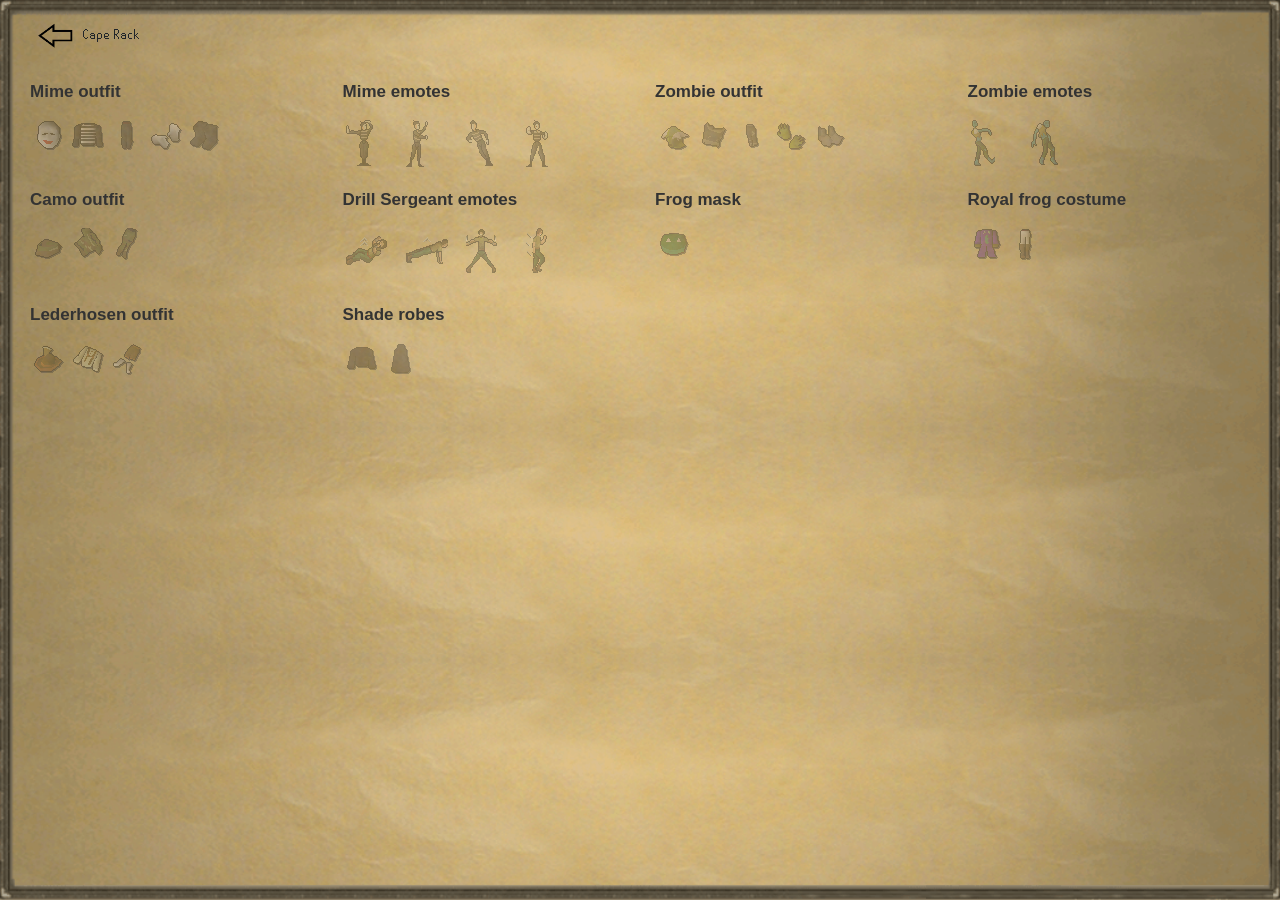
<file: randoms.html>
<html><head>
	<title>Random Events</title>
<link rel="shortcut icon" type="image/x-icon" href="images/favicon.png">
<meta http-equiv="Content-Type" content="text/html; charset=utf-8">
<meta name="description" content="Random Event Checklist">
<meta name="keywords" content="OSRS,Runescape,Clue,Scroll">
<meta name="author" content="King Nigger">
<script type="text/javascript" async="" src="https://www.google-analytics.com/analytics.js"></script><script type="text/javascript" src="js/jquery.min.js"></script><style>@media print {#ghostery-purple-box {display:none !important}}</style>
<link rel="stylesheet" href="css/bootstrap.min.css">
<link rel="stylesheet" type="text/css" href="css/style.css">
<link rel="stylesheet" type="text/css" href="css/font-awesome.min.css">
<script src="js/gtag.js"></script>
<script>
  window.dataLayer = window.dataLayer || [];
  function gtag(){dataLayer.push(arguments);}
  gtag('js', new Date());

  gtag('config', 'UA-112246892-1');
</script>
<!-- Hotjar Tracking Code for http://ironmanosrs.com/ -->
<script>
    (function(h,o,t,j,a,r){
        h.hj=h.hj||function(){(h.hj.q=h.hj.q||[]).push(arguments)};
        h._hjSettings={hjid:748355,hjsv:6};
        a=o.getElementsByTagName('head')[0];
        r=o.createElement('script');r.async=1;
        r.src=t+h._hjSettings.hjid+j+h._hjSettings.hjsv;
        a.appendChild(r);
    })(window,document,'https://static.hotjar.com/c/hotjar-','.js?sv=');
</script><script async="" src="https://static.hotjar.com/c/hotjar-748355.js?sv=6"></script></head>
<body id="clues_page">
	<div class="container-fluid">
		<div class="row">
			<div class="col-md-12">
				<a href="capes.html"><img id="homepage-redirect-image" src="images/arrow-redirect-image.png"></a>	Cape Rack
			</div>
		</div>
		<div class="row">


<div class="col-lg-3 col-md-12">
				<div id="Mime" class="panel rewards-panel">
					<div class="title title-collapse" data-toggle="collapse" data-target="#Mime .info-container">
						Mime outfit
					</div>
						<div class="item" id="item-3057">
							<img class="icon image-bundle-splice item-acquired" image-bundle-name="random-events" image-id="3057" src="images/random/3057.png" title="Mime mask">
						</div>
						<div class="item" id="item-3058">
							<img class="icon image-bundle-splice item-acquired" image-bundle-name="random-events" image-id="3058" src="images/random/3058.png" title="Mime top">
						</div>
						<div class="item" id="item-3059">
							<img class="icon image-bundle-splice item-acquired" image-bundle-name="random-events" image-id="3059" src="images/random/3059.png" title="Mime legs">
						</div>
						<div class="item" id="item-3060">
							<img class="icon image-bundle-splice item-acquired" image-bundle-name="random-events" image-id="3060" src="images/random/3060.png" title="Mime gloves">
						</div>
						<div class="item" id="item-3061">
							<img class="icon image-bundle-splice item-acquired" image-bundle-name="random-events" image-id="3061" src="images/random/3061.png" title="Mime boots">
						</div>
				</div>
</div>
<div class="col-lg-3 col-md-12">
				<div id="MimeEmote" class="panel rewards-panel">
					<div class="title title-collapse" data-toggle="collapse" data-target="#MimeEmote .info-container">
						Mime emotes
					</div>
						<div class="item" id="item-GlassBox">
							<img class="icon image-bundle-splice item-acquired" image-bundle-name="random-events" image-id="GlassBox" src="images/random/GlassBox.png" title="Glass box">
						</div>
						<a><img src="images/blank-2.png"></a>
						<div class="item" id="item-ClimbRope">
							<img class="icon image-bundle-splice item-acquired" image-bundle-name="random-events" image-id="ClimbRope" src="images/random/ClimbRope.png" title="Climb rope">
						</div>
						<a><img src="images/blank-2.png"></a>
						<div class="item" id="item-Lean">
							<img class="icon image-bundle-splice item-acquired" image-bundle-name="random-events" image-id="Lean" src="images/random/Lean.png" title="Lean">
						</div>
						<a><img src="images/blank-2.png"></a>
						<div class="item" id="item-GlassWall">
							<img class="icon image-bundle-splice item-acquired" image-bundle-name="random-events" image-id="GlassWall" src="images/random/GlassWall.png" title="Glass wall">
						</div>
				</div>
</div>
<div class="col-lg-3 col-md-12">
				<div id="Zombie" class="panel rewards-panel">
					<div class="title title-collapse" data-toggle="collapse" data-target="#Zombie .info-container">
						Zombie outfit
					</div>
						<div class="item" id="item-7594">
							<img class="icon image-bundle-splice item-acquired" image-bundle-name="random-events" image-id="7594" src="images/random/7594.png" title="Zombie mask">
						</div>
						<div class="item" id="item-7592">
							<img class="icon image-bundle-splice item-acquired" image-bundle-name="random-events" image-id="7592" src="images/random/7592.png" title="Zombie shirt">
						</div>
						<div class="item" id="item-7593">
							<img class="icon image-bundle-splice item-acquired" image-bundle-name="random-events" image-id="7593" src="images/random/7593.png" title="Zombie trousers">
						</div>
						<div class="item" id="item-7595">
							<img class="icon image-bundle-splice item-acquired" image-bundle-name="random-events" image-id="7595" src="images/random/7595.png" title="Zombie gloves">
						</div>
						<div class="item" id="item-7596">
							<img class="icon image-bundle-splice item-acquired" image-bundle-name="random-events" image-id="7596" src="images/random/7596.png" title="Zombie boots">
						</div>
				</div>
</div>
<div class="col-lg-3 col-md-12">
				<div id="ZombieEmote" class="panel rewards-panel">
					<div class="title title-collapse" data-toggle="collapse" data-target="#ZombieEmote .info-container">
						Zombie emotes
					</div>
						<div class="item" id="item-ZombieWalk">
							<img class="icon image-bundle-splice item-acquired" image-bundle-name="random-events" image-id="ZombieWalk" src="images/random/ZombieWalk.png" title="Zombie walk">
						</div>
						<a><img src="images/blank-2.png"></a>
						<div class="item" id="item-ZombieDance">
							<img class="icon image-bundle-splice item-acquired" image-bundle-name="random-events" image-id="ZombieDance" src="images/random/ZombieDance.png" title="Zombie dance">
						</div>
				</div>
</div>
<div class="col-lg-3 col-md-12">
				<div id="Camo" class="panel rewards-panel">
					<div class="title title-collapse" data-toggle="collapse" data-target="#Camo .info-container">
						Camo outfit
					</div>
						<div class="item" id="item-6656">
							<img class="icon image-bundle-splice item-acquired" image-bundle-name="random-events" image-id="6656" src="images/random/6656.png" title="Camo helmet">
						</div>
						<div class="item" id="item-6654">
							<img class="icon image-bundle-splice item-acquired" image-bundle-name="random-events" image-id="6654" src="images/random/6654.png" title="Camo top">
						</div>
						<div class="item" id="item-6655">
							<img class="icon image-bundle-splice item-acquired" image-bundle-name="random-events" image-id="6655" src="images/random/6655.png" title="Camo bottoms">
						</div>
				</div>
</div>
<div class="col-lg-3 col-md-12">
				<div id="CamoEmote" class="panel rewards-panel">
					<div class="title title-collapse" data-toggle="collapse" data-target="#CamoEmote .info-container">
						Drill Sergeant emotes
					</div>
						<div class="item" id="item-SitUp">
							<img class="icon image-bundle-splice item-acquired" image-bundle-name="random-events" image-id="SitUp" src="images/random/SitUp.png" title="Sit up">
						</div>
						<a><img src="images/blank-2.png"></a>
						<div class="item" id="item-PushUp">
							<img class="icon image-bundle-splice item-acquired" image-bundle-name="random-events" image-id="PushUp" src="images/random/PushUp.png" title="Push up">
						</div>
						<a><img src="images/blank-2.png"></a>
						<div class="item" id="item-StarJump">
							<img class="icon image-bundle-splice item-acquired" image-bundle-name="random-events" image-id="StarJump" src="images/random/StarJump.png" title="Star jump">
						</div>
						<a><img src="images/blank-2.png"></a>
						<div class="item" id="item-Jog">
							<img class="icon image-bundle-splice item-acquired" image-bundle-name="random-events" image-id="Jog" src="images/random/Jog.png" title="Jog">
						</div>
				</div>
</div>
<div class="col-lg-3 col-md-12">
				<div id="FrogMask" class="panel rewards-panel">
					<div class="title title-collapse" data-toggle="collapse" data-target="#FrogMask .info-container">
						Frog mask
					</div>
						<div class="item" id="item-6188">
							<img class="icon image-bundle-splice item-acquired" image-bundle-name="random-events" image-id="6188" src="images/random/6188.png" title="Frog mask">
						</div>
				</div>
</div>
<div class="col-lg-3 col-md-12">
				<div id="RoyalFrog" class="panel rewards-panel">
					<div class="title title-collapse" data-toggle="collapse" data-target="#RoyalFrog .info-container">
						Royal frog costume
					</div>
						<div class="item" id="item-6184">
							<img class="icon image-bundle-splice item-acquired" image-bundle-name="random-events" image-id="6184" src="images/random/6184.png" title="Prince tunic">
						</div>
						<div class="item" id="item-6185">
							<img class="icon image-bundle-splice item-acquired" image-bundle-name="random-events" image-id="6185" src="images/random/6185.png" title="Prince leggings">
						</div>
				</div>
</div>
<div class="col-lg-3 col-md-12">
				<div id="Lederhosen" class="panel rewards-panel">
					<div class="title title-collapse" data-toggle="collapse" data-target="#Lederhosen .info-container">
						Lederhosen outfit
					</div>
						<div class="item" id="item-6182">
							<img class="icon image-bundle-splice item-acquired" image-bundle-name="random-events" image-id="6182" src="images/random/6182.png" title="Lederhosen hat">
						</div>
						<div class="item" id="item-6180">
							<img class="icon image-bundle-splice item-acquired" image-bundle-name="random-events" image-id="6180" src="images/random/6180.png" title="Lederhosen top">
						</div>
						<div class="item" id="item-6181">
							<img class="icon image-bundle-splice item-acquired" image-bundle-name="random-events" image-id="6181" src="images/random/6181.png" title="Lederhosen shorts">
						</div>
				</div>
</div>
<div class="col-lg-3 col-md-12">
				<div id="Shade" class="panel rewards-panel">
					<div class="title title-collapse" data-toggle="collapse" data-target="#Shade .info-container">
						Shade robes
					</div>
						<div class="item" id="item-546">
							<img class="icon image-bundle-splice item-acquired" image-bundle-name="random-events" image-id="546" src="images/random/546.png" title="Shade robe top">
						</div>
						<div class="item" id="item-548">
							<img class="icon image-bundle-splice item-acquired" image-bundle-name="random-events" image-id="548" src="images/random/548.png" title="Shade robe">
						</div>
				</div>
</div>
		</div>
	</div>
<script type="text/javascript" src="include/bottom_script.js"></script>

</body></html>
</file>
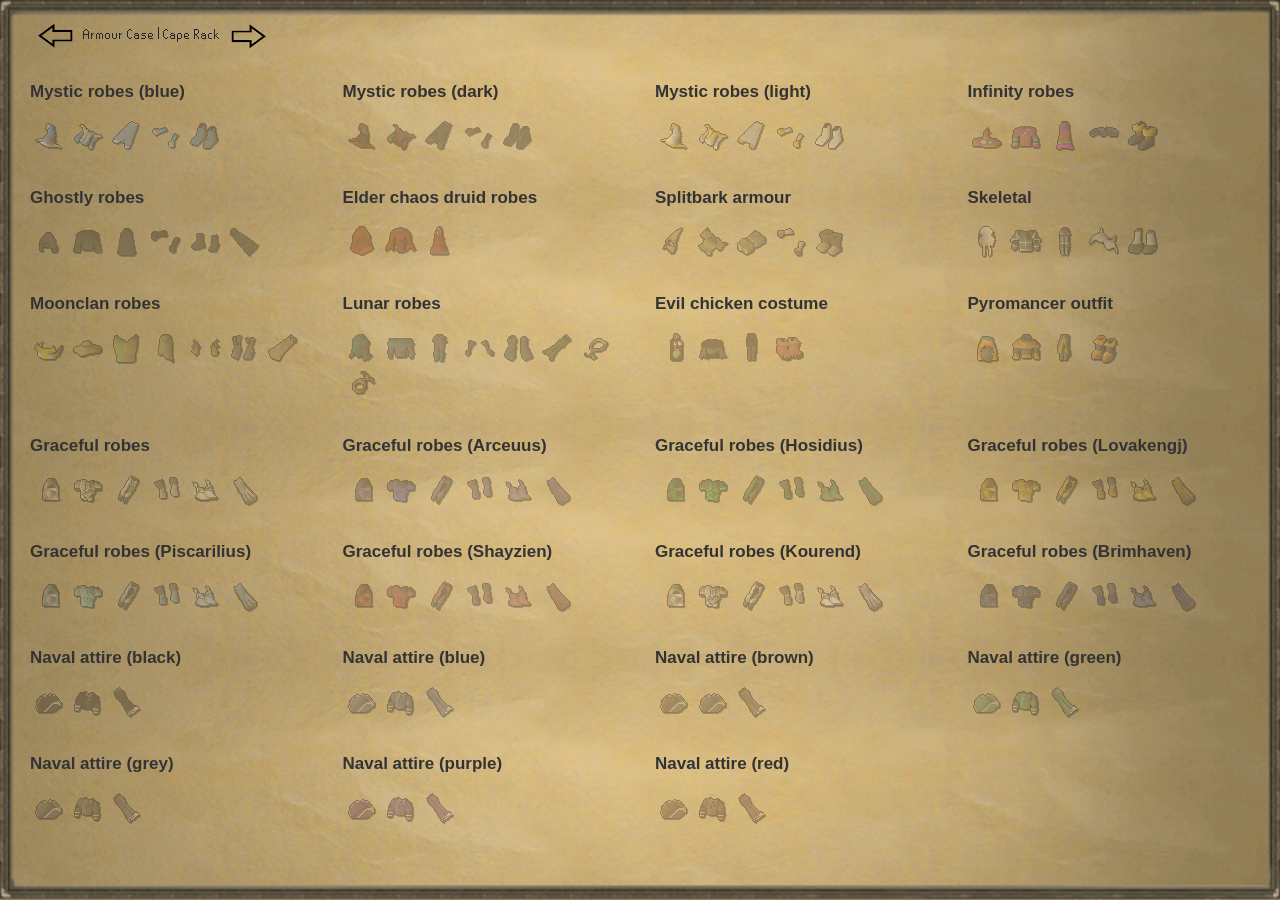
<file: wardrobe.html>
<html><head>
	<title>Magic Wardrobe</title>
<link rel="shortcut icon" type="image/x-icon" href="images/favicon.png">
<meta http-equiv="Content-Type" content="text/html; charset=utf-8">
<meta name="description" content="Magic Wardrobe Checklist">
<meta name="keywords" content="OSRS,Runescape,Clue,Scroll">
<meta name="author" content="King Nigger">
<script type="text/javascript" async="" src="https://www.google-analytics.com/analytics.js"></script><script type="text/javascript" src="js/jquery.min.js"></script><style>@media print {#ghostery-purple-box {display:none !important}}</style>
<link rel="stylesheet" href="css/bootstrap.min.css">
<link rel="stylesheet" type="text/css" href="css/style.css">
<link rel="stylesheet" type="text/css" href="css/font-awesome.min.css">
<script src="js/gtag.js"></script>
<script>
  window.dataLayer = window.dataLayer || [];
  function gtag(){dataLayer.push(arguments);}
  gtag('js', new Date());

  gtag('config', 'UA-112246892-1');
</script>
<!-- Hotjar Tracking Code for http://ironmanosrs.com/ -->
<script>
    (function(h,o,t,j,a,r){
        h.hj=h.hj||function(){(h.hj.q=h.hj.q||[]).push(arguments)};
        h._hjSettings={hjid:748355,hjsv:6};
        a=o.getElementsByTagName('head')[0];
        r=o.createElement('script');r.async=1;
        r.src=t+h._hjSettings.hjid+j+h._hjSettings.hjsv;
        a.appendChild(r);
    })(window,document,'https://static.hotjar.com/c/hotjar-','.js?sv=');
</script><script async="" src="https://static.hotjar.com/c/hotjar-748355.js?sv=6"></script></head>
<body id="clues_page">
	<div class="container-fluid">
		<div class="row">
			<div class="col-md-12">
				<a href="armourcase.html"><img id="homepage-redirect-image" src="images/arrow-redirect-image.png"></a>	Armour Case     |     Cape Rack
				<a href="capes.html"><img id="homepage-redirect-image" src="images/arrow-redirect-image-right.png"></a>
			</div>
		</div>
		<div class="row">

<div class="col-lg-3 col-md-12">
				<div id="MysticBlue" class="panel rewards-panel">
					<div class="title title-collapse" data-toggle="collapse" data-target="#MysticBlue .info-container">
						Mystic robes (blue)
					</div>
						<div class="item" id="item-4089">
							<img class="icon image-bundle-splice item-acquired" image-bundle-name="magic-wardrobe" image-id="4089" src="images/wardrobe/4089.png" title="Mystic hat (blue)">
						</div>
						<div class="item" id="item-4091">
							<img class="icon image-bundle-splice item-acquired" image-bundle-name="magic-wardrobe" image-id="4091" src="images/wardrobe/4091.png" title="Mystic robe top (blue)">
						</div>
						<div class="item" id="item-4093">
							<img class="icon image-bundle-splice item-acquired" image-bundle-name="magic-wardrobe" image-id="4093" src="images/wardrobe/4093.png" title="Mystic robe bottom (blue)">
						</div>
						<div class="item" id="item-4095">
							<img class="icon image-bundle-splice item-acquired" image-bundle-name="magic-wardrobe" image-id="4095" src="images/wardrobe/4095.png" title="Mystic robe gloves (blue)">
						</div>
						<div class="item" id="item-4097">
							<img class="icon image-bundle-splice item-acquired" image-bundle-name="magic-wardrobe" image-id="4097" src="images/wardrobe/4097.png" title="Mystic robe boots (blue)">
						</div>
				</div>
</div>

<div class="col-lg-3 col-md-12">
				<div id="MysticDark" class="panel rewards-panel">
					<div class="title title-collapse" data-toggle="collapse" data-target="#MysticDark .info-container">
						Mystic robes (dark)
					</div>
						<div class="item" id="item-4099">
							<img class="icon image-bundle-splice item-acquired" image-bundle-name="magic-wardrobe" image-id="4099" src="images/wardrobe/4099.png" title="Mystic hat (dark)">
						</div>
						<div class="item" id="item-4101">
							<img class="icon image-bundle-splice item-acquired" image-bundle-name="magic-wardrobe" image-id="4101" src="images/wardrobe/4101.png" title="Mystic robe top (dark)">
						</div>
						<div class="item" id="item-4103">
							<img class="icon image-bundle-splice item-acquired" image-bundle-name="magic-wardrobe" image-id="4103" src="images/wardrobe/4103.png" title="Mystic robe bottom (dark)">
						</div>
						<div class="item" id="item-4105">
							<img class="icon image-bundle-splice item-acquired" image-bundle-name="magic-wardrobe" image-id="4105" src="images/wardrobe/4105.png" title="Mystic robe gloves (dark)">
						</div>
						<div class="item" id="item-4107">
							<img class="icon image-bundle-splice item-acquired" image-bundle-name="magic-wardrobe" image-id="4107" src="images/wardrobe/4107.png" title="Mystic robe boots (dark)">
						</div>
				</div>
</div>

<div class="col-lg-3 col-md-12">
				<div id="MysticLight" class="panel rewards-panel">
					<div class="title title-collapse" data-toggle="collapse" data-target="#MysticLight .info-container">
						Mystic robes (light)
					</div>
						<div class="item" id="item-4109">
							<img class="icon image-bundle-splice item-acquired" image-bundle-name="magic-wardrobe" image-id="4109" src="images/wardrobe/4109.png" title="Mystic hat (light)">
						</div>
						<div class="item" id="item-4111">
							<img class="icon image-bundle-splice item-acquired" image-bundle-name="magic-wardrobe" image-id="4111" src="images/wardrobe/4111.png" title="Mystic robe top (light)">
						</div>
						<div class="item" id="item-4113">
							<img class="icon image-bundle-splice item-acquired" image-bundle-name="magic-wardrobe" image-id="4113" src="images/wardrobe/4113.png" title="Mystic robe bottom (light)">
						</div>
						<div class="item" id="item-4115">
							<img class="icon image-bundle-splice item-acquired" image-bundle-name="magic-wardrobe" image-id="4115" src="images/wardrobe/4115.png" title="Mystic robe gloves (light)">
						</div>
						<div class="item" id="item-4117">
							<img class="icon image-bundle-splice item-acquired" image-bundle-name="magic-wardrobe" image-id="4117" src="images/wardrobe/4117.png" title="Mystic robe boots (light)">
						</div>
				</div>
</div>

<div class="col-lg-3 col-md-12">
				<div id="Infinity" class="panel rewards-panel">
					<div class="title title-collapse" data-toggle="collapse" data-target="#Infinity .info-container">
						Infinity robes
					</div>
						<div class="item" id="item-6918">
							<img class="icon image-bundle-splice item-acquired" image-bundle-name="magic-wardrobe" image-id="6918" src="images/wardrobe/6918.png" title="Infinity hat">
						</div>
						<div class="item" id="item-6916">
							<img class="icon image-bundle-splice item-acquired" image-bundle-name="magic-wardrobe" image-id="6916" src="images/wardrobe/6916.png" title="Infinity robe top">
						</div>
						<div class="item" id="item-6924">
							<img class="icon image-bundle-splice item-acquired" image-bundle-name="magic-wardrobe" image-id="6924" src="images/wardrobe/6924.png" title="Infinity robe bottom">
						</div>
						<div class="item" id="item-6922">
							<img class="icon image-bundle-splice item-acquired" image-bundle-name="magic-wardrobe" image-id="6922" src="images/wardrobe/6922.png" title="Infinity robe gloves">
						</div>
						<div class="item" id="item-6920">
							<img class="icon image-bundle-splice item-acquired" image-bundle-name="magic-wardrobe" image-id="6920" src="images/wardrobe/6920.png" title="Infinity robe boots">
						</div>
				</div>
</div>

<div class="col-lg-3 col-md-12">
				<div id="Ghostly" class="panel rewards-panel">
					<div class="title title-collapse" data-toggle="collapse" data-target="#Ghostly .info-container">
						Ghostly robes
					</div>
						<div class="item" id="item-6109">
							<img class="icon image-bundle-splice item-acquired" image-bundle-name="magic-wardrobe" image-id="6109" src="images/wardrobe/6109.png" title="Ghostly hood">
						</div>
						<div class="item" id="item-6107">
							<img class="icon image-bundle-splice item-acquired" image-bundle-name="magic-wardrobe" image-id="6107" src="images/wardrobe/6107.png" title="Ghostly robe top">
						</div>
						<div class="item" id="item-6108">
							<img class="icon image-bundle-splice item-acquired" image-bundle-name="magic-wardrobe" image-id="6108" src="images/wardrobe/6108.png" title="Ghostly robe bottom">
						</div>
						<div class="item" id="item-6110">
							<img class="icon image-bundle-splice item-acquired" image-bundle-name="magic-wardrobe" image-id="6110" src="images/wardrobe/6110.png" title="Ghostly gloves">
						</div>
						<div class="item" id="item-6106">
							<img class="icon image-bundle-splice item-acquired" image-bundle-name="magic-wardrobe" image-id="6106" src="images/wardrobe/6106.png" title="Ghostly boots">
						</div>
						<div class="item" id="item-6111">
							<img class="icon image-bundle-splice item-acquired" image-bundle-name="magic-wardrobe" image-id="6111" src="images/wardrobe/6111.png" title="Ghostly cloak">
						</div>
				</div>
</div>

<div class="col-lg-3 col-md-12">
				<div id="ElderChaos" class="panel rewards-panel">
					<div class="title title-collapse" data-toggle="collapse" data-target="#ElderChaos .info-container">
						Elder chaos druid robes
					</div>
						<div class="item" id="item-20595">
							<img class="icon image-bundle-splice item-acquired" image-bundle-name="magic-wardrobe" image-id="20595" src="images/wardrobe/20595.png" title="Elder chaos hood">
						</div>
						<div class="item" id="item-20517">
							<img class="icon image-bundle-splice item-acquired" image-bundle-name="magic-wardrobe" image-id="20517" src="images/wardrobe/20517.png" title="Elder chaos top">
						</div>
						<div class="item" id="item-20520">
							<img class="icon image-bundle-splice item-acquired" image-bundle-name="magic-wardrobe" image-id="20520" src="images/wardrobe/20520.png" title="Elder chaos robe">
						</div>
				</div>
</div>


<div class="col-lg-3 col-md-12">
				<div id="Splitbark" class="panel rewards-panel">
					<div class="title title-collapse" data-toggle="collapse" data-target="#Splitbark .info-container">
						Splitbark armour
					</div>
						<div class="item" id="item-3385">
							<img class="icon image-bundle-splice item-acquired" image-bundle-name="magic-wardrobe" image-id="3385" src="images/wardrobe/3385.png" title="Splitbark helm">
						</div>
						<div class="item" id="item-3387">
							<img class="icon image-bundle-splice item-acquired" image-bundle-name="magic-wardrobe" image-id="3387" src="images/wardrobe/3387.png" title="Splitbark body">
						</div>
						<div class="item" id="item-3389">
							<img class="icon image-bundle-splice item-acquired" image-bundle-name="magic-wardrobe" image-id="3389" src="images/wardrobe/3389.png" title="Splitbark legs">
						</div>
						<div class="item" id="item-3391">
							<img class="icon image-bundle-splice item-acquired" image-bundle-name="magic-wardrobe" image-id="3391" src="images/wardrobe/3391.png" title="Splitbark gauntlets">
						</div>
						<div class="item" id="item-3393">
							<img class="icon image-bundle-splice item-acquired" image-bundle-name="magic-wardrobe" image-id="3393" src="images/wardrobe/3393.png" title="Splitbark boots">
						</div>
				</div>
</div>

<div class="col-lg-3 col-md-12">
				<div id="Skeletal" class="panel rewards-panel">
					<div class="title title-collapse" data-toggle="collapse" data-target="#Skeletal .info-container">
						Skeletal
					</div>
						<div class="item" id="item-6137">
							<img class="icon image-bundle-splice item-acquired" image-bundle-name="magic-wardrobe" image-id="6137" src="images/wardrobe/6137.png" title="Mystic hat (light)">
						</div>
						<div class="item" id="item-6139">
							<img class="icon image-bundle-splice item-acquired" image-bundle-name="magic-wardrobe" image-id="6139" src="images/wardrobe/6139.png" title="Mystic robe top (light)">
						</div>
						<div class="item" id="item-6141">
							<img class="icon image-bundle-splice item-acquired" image-bundle-name="magic-wardrobe" image-id="6141" src="images/wardrobe/6141.png" title="Mystic robe bottom (light)">
						</div>
						<div class="item" id="item-6153">
							<img class="icon image-bundle-splice item-acquired" image-bundle-name="magic-wardrobe" image-id="6153" src="images/wardrobe/6153.png" title="Mystic robe gloves (light)">
						</div>
						<div class="item" id="item-6147">
							<img class="icon image-bundle-splice item-acquired" image-bundle-name="magic-wardrobe" image-id="6147" src="images/wardrobe/6147.png" title="Mystic robe boots (light)">
						</div>
				</div>
</div>

<div class="col-lg-3 col-md-12">
				<div id="Moonclan" class="panel rewards-panel">
					<div class="title title-collapse" data-toggle="collapse" data-target="#Moonclan .info-container">
						Moonclan robes
					</div>
						<div class="item" id="item-9068">
							<img class="icon image-bundle-splice item-acquired" image-bundle-name="magic-wardrobe" image-id="9068" src="images/wardrobe/9068.png" title="Moonclan helm">
						</div>
						<div class="item" id="item-9069">
							<img class="icon image-bundle-splice item-acquired" image-bundle-name="magic-wardrobe" image-id="9069" src="images/wardrobe/9069.png" title="Moonclan hat">
						</div>
						<div class="item" id="item-9070">
							<img class="icon image-bundle-splice item-acquired" image-bundle-name="magic-wardrobe" image-id="9070" src="images/wardrobe/9070.png" title="Moonclan armour">
						</div>
						<div class="item" id="item-9071">
							<img class="icon image-bundle-splice item-acquired" image-bundle-name="magic-wardrobe" image-id="9071" src="images/wardrobe/9071.png" title="Moonclan skirt">
						</div>
						<div class="item" id="item-9072">
							<img class="icon image-bundle-splice item-acquired" image-bundle-name="magic-wardrobe" image-id="9072" src="images/wardrobe/9072.png" title="Moonclan gloves">
						</div>
						<div class="item" id="item-9073">
							<img class="icon image-bundle-splice item-acquired" image-bundle-name="magic-wardrobe" image-id="9073" src="images/wardrobe/9073.png" title="Moonclan boots">
						</div>
						<div class="item" id="item-9074">
							<img class="icon image-bundle-splice item-acquired" image-bundle-name="magic-wardrobe" image-id="9074" src="images/wardrobe/9074.png" title="Moonclan cape">
						</div>
				</div>
</div>

<div class="col-lg-3 col-md-12">
				<div id="Lunar" class="panel rewards-panel">
					<div class="title title-collapse" data-toggle="collapse" data-target="#Lunar .info-container">
						Lunar robes
					</div>
						<div class="item" id="item-9096">
							<img class="icon image-bundle-splice item-acquired" image-bundle-name="magic-wardrobe" image-id="9096" src="images/wardrobe/9096.png" title="Lunar helm">
						</div>
						<div class="item" id="item-9097">
							<img class="icon image-bundle-splice item-acquired" image-bundle-name="magic-wardrobe" image-id="9097" src="images/wardrobe/9097.png" title="Lunar torso">
						</div>
						<div class="item" id="item-9098">
							<img class="icon image-bundle-splice item-acquired" image-bundle-name="magic-wardrobe" image-id="9098" src="images/wardrobe/9098.png" title="Lunar legs">
						</div>
						<div class="item" id="item-9099">
							<img class="icon image-bundle-splice item-acquired" image-bundle-name="magic-wardrobe" image-id="9099" src="images/wardrobe/9099.png" title="Lunar gloves">
						</div>
						<div class="item" id="item-9100">
							<img class="icon image-bundle-splice item-acquired" image-bundle-name="magic-wardrobe" image-id="9100" src="images/wardrobe/9100.png" title="Lunar boots">
						</div>
						<div class="item" id="item-9101">
							<img class="icon image-bundle-splice item-acquired" image-bundle-name="magic-wardrobe" image-id="9101" src="images/wardrobe/9101.png" title="Lunar cape">
						</div>
						<div class="item" id="item-9102">
							<img class="icon image-bundle-splice item-acquired" image-bundle-name="magic-wardrobe" image-id="9102" src="images/wardrobe/9102.png" title="Lunar amulet">
						</div>
						<div class="item" id="item-9104">
							<img class="icon image-bundle-splice item-acquired" image-bundle-name="magic-wardrobe" image-id="9104" src="images/wardrobe/9104.png" title="Lunar ring">
						</div>
				</div>
</div>

<div class="col-lg-3 col-md-12">
				<div id="EvilChicken" class="panel rewards-panel">
					<div class="title title-collapse" data-toggle="collapse" data-target="#EvilChicken .info-container">
						Evil chicken costume
					</div>
						<div class="item" id="item-20439">
							<img class="icon image-bundle-splice item-acquired" image-bundle-name="magic-wardrobe" image-id="20439" src="images/wardrobe/20439.png" title="Evil chicken head">
						</div>
						<div class="item" id="item-20436">
							<img class="icon image-bundle-splice item-acquired" image-bundle-name="magic-wardrobe" image-id="20436" src="images/wardrobe/20436.png" title="Evil chicken wings">
						</div>
						<div class="item" id="item-20442">
							<img class="icon image-bundle-splice item-acquired" image-bundle-name="magic-wardrobe" image-id="20442" src="images/wardrobe/20442.png" title="Evil chicken legs">
						</div>
						<div class="item" id="item-20433">
							<img class="icon image-bundle-splice item-acquired" image-bundle-name="magic-wardrobe" image-id="20433" src="images/wardrobe/20433.png" title="Evil chicken feet">
						</div>
				</div>
</div>

<div class="col-lg-3 col-md-12">
				<div id="Pyromancer" class="panel rewards-panel">
					<div class="title title-collapse" data-toggle="collapse" data-target="#Pyromancer .info-container">
						Pyromancer outfit
					</div>
						<div class="item" id="item-20708">
							<img class="icon image-bundle-splice item-acquired" image-bundle-name="magic-wardrobe" image-id="20708" src="images/wardrobe/20708.png" title="Pyromancer hood">
						</div>
						<div class="item" id="item-20704">
							<img class="icon image-bundle-splice item-acquired" image-bundle-name="magic-wardrobe" image-id="20704" src="images/wardrobe/20704.png" title="Pyromancer garb">
						</div>
						<div class="item" id="item-20706">
							<img class="icon image-bundle-splice item-acquired" image-bundle-name="magic-wardrobe" image-id="20706" src="images/wardrobe/20706.png" title="Pyromancer rob">
						</div>
						<div class="item" id="item-20710">
							<img class="icon image-bundle-splice item-acquired" image-bundle-name="magic-wardrobe" image-id="20710" src="images/wardrobe/20710.png" title="Pyromancer boots">
						</div>
				</div>
</div>

<div class="col-lg-3 col-md-12">
				<div id="Graceful" class="panel rewards-panel">
					<div class="title title-collapse" data-toggle="collapse" data-target="#Graceful .info-container">
						Graceful robes
					</div>
						<div class="item" id="item-11850">
							<img class="icon image-bundle-splice item-acquired" image-bundle-name="magic-wardrobe" image-id="11850" src="images/wardrobe/11850.png" title="Graceful hood">
						</div>
						<div class="item" id="item-11854">
							<img class="icon image-bundle-splice item-acquired" image-bundle-name="magic-wardrobe" image-id="11854" src="images/wardrobe/11854.png" title="Graceful top">
						</div>
						<div class="item" id="item-11856">
							<img class="icon image-bundle-splice item-acquired" image-bundle-name="magic-wardrobe" image-id="11856" src="images/wardrobe/11856.png" title="Graceful legs">
						</div>
						<div class="item" id="item-11858">
							<img class="icon image-bundle-splice item-acquired" image-bundle-name="magic-wardrobe" image-id="11858" src="images/wardrobe/11858.png" title="Graceful gloves">
						</div>
						<div class="item" id="item-11860">
							<img class="icon image-bundle-splice item-acquired" image-bundle-name="magic-wardrobe" image-id="11860" src="images/wardrobe/11860.png" title="Graceful boots">
						</div>
						<div class="item" id="item-11852">
							<img class="icon image-bundle-splice item-acquired" image-bundle-name="magic-wardrobe" image-id="11852" src="images/wardrobe/11852.png" title="Graceful cape">
						</div>
				</div>
</div>

<div class="col-lg-3 col-md-12">
				<div id="GracefulArceuus" class="panel rewards-panel">
					<div class="title title-collapse" data-toggle="collapse" data-target="#GracefulArceuus .info-container">
						Graceful robes (Arceuus)
					</div>
						<div class="item" id="item-13579">
							<img class="icon image-bundle-splice item-acquired" image-bundle-name="magic-wardrobe" image-id="13579" src="images/wardrobe/13579.png" title="Graceful hood (Arceuus)">
						</div>
						<div class="item" id="item-13583">
							<img class="icon image-bundle-splice item-acquired" image-bundle-name="magic-wardrobe" image-id="13583" src="images/wardrobe/13583.png" title="Graceful top (Arceuus)">
						</div>
						<div class="item" id="item-13585">
							<img class="icon image-bundle-splice item-acquired" image-bundle-name="magic-wardrobe" image-id="13585" src="images/wardrobe/13585.png" title="Graceful legs (Arceuus)">
						</div>
						<div class="item" id="item-13587">
							<img class="icon image-bundle-splice item-acquired" image-bundle-name="magic-wardrobe" image-id="13587" src="images/wardrobe/13587.png" title="Graceful gloves (Arceuus)">
						</div>
						<div class="item" id="item-13589">
							<img class="icon image-bundle-splice item-acquired" image-bundle-name="magic-wardrobe" image-id="13589" src="images/wardrobe/13589.png" title="Graceful boots (Arceuus)">
						</div>
						<div class="item" id="item-13581">
							<img class="icon image-bundle-splice item-acquired" image-bundle-name="magic-wardrobe" image-id="13581" src="images/wardrobe/13581.png" title="Graceful cape (Arceuus)">
						</div>
				</div>
</div>

<div class="col-lg-3 col-md-12">
				<div id="GracefulHosidius" class="panel rewards-panel">
					<div class="title title-collapse" data-toggle="collapse" data-target="#GracefulHosidius .info-container">
						Graceful robes (Hosidius)
					</div>
						<div class="item" id="item-13627">
							<img class="icon image-bundle-splice item-acquired" image-bundle-name="magic-wardrobe" image-id="13627" src="images/wardrobe/13627.png" title="Graceful hood (Hosidius)">
						</div>
						<div class="item" id="item-13631">
							<img class="icon image-bundle-splice item-acquired" image-bundle-name="magic-wardrobe" image-id="13631" src="images/wardrobe/13631.png" title="Graceful top (Hosidius)">
						</div>
						<div class="item" id="item-13633">
							<img class="icon image-bundle-splice item-acquired" image-bundle-name="magic-wardrobe" image-id="13633" src="images/wardrobe/13633.png" title="Graceful legs (Hosidius)">
						</div>
						<div class="item" id="item-13635">
							<img class="icon image-bundle-splice item-acquired" image-bundle-name="magic-wardrobe" image-id="13635" src="images/wardrobe/13635.png" title="Graceful gloves (Hosidius)">
						</div>
						<div class="item" id="item-13637">
							<img class="icon image-bundle-splice item-acquired" image-bundle-name="magic-wardrobe" image-id="13637" src="images/wardrobe/13637.png" title="Graceful boots (Hosidius)">
						</div>
						<div class="item" id="item-13629">
							<img class="icon image-bundle-splice item-acquired" image-bundle-name="magic-wardrobe" image-id="13629" src="images/wardrobe/13629.png" title="Graceful cape (Hosidius)">
						</div>
				</div>
</div>

<div class="col-lg-3 col-md-12">
				<div id="GracefulLovakengj" class="panel rewards-panel">
					<div class="title title-collapse" data-toggle="collapse" data-target="#GracefulLovakengj .info-container">
						Graceful robes (Lovakengj)
					</div>
						<div class="item" id="item-13603">
							<img class="icon image-bundle-splice item-acquired" image-bundle-name="magic-wardrobe" image-id="13603" src="images/wardrobe/13603.png" title="Graceful hood (Lovakengj)">
						</div>
						<div class="item" id="item-13607">
							<img class="icon image-bundle-splice item-acquired" image-bundle-name="magic-wardrobe" image-id="13607" src="images/wardrobe/13607.png" title="Graceful top (Lovakengj)">
						</div>
						<div class="item" id="item-13609">
							<img class="icon image-bundle-splice item-acquired" image-bundle-name="magic-wardrobe" image-id="13609" src="images/wardrobe/13609.png" title="Graceful legs (Lovakengj)">
						</div>
						<div class="item" id="item-13611">
							<img class="icon image-bundle-splice item-acquired" image-bundle-name="magic-wardrobe" image-id="13611" src="images/wardrobe/13611.png" title="Graceful gloves (Lovakengj)">
						</div>
						<div class="item" id="item-13613">
							<img class="icon image-bundle-splice item-acquired" image-bundle-name="magic-wardrobe" image-id="13613" src="images/wardrobe/13613.png" title="Graceful boots (Lovakengj)">
						</div>
						<div class="item" id="item-13605">
							<img class="icon image-bundle-splice item-acquired" image-bundle-name="magic-wardrobe" image-id="13605" src="images/wardrobe/13605.png" title="Graceful cape (Lovakengj)">
						</div>
				</div>
</div>

<div class="col-lg-3 col-md-12">
				<div id="GracefulPiscarilius" class="panel rewards-panel">
					<div class="title title-collapse" data-toggle="collapse" data-target="#GracefulPiscarilius .info-container">
						Graceful robes (Piscarilius)
					</div>
						<div class="item" id="item-13591">
							<img class="icon image-bundle-splice item-acquired" image-bundle-name="magic-wardrobe" image-id="13591" src="images/wardrobe/13591.png" title="Graceful hood (Piscarilius)">
						</div>
						<div class="item" id="item-13595">
							<img class="icon image-bundle-splice item-acquired" image-bundle-name="magic-wardrobe" image-id="13595" src="images/wardrobe/13595.png" title="Graceful top (Piscarilius)">
						</div>
						<div class="item" id="item-13597">
							<img class="icon image-bundle-splice item-acquired" image-bundle-name="magic-wardrobe" image-id="13597" src="images/wardrobe/13597.png" title="Graceful legs (Piscarilius)">
						</div>
						<div class="item" id="item-13599">
							<img class="icon image-bundle-splice item-acquired" image-bundle-name="magic-wardrobe" image-id="13599" src="images/wardrobe/13599.png" title="Graceful gloves (Piscarilius)">
						</div>
						<div class="item" id="item-13601">
							<img class="icon image-bundle-splice item-acquired" image-bundle-name="magic-wardrobe" image-id="13601" src="images/wardrobe/13601.png" title="Graceful boots (Piscarilius)">
						</div>
						<div class="item" id="item-13593">
							<img class="icon image-bundle-splice item-acquired" image-bundle-name="magic-wardrobe" image-id="13593" src="images/wardrobe/13593.png" title="Graceful cape (Piscarilius)">
						</div>
				</div>
</div>

<div class="col-lg-3 col-md-12">
				<div id="GracefulShayzien" class="panel rewards-panel">
					<div class="title title-collapse" data-toggle="collapse" data-target="#GracefulShayzien .info-container">
						Graceful robes (Shayzien)
					</div>
						<div class="item" id="item-13615">
							<img class="icon image-bundle-splice item-acquired" image-bundle-name="magic-wardrobe" image-id="13615" src="images/wardrobe/13615.png" title="Graceful hood (Shayzien)">
						</div>
						<div class="item" id="item-13619">
							<img class="icon image-bundle-splice item-acquired" image-bundle-name="magic-wardrobe" image-id="13619" src="images/wardrobe/13619.png" title="Graceful top (Shayzien)">
						</div>
						<div class="item" id="item-13621">
							<img class="icon image-bundle-splice item-acquired" image-bundle-name="magic-wardrobe" image-id="13621" src="images/wardrobe/13621.png" title="Graceful legs (Shayzien)">
						</div>
						<div class="item" id="item-13623">
							<img class="icon image-bundle-splice item-acquired" image-bundle-name="magic-wardrobe" image-id="13623" src="images/wardrobe/13623.png" title="Graceful gloves (Shayzien)">
						</div>
						<div class="item" id="item-13625">
							<img class="icon image-bundle-splice item-acquired" image-bundle-name="magic-wardrobe" image-id="13625" src="images/wardrobe/13625.png" title="Graceful boots (Shayzien)">
						</div>
						<div class="item" id="item-13617">
							<img class="icon image-bundle-splice item-acquired" image-bundle-name="magic-wardrobe" image-id="13617" src="images/wardrobe/13617.png" title="Graceful cape (Shayzien)">
						</div>
				</div>
</div>

<div class="col-lg-3 col-md-12">
				<div id="GracefulKourend" class="panel rewards-panel">
					<div class="title title-collapse" data-toggle="collapse" data-target="#GracefulKourend .info-container">
						Graceful robes (Kourend)
					</div>
						<div class="item" id="item-13667">
							<img class="icon image-bundle-splice item-acquired" image-bundle-name="magic-wardrobe" image-id="13667" src="images/wardrobe/13667.png" title="Graceful hood (Kourend)">
						</div>
						<div class="item" id="item-13671">
							<img class="icon image-bundle-splice item-acquired" image-bundle-name="magic-wardrobe" image-id="13671" src="images/wardrobe/13671.png" title="Graceful top (Kourend)">
						</div>
						<div class="item" id="item-13673">
							<img class="icon image-bundle-splice item-acquired" image-bundle-name="magic-wardrobe" image-id="13673" src="images/wardrobe/13673.png" title="Graceful legs (Kourend)">
						</div>
						<div class="item" id="item-13675">
							<img class="icon image-bundle-splice item-acquired" image-bundle-name="magic-wardrobe" image-id="13675" src="images/wardrobe/13675.png" title="Graceful gloves (Kourend)">
						</div>
						<div class="item" id="item-13677">
							<img class="icon image-bundle-splice item-acquired" image-bundle-name="magic-wardrobe" image-id="13677" src="images/wardrobe/13677.png" title="Graceful boots (Kourend)">
						</div>
						<div class="item" id="item-13669">
							<img class="icon image-bundle-splice item-acquired" image-bundle-name="magic-wardrobe" image-id="13669" src="images/wardrobe/13669.png" title="Graceful cape (Kourend)">
						</div>
				</div>
</div>

<div class="col-lg-3 col-md-12">
				<div id="GracefulBrimhaven" class="panel rewards-panel">
					<div class="title title-collapse" data-toggle="collapse" data-target="#GracefulBrimhaven .info-container">
						Graceful robes (Brimhaven)
					</div>
						<div class="item" id="item-21061">
							<img class="icon image-bundle-splice item-acquired" image-bundle-name="magic-wardrobe" image-id="21061" src="images/wardrobe/21061.png" title="Graceful hood (Brimhaven)">
						</div>
						<div class="item" id="item-21067">
							<img class="icon image-bundle-splice item-acquired" image-bundle-name="magic-wardrobe" image-id="21067" src="images/wardrobe/21067.png" title="Graceful top (Brimhaven)">
						</div>
						<div class="item" id="item-21070">
							<img class="icon image-bundle-splice item-acquired" image-bundle-name="magic-wardrobe" image-id="21070" src="images/wardrobe/21070.png" title="Graceful legs (Brimhaven)">
						</div>
						<div class="item" id="item-21073">
							<img class="icon image-bundle-splice item-acquired" image-bundle-name="magic-wardrobe" image-id="21073" src="images/wardrobe/21073.png" title="Graceful gloves (Brimhaven)">
						</div>
						<div class="item" id="item-21076">
							<img class="icon image-bundle-splice item-acquired" image-bundle-name="magic-wardrobe" image-id="21076" src="images/wardrobe/21076.png" title="Graceful boots (Brimhaven)">
						</div>
						<div class="item" id="item-21064">
							<img class="icon image-bundle-splice item-acquired" image-bundle-name="magic-wardrobe" image-id="21064" src="images/wardrobe/21064.png" title="Graceful cape (Brimhaven)">
						</div>
				</div>
</div>

<div class="col-lg-3 col-md-12">
				<div id="NavalBlack" class="panel rewards-panel">
					<div class="title title-collapse" data-toggle="collapse" data-target="#NavalBlack .info-container">
						Naval attire (black)
					</div>
						<div class="item" id="item-8963">
							<img class="icon image-bundle-splice item-acquired" image-bundle-name="magic-wardrobe" image-id="8963" src="images/wardrobe/8963.png" title="Black tricorn hat">
						</div>
						<div class="item" id="item-8956">
							<img class="icon image-bundle-splice item-acquired" image-bundle-name="magic-wardrobe" image-id="8956" src="images/wardrobe/8956.png" title="Black naval shirt">
						</div>
						<div class="item" id="item-8995">
							<img class="icon image-bundle-splice item-acquired" image-bundle-name="magic-wardrobe" image-id="8995" src="images/wardrobe/8995.png" title="Black navy slacks">
						</div>
				</div>
</div>

<div class="col-lg-3 col-md-12">
				<div id="NavalBlue" class="panel rewards-panel">
					<div class="title title-collapse" data-toggle="collapse" data-target="#NavalBlue .info-container">
						Naval attire (blue)
					</div>
						<div class="item" id="item-8959">
							<img class="icon image-bundle-splice item-acquired" image-bundle-name="magic-wardrobe" image-id="8959" src="images/wardrobe/8959.png" title="Blue tricorn hat">
						</div>
						<div class="item" id="item-8952">
							<img class="icon image-bundle-splice item-acquired" image-bundle-name="magic-wardrobe" image-id="8952" src="images/wardrobe/8952.png" title="Blue naval shirt">
						</div>
						<div class="item" id="item-8991">
							<img class="icon image-bundle-splice item-acquired" image-bundle-name="magic-wardrobe" image-id="8991" src="images/wardrobe/8991.png" title="Blue navy slacks">
						</div>
				</div>
</div>

<div class="col-lg-3 col-md-12">
				<div id="NavalBrown" class="panel rewards-panel">
					<div class="title title-collapse" data-toggle="collapse" data-target="#NavalBrown .info-container">
						Naval attire (brown)
					</div>
						<div class="item" id="item-8962">
							<img class="icon image-bundle-splice item-acquired" image-bundle-name="magic-wardrobe" image-id="8962" src="images/wardrobe/8962.png" title="Brown tricorn hat">
						</div>
						<div class="item" id="item-8965">
							<img class="icon image-bundle-splice item-acquired" image-bundle-name="magic-wardrobe" image-id="8965" src="images/wardrobe/8965.png" title="Brown naval shirt">
						</div>
						<div class="item" id="item-8994">
							<img class="icon image-bundle-splice item-acquired" image-bundle-name="magic-wardrobe" image-id="8994" src="images/wardrobe/8994.png" title="Brown navy slacks">
						</div>
				</div>
</div>

<div class="col-lg-3 col-md-12">
				<div id="NavalGreen" class="panel rewards-panel">
					<div class="title title-collapse" data-toggle="collapse" data-target="#NavalGreen .info-container">
						Naval attire (green)
					</div>
						<div class="item" id="item-8960">
							<img class="icon image-bundle-splice item-acquired" image-bundle-name="magic-wardrobe" image-id="8960" src="images/wardrobe/8960.png" title="Green tricorn hat">
						</div>
						<div class="item" id="item-8953">
							<img class="icon image-bundle-splice item-acquired" image-bundle-name="magic-wardrobe" image-id="8953" src="images/wardrobe/8953.png" title="Green naval shirt">
						</div>
						<div class="item" id="item-8992">
							<img class="icon image-bundle-splice item-acquired" image-bundle-name="magic-wardrobe" image-id="8992" src="images/wardrobe/8992.png" title="Green navy slacks">
						</div>
				</div>
</div>

<div class="col-lg-3 col-md-12">
				<div id="NavalGrey" class="panel rewards-panel">
					<div class="title title-collapse" data-toggle="collapse" data-target="#NavalGrey .info-container">
						Naval attire (grey)
					</div>
						<div class="item" id="item-8965">
							<img class="icon image-bundle-splice item-acquired" image-bundle-name="magic-wardrobe" image-id="8965" src="images/wardrobe/8965.png" title="Grey tricorn hat">
						</div>
						<div class="item" id="item-8958">
							<img class="icon image-bundle-splice item-acquired" image-bundle-name="magic-wardrobe" image-id="8958" src="images/wardrobe/8958.png" title="Grey naval shirt">
						</div>
						<div class="item" id="item-8997">
							<img class="icon image-bundle-splice item-acquired" image-bundle-name="magic-wardrobe" image-id="8997" src="images/wardrobe/8997.png" title="Grey navy slacks">
						</div>
				</div>
</div>

<div class="col-lg-3 col-md-12">
				<div id="NavalPurple" class="panel rewards-panel">
					<div class="title title-collapse" data-toggle="collapse" data-target="#NavalPurple .info-container">
						Naval attire (purple)
					</div>
						<div class="item" id="item-8964">
							<img class="icon image-bundle-splice item-acquired" image-bundle-name="magic-wardrobe" image-id="8964" src="images/wardrobe/8964.png" title="Purple tricorn hat">
						</div>
						<div class="item" id="item-8957">
							<img class="icon image-bundle-splice item-acquired" image-bundle-name="magic-wardrobe" image-id="8957" src="images/wardrobe/8957.png" title="Purple naval shirt">
						</div>
						<div class="item" id="item-8996">
							<img class="icon image-bundle-splice item-acquired" image-bundle-name="magic-wardrobe" image-id="8996" src="images/wardrobe/8996.png" title="Purple navy slacks">
						</div>
				</div>
</div>

<div class="col-lg-3 col-md-12">
				<div id="NavalRed" class="panel rewards-panel">
					<div class="title title-collapse" data-toggle="collapse" data-target="#NavalRed .info-container">
						Naval attire (red)
					</div>
						<div class="item" id="item-8961">
							<img class="icon image-bundle-splice item-acquired" image-bundle-name="magic-wardrobe" image-id="8961" src="images/wardrobe/8961.png" title="Red tricorn hat">
						</div>
						<div class="item" id="item-8954">
							<img class="icon image-bundle-splice item-acquired" image-bundle-name="magic-wardrobe" image-id="8954" src="images/wardrobe/8954.png" title="Red naval shirt">
						</div>
						<div class="item" id="item-8993">
							<img class="icon image-bundle-splice item-acquired" image-bundle-name="magic-wardrobe" image-id="8993" src="images/wardrobe/8993.png" title="Red navy slacks">
						</div>
				</div>
</div>
		</div>
	</div>
<script type="text/javascript" src="include/bottom_script.js"></script>

</body></html>
</file>
<file: css/style(main).css>
@font-face {font-family:"Runescape Chat Font Regular";
src:url("../fonts/runescape_chat_fontd41d.eot?") 
format("eot"),
url("../fonts/runescape_chat_font.woff") 
format("woff"),url("../fonts/runescape_chat_font.ttf") 
format("truetype"),url("../fonts/runescape_chat_font.svg#Runescape-Chat-Font") 
format("svg");font-weight:normal;font-style:normal;}

body{
	margin: 0;
	font-family: 'Runescape Chat Font Regular', Arial, Helvetica, san-serif;
	padding: 0;
}

#clue-redirect-image{
    width: 150px;
    margin: 0;
    z-index: 33333;
    position: absolute;
    top: 40%;
    right: -40px;
    transform: translate(-50%, -50%);
}

#homepage-redirect-image{
    width: 50px;
}

.lumberjack, .slayer, .cluescrolls, .diary{
	position: absolute;
	left: 115px;
}

.angler{
	left: 28px;
    position: absolute;
}

.rogue{
	position: absolute;
    left: 23px;
}

.minigames{
	position: absolute;
    left: 14px;
}

.smallBox {
	position: relative;
	display: inline-block;
	transition: 200ms ease-in-out;
}

.smallBox:hover input{
	background: white;
    border-width: 2px;
    border-style: inset;
    border-color: initial;
    border-image: initial;
}

.smallBox:hover .edit {
	display: block;
}

.edit {
    padding-top: 27px;
	padding-right: 7px;
	position: absolute;
	right: 0;
	top: 0;
	display: none;
	color: black;
}

.edit:hover{
	cursor: pointer;
}

/* .smallbox::before{
 width: 16px;
    content: " ";
    background-image: url(images/helmet.png);
    position: absolute;
    left: -16px;
    top: -6px;
    height:20px;
} */

.button button#screenshot{
	color: black;
    background: none;
    border: none;
    padding: 10px 20px;
}

.button button#screenshot:hover{
	cursor: pointer;
}

button#screenshot:before {
    content: url(../images/share.png);
    position: relative;
    left: -10px;
    top: 8px;
}

button#screenshot:focus {
    border: none;
    outline: none;
}

.smallbox input:focus{
	outline: none;
	background: white;
    border-width: 2px;
    border-style: inset;
    border-color: initial;
    border-image: initial;
}

.user-active input{
    padding-left: 10px;
    background-repeat: no-repeat;
    border: 2px solid transparent;
    font-size: 30px;
    background: none;
    position: relative;
    top: 10px;
    width: 210px;
    left: 5px;
}

.input-background{
	background: white!important;
    border-width: 2px!important;
    border-style: inset!important;
    border-color: initial!important;
    border-image: initial!important;
}


.osrsName{
	position: absolute;
    left: 930px;
    top: 495px;
}

.noob_items{
	position: absolute;
    left: 710px;
    top: 308px;
}

.noob_items .item{
	position: absolute;
}

#item-4111, #item-4101, #image2011, #image2016{
	top: 33px;
}

#item-4113, #item-4103, #image2012, #image2017{
	top: 63px;
}

#item-4115, #item-4105, #image2013, #image2018{
	top: 102px;
}

#item-4117, #item-4107, #image2014, #image2019{
	top: 131px;
}

#image2014{
	top: 135px;
}

#item-4099,#item-4101,#item-4103,#item-4105,#item-4107{
    left: 40px;
}

#image2010,#image2011,#image2012,#image2013,#image2014{
    left: 120px;
}

#image2015,#image2016,#image2017,#image2018,#image2019{
    left: 80px;
}

#image2016, #image2017{
	left: 84px;
}

#image2020{
	left: 155px;
    top: 4px;
}

#Table_01{
	font-family: 'Runescape Chat Font Regular', Arial, Helvetica, san-serif;
	background: url('../images/background.png');
    background-size: 100% 100%;
    width: 1330px!important;
    height: 767px!important;
	background-repeat: no-repeat;

}

@media screen and (min-width: 1330px) {
    #Table_01 {
		background-size: 100% 100%;
		/* width: 100vw!important; */
		height: 100vh!important;
		width: auto!important;
		
    }
}

#capture-parent.active-capture{
    position: relative;
    top: 0px;
    left: 0px;
    z-index: 33;
    width: 100%;
    height: 100%;
    background: rgba(0, 0, 0, 0.5);
    transition: 1000ms ease-in-out;
}

#capture-parent canvas{
	position: fixed;
	z-index: 44;
    top: 50%;
    left: 50%;
    transform: translate(-50%, -50%) scale(0.8);
    transition: transform 0.3s cubic-bezier(0.42, 0, 0.58, 1), opacity 0.3s cubic-bezier(0.42, 0, 0.58, 1), -webkit-transform 0.3s cubic-bezier(0.42, 0, 0.58, 1);
}

#capture-parent img{
	position: fixed;
    right: 20px;
    top: 20px;
    width: 50px;
}

#capture-parent img:hover{
	cursor: pointer;
}

#easy-clue-reward{
	position: absolute;
    left: 1122px;
    top: 162px;
    width: 30px;
    height: 27px;
    opacity: 0.3;
}

#medium-clue-reward{
	position: absolute;
    left: 1122px;
    top: 132;
    width: 30px;
    height: 27px;
    opacity: 0.3;
}

#hard-clue-reward{
	position: absolute;
    left: 1128px;
    top: 91px;
    width: 30px;
    height: 27px;
    opacity: 0.3;
}

#elite-clue-reward{
	position: absolute;
    left: 1123px;
    top: 64px;
    opacity: 0.3;
}

#hard-clue-reward img{
	width: 17px;

}

/* .contact{
    margin: 0px 0px 0px 20px;
}

.contact form{
    margin-top: 10px;
} */

.contact input:hover{
	cursor: pointer;
}

.contact form{
	margin-top: 20px;
}

.item{
	opacity: 0.3;
}

.item-diary{
	opacity: 0.3;
}

.item-clue{
	opacity: 0.3;
}

.diary{
	
	z-index: 5!important;
	text-align: center;
}

.none{
	display: none;
}

.none-important{
	display: none!important;
}
.active{
	opacity: 1!important;
	z-index: 1;
	display: block;
}

.item-clue-important{
	opacity: 0.3!important;
}

.clue{
	opacity: 1!important;
	z-index: 1;
	display: block;
}

.item:hover, .diary:hover, .item-diary:hover, .resultClue:hover, .item-clue:hover{
	cursor: pointer;
}

.item-clue:hover::before
{
	cursor: default!important;
}

.item-clue:before{
	position: absolute;
    left: -45px;
    opacity: 1!important;
}

div#image266:before {
    content: 'Easy';
    color: #137119;
}

div#image238:before {
    content: 'Medium';
    color: #853421;
}

div#image195:before {
    content: 'Hard';
    color: #100099;
}

div#image126:before {
    content: 'Elite';
    color: #797832;
}

div#image25:before {
    content: 'Master';
    color: #4a3e24;
}
.cluescrolls{
	margin-left: 40px;
    position: absolute;
}

.resultClue{
	font-family: 'Runescape Chat Font Regular', Arial, Helvetica, san-serif;
	display: inline;
    border: none;
    background: none;
    margin: 0;
    padding: 0;
    float: right;
    position: relative;
    top: -14px;
    left: 25px;
}

.resultClue:focus{
  outline: none!important;
}

.resultClue::selection , .item::selection{ 
  background: transparent; 
}

.resultClue::-moz-selection, .item::-moz-selection{ 
  background: transparent; 
}


#Table_01 {
	position: relative;
	left:0px;
	top:0px;
	width:1128px;
	height:721px;
	max-width: none;
}

#diary-head-1, #diary-head-2, #diary-head-3, #diary-head-4{
	position:absolute;
	left:964px;
	top:20px;
	width:30px;
	height:30px;
}

#diary-necklace-1, #diary-necklace-2, #diary-necklace-3, #diary-necklace-4 {
	position:absolute;
	left:964px;
	top:54px;
	width:30px;
	height:30px;
}

#diary-cape-1, #diary-cape-2, #diary-cape-3, #diary-cape-4 {
	position:absolute;
	left:928px;
	top:54px;
	width:30px;
	height:30px;
}

#diary-banner-1, #diary-banner-2, #diary-banner-3, #diary-banner-4 {
	position:absolute;
	left:1001px;
	top:55px;
	width:30px;
	height:30px;
}

#diary-sword-1, #diary-sword-2, #diary-sword-3, #diary-sword-4 {
	position:absolute;
	left:915px;
	top:88px;
	width:30px;
	height:30px;
}

#diary-body-1, #diary-body-2, #diary-body-3, #diary-body-4 {
	position:absolute;
	left:964px;
	top:88px;
	width:30px;
	height:30px;
}

#diary-shield-1, #diary-shield-2, #diary-shield-3, #diary-shield-4 {
	position:absolute;
	left:1013px;
	top:88px;
	width:30px;
	height:29px;
}

#diary-legs-1, #diary-legs-2, #diary-legs-3, #diary-legs-4 {
	position:absolute;
	left:964px;
	top:123px;
	width:30px;
	height:30px;
	text-align: center;
}

#diary-gloves-1, #diary-gloves-2, #diary-gloves-3, #diary-gloves-4 {
	position:absolute;
	left:915px;
	top:158px;
	width:30px;
	height:30px;
}

#diary-boots-1, #diary-boots-2, #diary-boots-3, #diary-boots-4 {
	position:absolute;
	left:964px;
	top:158px;
	width:30px;
	height:30px;
}

#diary-ring-1, #diary-ring-2, #diary-ring-3, #diary-ring-4 {
	position:absolute;
	left:1013px;
	top:158px;
	width:30px;
	height:30px;
}


#image254 {
    position:absolute;
    left:168px;
    top:160px;
    width:16px;
    height:27px;
}

#image385 {
    position:absolute;
    left:162px;
    top:231px;
    width:30px;
    height:26px;
}

#image378 {
    position:absolute;
    left:126px;
    top:230px;
    width:30px;
    height:29px;
}

#image461 {
    position:absolute;
    left:436px;
    top:303px;
    width:28px;
    height:25px;
}

#image297 {
    position:absolute;
    left:164px;
    top:193px;
    width:28px;
    height:27px;
}

#image3 {
	position:absolute;
	left:279px;
	top:20px;
	width:24px;
	height:28px;
}

#image5 {
	position:absolute;
	left:964px;
	top:20px;
	width:30px;
	height:30px;
}

#image8 {
	position:absolute;
	left:796px;
	top:21px;
	width:26px;
	height:30px;
}

#item-11664 {
	position:absolute;
	left:30px;
	top:22px;
	width:30px;
	height:28px;
}

#item-8839 {
	position:absolute;
	left:65px;
	top:22px;
	width:22px;
	height:28px;
}

#image15 {
	position:absolute;
	left:253px;
	top:22px;
	width:18px;
	height:23px;
}

#item-20708 {
	position:absolute;
	left:526px;
	top:22px;
	width:21px;
	height:26px;
}

#image20 {
	position:absolute;
	left:555px;
	top:22px;
	width:31px;
	height:26px;
}

#image21 {
	position:absolute;
	left:594px;
	top:22px;
	width:31px;
	height:26px;
}

/* LUMBERJACK */

#item-10939 {
	position:absolute;
	left:706px;
	top:22px;
	width:29px;
	height:21px;
}

#item-10941 {
	position:absolute;
	left:738px;
	top:23px;
	width:26px;
	height:21px;
}

#item-10940 {
	position:absolute;
	left:714px;
	top:52px;
	width:14px;
	height:30px;
}

#item-10933 {
	position:absolute;
	left:738px;
	top:51px;
	width:28px;
	height:32px;
}

/* END LUMBERJACK */

/* ROGUE */

#item-5554 {
	position:absolute;
	left:711px;
	top:22px;
}

#item-5556 {
	position:absolute;
	left:743px;
	top:23px;
}

#item-5553 {
	position:absolute;
	left:709px;
	top:52px;
}

#item-5557 {
	position:absolute;
	left:745px;
	top:51px;
}

#item-5555 {
	position:absolute;
	left:709px;
	top:82px;
}

/* END ROGUE */

#image25 {
	position:absolute;
	left:1060px;
	top:24px;
	width:30px;
	height:27px;
}

#image28 {
	position:absolute;
	left:184px;
	top:23px;
	width:30px;
	height:24px;
}

#image31 {
	position:absolute;
	left:462px;
	top:23px;
	width:30px;
	height:28px;
}


#image37 {
	position:absolute;
	left:860px;
	top:23px;
	width:24px;
	height:24px;
}

#item-10548 {
	position:absolute;
	left:155px;
	top:24px;
	width:25px;
	height:22px;
}

#item-10547 {
	position:absolute;
	left: 125px;
	top:21px;
}

#item-10550 {
	position:absolute;
	left: 125px;
	top:60px;
}

#item-10549 {
	position:absolute;
	left: 125px;
    top: 97px;
}

#item-13646 {
	position:absolute;
	left:435px;
	top:24px;
	width:24px;
	height:21px;
}

#item-13259 {
	position:absolute;
	left:618px;
	top:24px;
	width:28px;
	height:21px;
}

#image49 {
	position:absolute;
	left:376px;
	top:25px;
	width:21px;
	height:21px;
}

#item-13258 {
	position:absolute;
	left:652px;
	top:25px;
	width:29px;
	height:19px;
}

#image55 {
	position:absolute;
	left:832px;
	top:25px;
	width:18px;
	height:21px;
}

#item-13072 {
	position:absolute;
	left:91px;
	top:27px;
	width:30px;
	height:22px;
}

#item-12013 {
	position:absolute;
	left:340px;
	top:27px;
	width:28px;
	height:15px;
}

#item-13261 {
	position:absolute;
	left:652px;
	top:52px;
	width:23px;
	height:25px;
}

#item-13260 {
	position:absolute;
	left:625px;
	top:53px;
	width:12px;
	height:25px;
}

#image95 {
	position:absolute;
	left:928px;
	top:54px;
	width:30px;
	height:30px;
}

#image97 {
	position:absolute;
	left:964px;
	top:54px;
	width:30px;
	height:30px;
}

#image99 {
	position:absolute;
	left:1001px;
	top:55px;
	width:30px;
	height:30px;
}

#item-8840 {
	position:absolute;
	left:66px;
	top:56px;
	width:18px;
	height:30px;
}

#item-13073 {
	position:absolute;
	left:97px;
	top:56px;
	width:18px;
	height:30px;
}

#image108 {
	position:absolute;
	left:185px;
	top:56px;
	width:29px;
	height:29px;
}

#image110 {
	position:absolute;
	left:464px;
	top:56px;
	width:29px;
	height:29px;
}

#image113 {
	position:absolute;
	left:556px;
	top:56px;
	width:31px;
	height:30px;
}

#item-11663 {
	position:absolute;
	left:31px;
	top:57px;
	width:26px;
	height:28px;
}

#item-12014 {
	position:absolute;
	left:340px;
	top:57px;
	width:28px;
	height:26px;
}

#image120 {
	position:absolute;
	left:371px;
	top:57px;
	width:29px;
	height:27px;
}

#image123 {
	position:absolute;
	left:798px;
	top:57px;
	width:26px;
	height:29px;
}

#image126 {
	position:absolute;
	left:1060px;
	top:57px;
	width:31px;
	height:27px;
}

#item-13642 {
	position:absolute;
	left:433px;
	top:58px;
	width:28px;
	height:27px;
}

#item-20704 {
	position:absolute;
	left:525px;
	top:58px;
	width:28px;
	height:26px;
}

#image134 {
	position:absolute;
	left:280px;
	top:59px;
	width:25px;
	height:22px;
}

#item-10551 {
	position:absolute;
	left:155px;
	top:60px;
	width:28px;
	height:22px;
}

#image139 {
	position:absolute;
	left:248px;
	top:60px;
	width:28px;
	height:23px;
}

#image141 {
	position:absolute;
	left:832px;
	top:60px;
	width:19px;
	height:23px;
}

#image143 {
	position:absolute;
	left:859px;
	top:60px;
	width:29px;
	height:19px;
}

#image170 {
	position:absolute;
	left:915px;
	top:88px;
	width:30px;
	height:30px;
}

#image172 {
	position:absolute;
	left:964px;
	top:88px;
	width:30px;
	height:30px;
}

#image174 {
	position:absolute;
	left:1013px;
	top:88px;
	width:30px;
	height:29px;
}

#item-11665 {
	position:absolute;
	left:32px;
	top:90px;
	width:25px;
	height:30px;
}

#image179 {
	position:absolute;
	left:186px;
	top:90px;
	width:26px;
	height:29px;
}

#image182 {
	position:absolute;
	left:250px;
	top:90px;
	width:21px;
	height:29px;
}

#item-12015 {
	position:absolute;
	left:342px;
	top:90px;
	width:23px;
	height:29px;
}

#item-12016 {
	position:absolute;
	left:372px;
	top:90px;
	width:25px;
	height:29px;
}

#image191 {
	position:absolute;
	left:823px;
	top:90px;
	width:29px;
	height:27px;
}

#image193 {
	position:absolute;
	left:279px;
	top:91px;
	width:26px;
	height:22px;
}

#image195 {
	position:absolute;
	left:1060px;
	top:91px;
	width:30px;
	height:27px;
}

#image197 {
	position:absolute;
	left:92px;
	top:92px;
	width:29px;
	height:28px;
}

#item-20706 {
	position:absolute;
	left:559px;
	top:92px;
	width:27px;
	height:28px;
}

#image202 {
	position:absolute;
	left:61px;
	top:93px;
	width:30px;
	height:26px;
}

#item-10555 {
	position:absolute;
	left:160px;
	top:93px;
	width:17px;
	height:26px;
}

#item-13644 {
	position:absolute;
	left:466px;
	top:93px;
	width:24px;
	height:24px;
}

#item-20710 {
	position:absolute;
	left:531px;
	top:93px;
	width:14px;
	height:27px;
}

#item-13640 {
	position:absolute;
	left:434px;
	top:94px;
	width:26px;
	height:23px;
}

#image216 {
	position:absolute;
	left:794px;
	top:94px;
	width:25px;
	height:20px;
}

#image237 {
	position:absolute;
	left:964px;
	top:123px;
	width:30px;
	height:30px;
}

#image238 {
	position:absolute;
	left:1060px;
	top:127px;
	width:30px;
	height:26px;
}

#image242 {
	position:absolute;
	left:65px;
	top:158px;
	width:28px;
	height:29px;
}

#image244 {
	position:absolute;
	left:97px;
	top:158px;
	width:25px;
	height:29px;
}

#image246 {
	position:absolute;
	left:125px;
	top:158px;
	width:29px;
	height:30px;
}

#image248 {
	position:absolute;
	left:915px;
	top:158px;
	width:30px;
	height:30px;
}

#image249 {
	position:absolute;
	left:964px;
	top:158px;
	width:30px;
	height:30px;
}

#image250 {
	position:absolute;
	left:1013px;
	top:158px;
	width:30px;
	height:30px;
}

#image251 {
	position:absolute;
	left:32px;
	top:160px;
	width:30px;
	height:26px;
}

#image253 {
	position:absolute;
	left:525px;
	top:160px;
	width:30px;
	height:32px;
}

#image255 {
	position:absolute;
	left:247px;
	top:161px;
	width:30px;
	height:29px;
}

#image258 {
	position:absolute;
	left:216px;
	top:162px;
	width:29px;
	height:29px;
}

#image261 {
	position:absolute;
	left:306px;
	top:162px;
	width:35px;
	height:27px;
}

#image264 {
	position:absolute;
	left:373px;
	top:162px;
	width:26px;
	height:29px;
}

#image266 {
	position:absolute;
	left:1060px;
	top:162px;
	width:30px;
	height:27px;
}

#image268 {
	position:absolute;
	left:402px;
	top:163px;
	width:29px;
	height:27px;
}

#image270 {
	position:absolute;
	left:433px;
	top:163px;
	width:29px;
	height:25px;
}

#item-6918 {
	position:absolute;
	left:494px;
	top:163px;
	width:30px;
	height:21px;
}

#image290 {
	position:absolute;
	left:126px;
	top:192px;
	width:29px;
	height:28px;
}

#image293 {
	position:absolute;
	left:438px;
	top:193px;
	width:29px;
	height:27px;
}

#image296 {
	position:absolute;
	left:66px;
	top:194px;
	width:26px;
	height:29px;
}

#image299 {
	position:absolute;
	left:98px;
	top:194px;
	width:21px;
	height:28px;
}

#image301 {
	position:absolute;
	left:216px;
	top:194px;
	width:28px;
	height:30px;
}

#image303 {
	position:absolute;
	left:247px;
	top:194px;
	width:29px;
	height:30px;
}

#image306 {
	position:absolute;
	left:807px;
	top:194px;
	width:24px;
	height:30px;
}

#image308 {
	position:absolute;
	left:843px;
	top:194px;
	width:18px;
	height:29px;
}

#image309 {
	position:absolute;
	left:870px;
	top:200px;
}

#image1003 {
	position:absolute;
	left:920px;
	top:200px;
}

#image1004{
	position:absolute;
	left:920px;
	top:236px;
}

#image311 {
	position:absolute;
	left:370px;
	top:195px;
	width:28px;
	height:31px;
}

#image314 {
	position:absolute;
	left:403px;
	top:195px;
	width:24px;
	height:31px;
}

#image316 {
	position:absolute;
	left:32px;
	top:196px;
	width:30px;
	height:25px;
}

#image318 {
	position:absolute;
	left:650px;
	top:196px;
	width:29px;
	height:28px;
}

#image320 {
	position:absolute;
	left:525px;
	top:197px;
	width:30px;
	height:27px;
}

#image322 {
	position:absolute;
	left:621px;
	top:197px;
	width:23px;
	height:28px;
}

#image325 {
	position:absolute;
	left:778px;
	top:197px;
	width:20px;
	height:21px;
}

#image328 {
	position:absolute;
	left:308px;
	top:198px;
	width:31px;
	height:26px;
}

#item-6916 {
	position:absolute;
	left:494px;
	top:198px;
	width:29px;
	height:22px;
}

#image333 {
	position:absolute;
	left:749px;
	top:198px;
	width:21px;
	height:22px;
}

#image336 {
	position:absolute;
	left:561px;
	top:201px;
	width:20px;
	height:20px;
}

#image357 {
	position:absolute;
	left:66px;
	top:228px;
	width:24px;
	height:30px;
}

#image360 {
	position:absolute;
	left:96px;
	top:228px;
	width:27px;
	height:27px;
}

#image363 {
	position:absolute;
	left:39px;
	top:229px;
	width:12px;
	height:28px;
}

#image365 {
	position:absolute;
	left:216px;
	top:229px;
	width:27px;
	height:32px;
}

#image368 {
	position:absolute;
	left:680px;
	top:229px;
	width:29px;
	height:32px;
}

#image371 {
	position:absolute;
	left:246px;
	top:230px;
	width:30px;
	height:30px;
}

#image372 {
	position:absolute;
	left:621px;
	top:230px;
	width:26px;
	height:30px;
}

#image374 {
	position:absolute;
	left:651px;
	top:230px;
	width:27px;
	height:31px;
}

#image377 {
	position:absolute;
	left:440px;
	top:231px;
	width:19px;
	height:29px;
}

#item-6924 {
	position:absolute;
	left:500px;
	top:231px;
	width:18px;
	height:29px;
}

#image383 {
	position:absolute;
	left:841px;
	top:231px;
	width:18px;
	height:28px;
}

#image384{
	position:absolute;
	left:870px;
	top:236px;
}

#image386 {
	position:absolute;
	left:307px;
	top:232px;
	width:32px;
	height:28px;
}

#image387 {
	position:absolute;
	left:370px;
	top:232px;
	width:29px;
	height:29px;
}

#image389 {
	position:absolute;
	left:558px;
	top:232px;
	width:31px;
	height:28px;
}

#image392 {
	position:absolute;
	left:806px;
	top:232px;
	width:26px;
	height:27px;
}

#image395 {
	position:absolute;
	left:401px;
	top:233px;
	width:30px;
	height:27px;
}

#image396 {
	position:absolute;
	left:749px;
	top:235px;
	width:20px;
	height:20px;
}

#image399 {
	position:absolute;
	left:779px;
	top:235px;
	width:20px;
	height:20px;
}

#item-6922 {
	position:absolute;
	left:525px;
	top:240px;
	width:30px;
	height:11px;
}

#image421 {
	position:absolute;
	left:714px;
	top:300px;
	width:19px;
	height:29px;
}

#image422 {
	position:absolute;
	left:746px;
	top:300px;
	width:19px;
	height:29px;
}

#image425 {
	position:absolute;
	left:64px;
	top:301px;
	width:23px;
	height:27px;
}

#image427 {
	position:absolute;
	left:125px;
	top:301px;
	width:24px;
	height:31px;
}

#image430 {
	position:absolute;
	left:187px;
	top:301px;
	width:25px;
	height:30px;
}

#image431 {
	position:absolute;
	left:401px;
	top:301px;
	width:30px;
	height:28px;
}

#image432 {
	position:absolute;
	left:841px;
	top:301px;
	width:19px;
	height:27px;
}

#item-21018 {
	position:absolute;
	left:922px;
	top:301px;
	width:29px;
	height:28px;
}

#image437 {
	position:absolute;
	left:31px;
	top:302px;
	width:25px;
	height:27px;
}

#image439 {
	position:absolute;
	left:277px;
	top:302px;
	width:30px;
	height:30px;
}

#image440 {
	position:absolute;
	left:339px;
	top:302px;
	width:30px;
	height:25px;
}

#image443 {
	position:absolute;
	left:247px;
	top:303px;
	width:29px;
	height:28px;
}

#image445 {
	position:absolute;
	left:309px;
	top:303px;
	width:28px;
	height:27px;
}

#image447 {
	position:absolute;
	left:92px;
	top:304px;
	width:27px;
	height:24px;
}

#image450 {
	position:absolute;
	left:868px;
	top:304px;
	width:25px;
	height:23px;
}

#image452 {
	position:absolute;
	left:958px;
	top:304px;
	width:30px;
	height:29px;
}

#image454 {
	position:absolute;
	left:993px;
	top:304px;
	width:27px;
	height:29px;
}

#image457 {
	position:absolute;
	left:153px;
	top:305px;
	width:29px;
	height:23px;
}

#image460 {
	position:absolute;
	left:773px;
	top:306px;
	width:29px;
	height:19px;
}

#image463 {
	position:absolute;
	left:803px;
	top:307px;
	width:31px;
	height:20px;
}

#image485 {
	position:absolute;
	left:402px;
	top:335px;
	width:27px;
	height:28px;
}

#image487 {
	position:absolute;
	left:433px;
	top:335px;
	width:30px;
	height:31px;
}

#image490 {
	position:absolute;
	left:710px;
	top:335px;
	width:31px;
	height:29px;
}

#image493 {
	position:absolute;
	left:96px;
	top:336px;
	width:20px;
	height:29px;
}

#image495 {
	position:absolute;
	left:187px;
	top:336px;
	width:24px;
	height:30px;
}

#image497 {
	position:absolute;
	left:246px;
	top:336px;
	width:30px;
	height:29px;
}

#image508 {
	position:absolute;
	left:810px;
	top:336px;
	width:18px;
	height:29px;
}

#image511 {
	position:absolute;
	left:844px;
	top:336px;
	width:13px;
	height:29px;
}

#image513 {
	position:absolute;
	left:153px;
	top:337px;
	width:30px;
	height:27px;
}

#image515 {
	position:absolute;
	left:313px;
	top:337px;
	width:20px;
	height:28px;
}

#image520 {
	position:absolute;
	left:959px;
	top:337px;
	width:30px;
	height:29px;
}

#image523 {
	position:absolute;
	left:60px;
	top:338px;
	width:30px;
	height:27px;
}

#image525 {
	position:absolute;
	left:287px;
	top:338px;
	width:9px;
	height:29px;
}

#image528 {
	position:absolute;
	left:340px;
	top:338px;
	width:29px;
	height:27px;
}

#image530 {
	position:absolute;
	left:874px;
	top:339px;
	width:17px;
	height:24px;
}

#item-21021 {
	position:absolute;
	left:924px;
	top:339px;
	width:30px;
	height:23px;
}

#image536 {
	position:absolute;
	left:994px;
	top:339px;
	width:30px;
	height:28px;
}

#image539 {
	position:absolute;
	left:122px;
	top:340px;
	width:29px;
	height:23px;
}

#image542 {
	position:absolute;
	left:742px;
	top:340px;
	width:31px;
	height:24px;
}

#image543 {
	position:absolute;
	left:30px;
	top:341px;
	width:28px;
	height:21px;
}

#image545 {
	position:absolute;
	left:773px;
	top:342px;
	width:29px;
	height:18px;
}

#image573 {
	position:absolute;
	left:993px;
	top:369px;
	width:29px;
	height:30px;
}

#image575 {
	position:absolute;
	left:433px;
	top:370px;
	width:28px;
	height:31px;
}

#image578 {
	position:absolute;
	left:750px;
	top:370px;
	width:12px;
	height:30px;
}

#item-21024 {
	position:absolute;
	left:929px;
	top:370px;
	width:15px;
	height:30px;
}

#image584 {
	position:absolute;
	left:69px;
	top:371px;
	width:13px;
	height:30px;
}

#image587 {
	position:absolute;
	left:347px;
	top:371px;
	width:15px;
	height:29px;
}

#image590 {
	position:absolute;
	left:403px;
	top:371px;
	width:27px;
	height:30px;
}

#item-6920 {
	position:absolute;
	left:588px;
	top:371px;
	width:29px;
	height:29px;
}

#image594 {
	position:absolute;
	left:844px;
	top:371px;
	width:12px;
	height:29px;
}

#image597 {
	position:absolute;
	left:873px;
	top:371px;
	width:19px;
	height:30px;
}

#image599 {
	position:absolute;
	left:958px;
	top:371px;
	width:27px;
	height:28px;
}

#image602 {
	position:absolute;
	left:35px;
	top:372px;
	width:18px;
	height:27px;
}

#image605 {
	position:absolute;
	left:124px;
	top:372px;
	width:27px;
	height:28px;
}

#image607 {
	position:absolute;
	left:162px;
	top:372px;
	width:13px;
	height:29px;
}

#image610 {
	position:absolute;
	left:311px;
	top:372px;
	width:25px;
	height:29px;
}

#item-2579 {
	position:absolute;
	left:619px;
	top:372px;
	width:28px;
	height:29px;
}

#image616 {
	position:absolute;
	left:778px;
	top:372px;
	width:18px;
	height:28px;
}

#image619 {
	position:absolute;
	left:99px;
	top:373px;
	width:16px;
	height:28px;
}

#image621 {
	position:absolute;
	left:186px;
	top:373px;
	width:27px;
	height:27px;
}

#image623 {
	position:absolute;
	left:246px;
	top:373px;
	width:31px;
	height:26px;
}

#image624 {
	position:absolute;
	left:277px;
	top:373px;
	width:30px;
	height:29px;
}

#image625 {
	position:absolute;
	left:556px;
	top:373px;
	width:30px;
	height:27px;
}

#image627 {
	position:absolute;
	left:713px;
	top:373px;
	width:27px;
	height:27px;
}

#item-2577 {
	position:absolute;
	left:526px;
	top:375px;
	width:27px;
	height:24px;
}

#image633 {
	position:absolute;
	left:804px;
	top:375px;
	width:30px;
	height:23px;
}

#item-2581 {
	position:absolute;
	left:494px;
	top:378px;
	width:31px;
	height:18px;
}

#image662 {
	position:absolute;
	left:992px;
	top:403px;
	width:30px;
	height:30px;
}

#image664 {
	position:absolute;
	left:434px;
	top:404px;
	width:26px;
	height:32px;
}

#image667 {
	position:absolute;
	left:960px;
	top:404px;
	width:27px;
	height:29px;
}

#image669 {
	position:absolute;
	left:246px;
	top:405px;
	width:30px;
	height:31px;
}

#image671 {
	position:absolute;
	left:773px;
	top:405px;
	width:30px;
	height:31px;
}

#image673 {
	position:absolute;
	left:926px;
	top:405px;
	width:23px;
	height:25px;
}

#image676 {
	position:absolute;
	left:61px;
	top:406px;
	width:28px;
	height:29px;
}

#image678 {
	position:absolute;
	left:91px;
	top:406px;
	width:30px;
	height:31px;
}

#image681 {
	position:absolute;
	left:187px;
	top:406px;
	width:24px;
	height:28px;
}

#image683 {
	position:absolute;
	left:277px;
	top:406px;
	width:30px;
	height:31px;
}

#image685 {
	position:absolute;
	left:308px;
	top:406px;
	width:30px;
	height:31px;
}

#image687 {
	position:absolute;
	left:339px;
	top:406px;
	width:30px;
	height:29px;
}

#image689 {
	position:absolute;
	left:712px;
	top:406px;
	width:27px;
	height:30px;
}

#image692 {
	position:absolute;
	left:836px;
	top:406px;
	width:28px;
	height:29px;
}

#image695 {
	position:absolute;
	left:31px;
	top:407px;
	width:26px;
	height:29px;
}

#image697 {
	position:absolute;
	left:403px;
	top:407px;
	width:24px;
	height:28px;
}

#image699 {
	position:absolute;
	left:526px;
	top:407px;
	width:28px;
	height:26px;
}

#image702 {
	position:absolute;
	left:557px;
	top:407px;
	width:28px;
	height:26px;
}

#image706 {
    width: 29;
    height: 24;
    position: absolute;
    left: 650px;
    top: 376px;
}

#item-12598 {
	position:absolute;
	left:620px;
	top:407px;
	width:24px;
	height:26px;
}

#image707 {
	position:absolute;
	left:742px;
	top:407px;
	width:29px;
	height:26px;
}

#image709 {
	position:absolute;
	left:868px;
	top:407px;
	width:25px;
	height:28px;
}

#item-12596 {
	position:absolute;
	left:496px;
	top:408px;
	width:25px;
	height:27px;
}

#image713 {
	position:absolute;
	left:588px;
	top:408px;
	width:28px;
	height:26px;
}

#image715 {
	position:absolute;
	left:122px;
	top:409px;
	width:29px;
	height:24px;
}

#image717 {
	position:absolute;
	left:681px;
	top:409px;
	width:28px;
	height:26px;
}

#image719 {
	position:absolute;
	left:808px;
	top:409px;
	width:23px;
	height:23px;
}

#image722 {
	position:absolute;
	left:155px;
	top:410px;
	width:27px;
	height:21px;
}

#image749 {
	position:absolute;
	left:962px;
	top:436px;
	width:24px;
	height:30px;
}

#image754 {
	position:absolute;
	left:924px;
	top:438px;
	width:31px;
	height:26px;
}

#image756 {
	position:absolute;
	left:992px;
	top:438px;
	width:30px;
	height:29px;
}

#image758 {
	position:absolute;
	left:685px;
	top:442px;
	width:21px;
	height:26px;
}

#image761 {
	position:absolute;
	left:713px;
	top:442px;
	width:27px;
	height:26px;
}

#image763 {
	position:absolute;
	left:744px;
	top:442px;
	width:27px;
	height:26px;
}

#image765 {
	position:absolute;
	left:775px;
	top:442px;
	width:27px;
	height:26px;
}

#image768 {
	position:absolute;
	left:806px;
	top:442px;
	width:27px;
	height:26px;
}

#image771 {
	position:absolute;
	left:837px;
	top:442px;
	width:27px;
	height:26px;
}

#image772 {
	position:absolute;
	left:868px;
	top:442px;
	width:27px;
	height:26px;
}

#image790 {
	position:absolute;
	left:216px;
	top:475px;
	width:30px;
	height:29px;
}

#image800 {
	position:absolute;
	left:182px;
	top:477px;
	width:33px;
	height:24px;
}

#image803 {
	position:absolute;
	left:510px;
	top:477px;
	width:28px;
	height:28px;
}

#image845 {
	position:absolute;
	left:214px;
	top:511px;
	width:31px;
	height:28px;
}

#image852 {
	position:absolute;
	left:510px;
	top:512px;
	width:29px;
	height:28px;
}

#image876 {
	position:absolute;
	left:31px;
	top:579px;
	width:26px;
	height:30px;
}

#image877 {
	position:absolute;
	left:524px;
	top:580px;
	width:31px;
	height:31px;
}

#image878 {
	position:absolute;
	left:586px;
	top:580px;
	width:32px;
	height:30px;
}

#image880 {
	position:absolute;
	left:689px;
	top:580px;
	width:11px;
	height:30px;
}

#image883 {
	position:absolute;
	left:125px;
	top:581px;
	width:20px;
	height:30px;
}

#image886 {
	position:absolute;
	left:161px;
	top:581px;
	width:16px;
	height:30px;
}

#image888 {
	position:absolute;
	left:192px;
	top:581px;
	width:16px;
	height:30px;
}

#image890 {
	position:absolute;
	left:224px;
	top:581px;
	width:16px;
	height:30px;
}

#image893 {
	position:absolute;
	left:374px;
	top:581px;
	width:20px;
	height:28px;
}

#image895 {
	position:absolute;
	left:401px;
	top:581px;
	width:31px;
	height:29px;
}

#image898 {
	position:absolute;
	left:466px;
	top:581px;
	width:24px;
	height:28px;
}

#image899 {
	position:absolute;
	left:556px;
	top:581px;
	width:28px;
	height:30px;
}

#image901 {
	position:absolute;
	left:619px;
	top:581px;
	width:26px;
	height:30px;
}

#image903 {
	position:absolute;
	left:649px;
	top:581px;
	width:30px;
	height:28px;
}

#image905 {
	position:absolute;
	left:713px;
	top:581px;
	width:25px;
	height:29px;
}

#image908 {
	position:absolute;
	left:779px;
	top:581px;
	width:17px;
	height:29px;
}

#image910 {
	position:absolute;
	left:61px;
	top:582px;
	width:29px;
	height:29px;
}

#image913 {
	position:absolute;
	left:247px;
	top:582px;
	width:28px;
	height:29px;
}

#image916 {
	position:absolute;
	left:499px;
	top:582px;
	width:20px;
	height:27px;
}

#image919 {
	position:absolute;
	left:745px;
	top:582px;
	width:22px;
	height:26px;
}

#image922 {
	position:absolute;
	left:278px;
	top:583px;
	width:28px;
	height:26px;
}

#image924 {
	position:absolute;
	left:308px;
	top:585px;
	width:32px;
	height:19px;
}

#image927 {
	position:absolute;
	left:870px;
	top:585px;
	width:22px;
	height:22px;
}

#image930 {
	position:absolute;
	left:341px;
	top:586px;
	width:31px;
	height:23px;
}

#image932 {
	position:absolute;
	left:433px;
	top:586px;
	width:29px;
	height:18px;
}

#image935 {
	position:absolute;
	left:808px;
	top:586px;
	width:24px;
	height:21px;
}

#image938 {
	position:absolute;
	left:94px;
	top:587px;
	width:24px;
	height:17px;
}

#image940 {
	position:absolute;
	left:836px;
	top:590px;
	width:29px;
	height:15px;
}

#image969 {
	position:absolute;
	left:30px;
	top:616px;
	width:26px;
	height:32px;
}

#image972 {
	position:absolute;
	left:310px;
	top:619px;
	width:23px;
	height:32px;
}

#image975 {
	position:absolute;
	left:187px;
	top:620px;
	width:19px;
	height:32px;
}

#image978 {
	position:absolute;
	left:337px;
	top:620px;
	width:31px;
	height:32px;
}

#image981 {
	position:absolute;
	left:216px;
	top:621px;
	width:27px;
	height:30px;
}

#image983 {
	position:absolute;
	left:58px;
	top:623px;
	width:30px;
	height:25px;
}

#image985 {
	position:absolute;
	left:90px;
	top:624px;
	width:28px;
	height:24px;
}

#image986 {
	position:absolute;
	left:153px;
	top:624px;
	width:28px;
	height:29px;
}

#image989 {
	position:absolute;
	left:281px;
	top:624px;
	width:24px;
	height:24px;
}

#image991 {
	position:absolute;
	left:121px;
	top:627px;
	width:27px;
	height:21px;
}

#image993 {
	position:absolute;
	left:247px;
	top:629px;
	width:30px;
	height:22px;
}

#image994 {
	position:absolute;
	left:374px;
	top:624px;
	width:24px;
	height:23px;
}

#item-9748 {
	position:absolute;
	left:35px;
	top:655px;
	width:16px;
	height:31px;
}

#item-9751 {
	position:absolute;
	left:66px;
	top:655px;
	width:16px;
	height:31px;
}

#item-9754 {
	position:absolute;
	left:97px;
	top:655px;
	width:16px;
	height:31px;
}

#item-9769 {
	position:absolute;
	left:128px;
	top:655px;
	width:16px;
	height:31px;
}

#item-9757 {
	position:absolute;
	left:159px;
	top:655px;
	width:16px;
	height:31px;
}

#item-9763 {
	position:absolute;
	left:190px;
	top:655px;
	width:16px;
	height:31px;
}

#item-9760 {
	position:absolute;
	left:221px;
	top:655px;
	width:16px;
	height:31px;
}

#item-9787 {
	position:absolute;
	left:252px;
	top:655px;
	width:16px;
	height:31px;
}

#item-9766 {
	position:absolute;
	left:283px;
	top:655px;
	width:16px;
	height:31px;
}

#item-9790 {
	position:absolute;
	left:314px;
	top:655px;
	width:16px;
	height:31px;
}

#item-9772 {
	position:absolute;
	left:345px;
	top:655px;
	width:16px;
	height:31px;
}

#item-9775 {
	position:absolute;
	left:376px;
	top:655px;
	width:16px;
	height:31px;
}

#item-9778 {
	position:absolute;
	left:407px;
	top:655px;
	width:16px;
	height:31px;
}

#item-9781 {
	position:absolute;
	left:438px;
	top:655px;
	width:17px;
	height:31px;
}

#item-9784 {
	position:absolute;
	left:469px;
	top:655px;
	width:17px;
	height:31px;
}

#item-9949 {
	position:absolute;
	left:500px;
	top:655px;
	width:16px;
	height:31px;
}

#item-9793 {
	position:absolute;
	left:531px;
	top:655px;
	width:16px;
	height:31px;
}

#item-9796 {
	position:absolute;
	left:562px;
	top:655px;
	width:16px;
	height:31px;
}

#item-9799 {
	position:absolute;
	left:593px;
	top:655px;
	width:16px;
	height:31px;
}

#item-9802 {
	position:absolute;
	left:624px;
	top:655px;
	width:16px;
	height:31px;
}

#item-9808 {
	position:absolute;
	left:655px;
	top:655px;
	width:16px;
	height:31px;
}

#item-9805 {
	position:absolute;
	left:686px;
	top:655px;
	width:16px;
	height:31px;
}

#item-9811 {
	position:absolute;
	left:717px;
	top:655px;
	width:16px;
	height:31px;
}

#item-13069 {
	position:absolute;
	left:748px;
	top:655px;
	width:16px;
	height:31px;
}

#item-13068 {
	position:absolute;
	left:779px;
	top:655px;
	width:16px;
	height:31px;
}

#item-13222 {
	position:absolute;
	left:810px;
	top:655px;
	width:16px;
	height:31px;
}

#item-6570 {
	position:absolute;
	left:835px;
	top:655px;
	width:28px;
	height:30px;
}

#item-21295 {
	position:absolute;
	left:872px;
	top:655px;
	width:28px;
	height:29px;
}

#image1085 {
	position:absolute;
	left:909px;
	top:655px;
	width:22px;
	height:29px;
}

#image1088 {
	position:absolute;
	left:942px;
	top:655px;
	width:28px;
	height:27px;
}

#item-21439 {
	position:absolute;
	left:975px;
	top:655px;
	width:28px;
	height:29px;
}

#item-13280 {
	position:absolute;
	left:1006px;
	top:655px;
	width:28px;
	height:29px;
}

/* CLUE CSS */
body#clues_page{
    background: url(../images/background.png) no-repeat center center fixed;
    background-size: 100% 100%;
    padding: 15px;
    display: inline-table;
}

#clues_page .item{
    width: 36px;
    height: 36px;
    display: inline-block;
}

#clues_page .title{
    min-height: 50px;
    line-height: 50px;
    font-family: "Helvetica Neue",Helvetica,Arial,sans-serif;
    font-size: 17px;
    color: #333;
    font-weight: 700;
}

#clues_page .panel{
    padding: 10px 0px;
}

#clues_page .icon{
    opacity: 1;
    -webkit-transition: opacity 0.25s;
    -moz-transition: opacity 0.25s;
    -o-transition: opacity 0.25s;
    transition: opacity 0.25s;
    padding: 4px;
    top: -1px;
    left: -1px;
    position: relative;
    -webkit-transform: rotate(0);
    -moz-transform: rotate(0);
    -o-transform: rotate(0);
    transform: rotate(0);
}

#clues_page .collapse.in {
    display: block;
}










/* Head drops */

#image806 {
	position:absolute;
	left:310px;
	top:480px;
	width:26px;
	height:23px;
}

#image792 {
	position:absolute;
	left:346px;
	top:480px;
	width:27px;
	height:29px;
}

#image850 {
	position:absolute;
	left:383px;
	top:480px;
	width:26px;
	height:21px;
}

#image856 {
	position:absolute;
	left:419px;
	top:485px;
	width:30px;
	height:17px;
}
/*
---------
*/
#image855 {
	position:absolute;
	left:310px;
	top:512px;
	width:30px;
	height:25px;
}

#image847 {
	position:absolute;
	left:350px;
	top:512px;
	width:30px;
	height:25px;
}

#image809 {
	position:absolute;
	left:385px;
	top:512px;
	width:23px;
	height:25px;
}

#image811 {
	position:absolute;
	left:418px;
	top:512px;
	width:28px;
	height:26px;
}

#image817 {
    position:absolute;
    left:454px;
    top:508px;
    width:26px;
    height:30px;
}



/* Jars */

#image788 {
	position:absolute;
	left:36px;
	top:475px;
	width:18px;
	height:29px;
}

#image823 {
	position:absolute;
	left:66px;
	top:475px;
	width:17px;
	height:29px;
}

#image851 {
    position:absolute;
    left:96px;
    top:475px;
    width:17px;
    height:29px;
}

#image795 {
	position:absolute;
	left:126px;
	top:475px;
	width:17px;
	height:29px;
}
/*
-----------
*/
#image798 {
	position:absolute;
	left:36px;
	top:510px;
	width:17px;
	height:29px;
}

#image785 {
	position:absolute;
	left:66px;
	top:510px;
	width:17px;
	height:29px;
}

#image825 {
	position:absolute;
	left:96px;
	top:510px;
	width:17px;
	height:29px;
}

#image827 {
	position:absolute;
	left:126px;
	top:510px;
	width:17px;
	height:29px;
}



/* Prayer books */

/*
#image499 {
	position:absolute;
	left:495px;
	top:336px;
	width:29px;
	height:28px;
}*/
#item-3831 {
	position:absolute;
	left:495px;
	top:336px;
	width:15px;
	height:14px;
}

#item-3832 {
	position:absolute;
	left:510px;
	top:336px;
	width:14px;
	height:14px;
}

#item-3833 {
	position:absolute;
	left:495px;
	top:350px;
	width:15px;
	height:14px;
}

#item-3834 {
	position:absolute;
	left:510px;
	top:350px;
	width:14px;
	height:14px;
}

/*
#image500 {
	position:absolute;
	left:525px;
	top:336px;
	width:30px;
	height:29px;
}
*/
#item-3827 {
	position:absolute;
	left:525px;
	top:336px;
	width:15px;
	height:15px;
}

#item-3828 {
	position:absolute;
	left:540px;
	top:336px;
	width:15px;
	height:15px;
}

#item-3829 {
	position:absolute;
	left:525px;
	top:351px;
	width:15px;
	height:14px;
}

#item-3830 {
	position:absolute;
	left:540px;
	top:351px;
	width:15px;
	height:14px;
}

/*
#image502 {
	position:absolute;
	left:587px;
	top:336px;
	width:30px;
	height:29px;
}
*/
#item-12621 {
	position:absolute;
	left:587px;
	top:336px;
	width:15px;
	height:15px;
}

#item-12622 {
	position:absolute;
	left:602px;
	top:336px;
	width:15px;
	height:15px;
}

#item-12623 {
	position:absolute;
	left:587px;
	top:351px;
	width:15px;
	height:14px;
}

#item-12624 {
	position:absolute;
	left:602px;
	top:351px;
	width:15px;
	height:14px;
}

/*
#image504 {
	position:absolute;
	left:618px;
	top:336px;
	width:30px;
	height:29px;
}
*/
#item-12617 {
	position:absolute;
	left:618px;
	top:336px;
	width:15px;
	height:15px;
}

#item-12618 {
	position:absolute;
	left:633px;
	top:336px;
	width:15px;
	height:15px;
}

#item-12619 {
	position:absolute;
	left:618px;
	top:351px;
	width:15px;
	height:14px;
}

#item-12620 {
	position:absolute;
	left:633px;
	top:351px;
	width:15px;
	height:14px;
}

/*
#image506 {
	position:absolute;
	left:649px;
	top:336px;
	width:30px;
	height:29px;
}
*/
#item-12613 {
	position:absolute;
	left:649px;
	top:336px;
	width:15px;
	height:15px;
}

#item-12614 {
	position:absolute;
	left:664px;
	top:336px;
	width:15px;
	height:15px;
}

#item-12615 {
	position:absolute;
	left:649px;
	top:351px;
	width:15px;
	height:14px;
}

#item-12616 {
	position:absolute;
	left:664px;
	top:351px;
	width:15px;
	height:14px;
}

/*
#image517 {
	position:absolute;
	left:556px;
	top:336px;
	width:30px;
	height:29px;
}
*/
#item-3835 {
	position:absolute;
	left:556px;
	top:336px;
	width:15px;
	height:15px;
}

#item-3836 {
	position:absolute;
	left:571px;
	top:336px;
	width:15px;
	height:15px;
}

#item-3837 {
	position:absolute;
	left:556px;
	top:351px;
	width:15px;
	height:14px;
}

#item-3838 {
	position:absolute;
	left:571px;
	top:351px;
	width:15px;
	height:14px;
}



/* Champion scrolls */

#image837 {
	position:absolute;
	left:588px;
	top:510px;
	width:29px;
	height:30px;
}

#image842 {
	position:absolute;
	left:619px;
	top:510px;
	width:29px;
	height:30px;
}

#image840 {
	position:absolute;
	left:650px;
	top:510px;
	width:29px;
	height:30px;
}

#image839 {
	position:absolute;
	left:681px;
	top:510px;
	width:29px;
	height:30px;
}

#image835 {
	position:absolute;
	left:712px;
	top:510px;
	width:29px;
	height:30px;
}

#image833 {
	position:absolute;
	left:743px;
	top:510px;
	width:29px;
	height:30px;
}

#image832 {
	position:absolute;
	left:774px;
	top:510px;
	width:29px;
	height:30px;
}

#image831 {
	position:absolute;
	left:805px;
	top:510px;
	width:29px;
	height:30px;
}

#image829 {
	position:absolute;
	left:836px;
	top:510px;
	width:29px;
	height:30px;
}

#image848 {
	position:absolute;
	left:867px;
	top:511px;
	width:29px;
	height:30px;
}



/* Pets */

#item-12646 {
	position:absolute;
	left:30px;
	top:573px;
}

#item-12643 {
	position:absolute;
	left:66px;
	top:573px;
}

#item-12644 {
	position:absolute;
	left:102px;
	top:573px;
}

#item-12645 {
	position:absolute;
	left:138px;
	top:573px;
}

#item-12647 {
	position:absolute;
	left:174px;
	top:573px;
}

#item-12816 {
	position:absolute;
	left:210px;
	top:573px;
}

#item-12921 {
	position:absolute;
	left:246px;
	top:573px;
}

#item-21993 {
	position:absolute;
	left:282px;
	top:573px;
}

#item-12649 {
	position:absolute;
	left:318px;
	top:573px;
}

#item-12650 {
	position:absolute;
	left:354px;
	top:573px;
}

#item-12651 {
	position:absolute;
	left:390px;
	top:573px;
}

#item-12652 {
	position:absolute;
	left:426px;
	top:573px;
}

#item-12653 {
	position:absolute;
	left:462px;
	top:573px;
}

#item-11995 {
	position:absolute;
	left:498px;
	top:573px;
}

#item-13181 {
	position:absolute;
	left:534px;
	top:573px;
}

#item-13177 {
	position:absolute;
	left:570px;
	top:573px;
}

#item-13178 {
	position:absolute;
	left:606px;
	top:573px;
}

#item-13179 {
	position:absolute;
	left:642px;
	top:573px;
}

#item-21748 {
	position:absolute;
	left:678px;
	top:573px;
}

#item-13262 {
	position:absolute;
	left:714px;
	top:573px;
}

#item-12655 {
	position:absolute;
	left:750px;
	top:573px;
}

#item-13247 {
	position:absolute;
	left:786px;
	top:573px;
}

#item-12648 {
	position:absolute;
	left:822px;
	top:573px;
}

#item-21273 {
	position:absolute;
	left:858px;
	top:573px;
}

#item-13225 {
	position:absolute;
	left:894px;
	top:573px;
}

#item-21291 {
	position:absolute;
	left:930px;
	top:573px;
}

#item-20851 {
	position:absolute;
	left:966px;
	top:573px;
}

#item-Raids2Pet {
	position:absolute;
	left:1002px;
	top:573px;
}

/*
-------------------------
*/

#item-20665 {
	position:absolute;
	left:30px;
	top:613px;
}

#item-20659 {
	position:absolute;
	left:66px;
	top:613px;
}

#item-20663 {
	position:absolute;
	left:102px;
	top:613px;
}

#item-13326 {
	position:absolute;
	left:138px;
	top:613px;
}

#item-21509 {
	position:absolute;
	left:174px;
	top:613px;
}

#item-13321 {
	position:absolute;
	left:210px;
	top:613px;
}

#item-13320 {
	position:absolute;
	left:246px;
	top:613px;
}

#item-13322 {
	position:absolute;
	left:282px;
	top:613px;
}

#item-20693 {
	position:absolute;
	left:318px;
	top:613px;
}

#item-20661 {
	position:absolute;
	left:354px;
	top:613px;
}

#item-12703 {
	position:absolute;
	left:390px;
	top:613px;
}

#item-13071 {
	position:absolute;
	left:426px;
	top:613px;
}

#item-19730 {
	position:absolute;
	left:462px;
	top:613px;
}

#item-3695 {
	position:absolute;
	left:498px;
	top:613px;
}

#item-6670 {
	position:absolute;
	left:534px;
	top:613px;
}

#item-6671 {
	position:absolute;
	left:570px;
	top:613px;
}

#item-6672 {
	position:absolute;
	left:606px;
	top:613px;
}

#item-1561 {
	position:absolute;
	left:642px;
	top:613px;
}

#item-1562 {
	position:absolute;
	left:678px;
	top:613px;
}

#item-1563 {
	position:absolute;
	left:714px;
	top:613px;
}

#item-1564 {
	position:absolute;
	left:750px;
	top:613px;
}

#item-1565 {
	position:absolute;
	left:786px;
	top:613px;
}

#item-1566 {
	position:absolute;
	left:822px;
	top:613px;
}

#item-7582 {
	position:absolute;
	left:858px;
	top:613px;
}

#item-7771 {
	position:absolute;
	left:894px;
	top:613px;
}












/* CURRENT STATS */

#Stats {
	position:absolute;
	right:9px;
	bottom:9px;
}
</file>
<file: css/style.css>
@font-face {font-family:"Runescape Chat Font Regular";
src:url("../fonts/runescape_chat_fontd41d.eot?") 
format("eot"),
url("../fonts/runescape_chat_font.woff") 
format("woff"),url("../fonts/runescape_chat_font.ttf") 
format("truetype"),url("../fonts/runescape_chat_font.svg#Runescape-Chat-Font") 
format("svg");font-weight:normal;font-style:normal;}

body{
	margin: 0;
	font-family: 'Runescape Chat Font Regular', Arial, Helvetica, san-serif;
	padding: 0;
}

#clue-redirect-image{
    width: 150px;
    margin: 0;
    z-index: 33333;
    position: absolute;
    top: 40%;
    right: -40px;
    transform: translate(-50%, -50%);
}

#homepage-redirect-image{
    width: 50px;
}

.lumberjack, .slayer, .cluescrolls, .diary{
	position: absolute;
	left: 115px;
}

.angler{
	left: 28px;
    position: absolute;
}

.rogue{
	position: absolute;
    left: 23px;
}

.minigames{
	position: absolute;
    left: 14px;
}

.smallBox {
	position: relative;
	display: inline-block;
	transition: 200ms ease-in-out;
}

.smallBox:hover input{
	background: white;
    border-width: 2px;
    border-style: inset;
    border-color: initial;
    border-image: initial;
}

.smallBox:hover .edit {
	display: block;
}

.edit {
    padding-top: 27px;
	padding-right: 7px;
	position: absolute;
	right: 0;
	top: 0;
	display: none;
	color: black;
}

.edit:hover{
	cursor: pointer;
}

/* .smallbox::before{
 width: 16px;
    content: " ";
    background-image: url(images/guy.png);
    position: absolute;
    left: -16px;
    top: -6px;
    height:20px;
} */

.button button#screenshot{
	color: black;
    background: none;
    border: none;
    padding: 10px 20px;
}

.button button#screenshot:hover{
	cursor: pointer;
}

button#screenshot:before {
    content: url(../images/share.png);
    position: relative;
    left: -10px;
    top: 8px;
}

button#screenshot:focus {
    border: none;
    outline: none;
}

.smallbox input:focus{
	outline: none;
	background: white;
    border-width: 2px;
    border-style: inset;
    border-color: initial;
    border-image: initial;
}

.user-active input{
    padding-left: 10px;
    background-repeat: no-repeat;
    border: 2px solid transparent;
    font-size: 30px;
    background: none;
    position: relative;
    top: 10px;
    width: 210px;
    left: 5px;
}

.input-background{
	background: white!important;
    border-width: 2px!important;
    border-style: inset!important;
    border-color: initial!important;
    border-image: initial!important;
}


.osrsName{
	position: absolute;
    left: 930px;
    top: 495px;
}

.noob_items{
	position: absolute;
    left: 710px;
    top: 308px;
}

.noob_items .item{
	position: absolute;
}

#image2001, #image2006, #image2011, #image2016{
	top: 33px;
}

#image2002, #image2007, #image2012, #image2017{
	top: 63px;
}

#image2003, #image2008, #image2013, #image2018{
	top: 102px;
}

#image2004, #image2009, #image2014, #image2019{
	top: 131px;
}

#image2014{
	top: 135px;
}

#image2005,#image2006,#image2007,#image2008,#image2009{
    left: 40px;
}

#image2010,#image2011,#image2012,#image2013,#image2014{
    left: 120px;
}

#image2015,#image2016,#image2017,#image2018,#image2019{
    left: 80px;
}

#image2016, #image2017{
	left: 84px;
}

#image2020{
	left: 155px;
    top: 4px;
}

#Table_01{
	font-family: 'Runescape Chat Font Regular', Arial, Helvetica, san-serif;
	background: url('../images/background.png');
    background-size: 100% 100%;
    width: 1330px!important;
    height: 767px!important;
	background-repeat: no-repeat;

}

@media screen and (min-width: 1330px) {
    #Table_01 {
		background-size: 100% 100%;
		/* width: 100vw!important; */
		height: 100vh!important;
		width: auto!important;
		
    }
}

#capture-parent.active-capture{
    position: relative;
    top: 0px;
    left: 0px;
    z-index: 33;
    width: 100%;
    height: 100%;
    background: rgba(0, 0, 0, 0.5);
    transition: 1000ms ease-in-out;
}

#capture-parent canvas{
	position: fixed;
	z-index: 44;
    top: 50%;
    left: 50%;
    transform: translate(-50%, -50%) scale(0.8);
    transition: transform 0.3s cubic-bezier(0.42, 0, 0.58, 1), opacity 0.3s cubic-bezier(0.42, 0, 0.58, 1), -webkit-transform 0.3s cubic-bezier(0.42, 0, 0.58, 1);
}

#capture-parent img{
	position: fixed;
    right: 20px;
    top: 20px;
    width: 50px;
}

#capture-parent img:hover{
	cursor: pointer;
}

#easy-clue-reward{
	position: absolute;
    left: 1115px;
    top: 162px;
    width: 30px;
    height: 27px;
    opacity: 0.3;
}

#medium-clue-reward{
	position: absolute;
    left: 1115px;
    top: 132;
    width: 30px;
    height: 27px;
    opacity: 0.3;
}

#hard-clue-reward{
	position: absolute;
    left: 1120px;
    top: 91px;
    width: 30px;
    height: 27px;
    opacity: 0.3;
}

#elite-clue-reward{
	position: absolute;
    left: 1116px;
    top: 64px;
    opacity: 0.3;
}

#hard-clue-reward img{
	width: 17px;

}

/* .contact{
    margin: 0px 0px 0px 20px;
}

.contact form{
    margin-top: 10px;
} */

.contact input:hover{
	cursor: pointer;
}

.contact form{
	margin-top: 20px;
}

.item{
	opacity: 0.3;
}

.item-diary{
	opacity: 0.3;
}

.item-clue{
	opacity: 0.3;
}

.diary{
	
	z-index: 5!important;
	text-align: center;
}

.none{
	display: none;
}

.none-important{
	display: none!important;
}
.active{
	opacity: 1!important;
	z-index: 1;
	display: block;
}

.item-clue-important{
	opacity: 0.3!important;
}

.clue{
	opacity: 1!important;
	z-index: 1;
	display: block;
}

.item:hover, .diary:hover, .item-diary:hover, .resultClue:hover, .item-clue:hover{
	cursor: pointer;
}

.item-clue:hover::before
{
	cursor: default!important;
}

.item-clue:before{
	position: absolute;
    left: -45px;
    opacity: 1!important;
}

div#image266:before {
    content: 'Easy';
    color: #137119;
}

div#image238:before {
    content: 'Medium';
    color: #853421;
}

div#image195:before {
    content: 'Hard';
    color: #100099;
}

div#image126:before {
    content: 'Elite';
    color: #797832;
}

div#image25:before {
    content: 'Master';
    color: #4a3e24;
}
.cluescrolls{
	margin-left: 40px;
    position: absolute;
}

.resultClue{
	font-family: 'Runescape Chat Font Regular', Arial, Helvetica, san-serif;
	display: inline;
    border: none;
    background: none;
    margin: 0;
    padding: 0;
    float: right;
    position: relative;
    top: -18px;
    left: 25px;
}

.resultClue:focus{
  outline: none!important;
}

.resultClue::selection , .item::selection{ 
  background: transparent; 
}

.resultClue::-moz-selection, .item::-moz-selection{ 
  background: transparent; 
}


#Table_01 {
	position: relative;
	left:0px;
	top:0px;
	width:1128px;
	height:721px;
	max-width: none;
}

#diary-head-1, #diary-head-2, #diary-head-3, #diary-head-4{
	position:absolute;
	left:964px;
	top:20px;
	width:30px;
	height:30px;
}

#diary-necklace-1, #diary-necklace-2, #diary-necklace-3, #diary-necklace-4 {
	position:absolute;
	left:964px;
	top:54px;
	width:30px;
	height:30px;
}

#diary-cape-1, #diary-cape-2, #diary-cape-3, #diary-cape-4 {
	position:absolute;
	left:928px;
	top:54px;
	width:30px;
	height:30px;
}

#diary-banner-1, #diary-banner-2, #diary-banner-3, #diary-banner-4 {
	position:absolute;
	left:1001px;
	top:55px;
	width:30px;
	height:30px;
}

#diary-sword-1, #diary-sword-2, #diary-sword-3, #diary-sword-4 {
	position:absolute;
	left:915px;
	top:88px;
	width:30px;
	height:30px;
}

#diary-body-1, #diary-body-2, #diary-body-3, #diary-body-4 {
	position:absolute;
	left:964px;
	top:88px;
	width:30px;
	height:30px;
}

#diary-shield-1, #diary-shield-2, #diary-shield-3, #diary-shield-4 {
	position:absolute;
	left:1013px;
	top:88px;
	width:30px;
	height:29px;
}

#diary-legs-1, #diary-legs-2, #diary-legs-3, #diary-legs-4 {
	position:absolute;
	left:964px;
	top:123px;
	width:30px;
	height:30px;
	text-align: center;
}

#diary-gloves-1, #diary-gloves-2, #diary-gloves-3, #diary-gloves-4 {
	position:absolute;
	left:915px;
	top:158px;
	width:30px;
	height:30px;
}

#diary-boots-1, #diary-boots-2, #diary-boots-3, #diary-boots-4 {
	position:absolute;
	left:964px;
	top:158px;
	width:30px;
	height:30px;
}

#diary-ring-1, #diary-ring-2, #diary-ring-3, #diary-ring-4 {
	position:absolute;
	left:1013px;
	top:158px;
	width:30px;
	height:30px;
}


#image851 {
    position:absolute;
    left:129px;
    top:510px;
    width:17px;
    height:29px;
}

#image254 {
    position:absolute;
    left:168px;
    top:160px;
    width:16px;
    height:27px;
}

#image385 {
    position:absolute;
    left:162px;
    top:231px;
    width:30px;
    height:26px;
}

#image378 {
    position:absolute;
    left:126px;
    top:230px;
    width:30px;
    height:29px;
}

#image817 {
    position:absolute;
    left:437px;
    top:476px;
    width:26px;
    height:30px;
}

#image461 {
    position:absolute;
    left:436px;
    top:303px;
    width:28px;
    height:25px;
}

#image297 {
    position:absolute;
    left:164px;
    top:193px;
    width:28px;
    height:27px;
}

#image3 {
	position:absolute;
	left:279px;
	top:20px;
	width:24px;
	height:28px;
}

#image5 {
	position:absolute;
	left:964px;
	top:20px;
	width:30px;
	height:30px;
}

#image8 {
	position:absolute;
	left:796px;
	top:21px;
	width:26px;
	height:30px;
}

#image11 {
	position:absolute;
	left:30px;
	top:22px;
	width:30px;
	height:28px;
}

#image13 {
	position:absolute;
	left:65px;
	top:22px;
	width:22px;
	height:28px;
}

#image15 {
	position:absolute;
	left:253px;
	top:22px;
	width:18px;
	height:23px;
}

#image18 {
	position:absolute;
	left:526px;
	top:22px;
	width:21px;
	height:26px;
}

#image20 {
	position:absolute;
	left:555px;
	top:22px;
	width:31px;
	height:26px;
}

#image21 {
	position:absolute;
	left:594px;
	top:22px;
	width:31px;
	height:26px;
}

/* LUMBERJACK */

#image22 {
	position:absolute;
	left:706px;
	top:22px;
	width:29px;
	height:21px;
}

#image34 {
	position:absolute;
	left:738px;
	top:23px;
	width:26px;
	height:21px;
}

#image89 {
	position:absolute;
	left:714px;
	top:52px;
	width:14px;
	height:30px;
}

#image84 {
	position:absolute;
	left:738px;
	top:51px;
	width:28px;
	height:32px;
}

/* END LUMBERJACK */

/* ROGUE */

#image1100 {
	position:absolute;
	left:711px;
	top:22px;
}

#image1101 {
	position:absolute;
	left:743px;
	top:23px;
}

#image1102 {
	position:absolute;
	left:709px;
	top:52px;
}

#image1103 {
	position:absolute;
	left:745px;
	top:51px;
}

#image1104 {
	position:absolute;
	left:709px;
	top:82px;
}

/* END ROGUE */

#image25 {
	position:absolute;
	left:1061px;
	top:22px;
	width:30px;
	height:27px;
}

#image28 {
	position:absolute;
	left:184px;
	top:23px;
	width:30px;
	height:24px;
}

#image31 {
	position:absolute;
	left:462px;
	top:23px;
	width:30px;
	height:28px;
}


#image37 {
	position:absolute;
	left:860px;
	top:23px;
	width:24px;
	height:24px;
}

#image40 {
	position:absolute;
	left:155px;
	top:24px;
	width:25px;
	height:22px;
}

#image1000 {
	position:absolute;
	left: 125px;
	top:21px;
}

#image1001 {
	position:absolute;
	left: 125px;
	top:60px;
}

#image1002 {
	position:absolute;
	left: 125px;
    top: 97px;
}

#image43 {
	position:absolute;
	left:435px;
	top:24px;
	width:24px;
	height:21px;
}

#image46 {
	position:absolute;
	left:618px;
	top:24px;
	width:28px;
	height:21px;
}

#image49 {
	position:absolute;
	left:376px;
	top:25px;
	width:21px;
	height:21px;
}

#image52 {
	position:absolute;
	left:652px;
	top:25px;
	width:29px;
	height:19px;
}

#image55 {
	position:absolute;
	left:832px;
	top:25px;
	width:18px;
	height:21px;
}

#image58 {
	position:absolute;
	left:91px;
	top:27px;
	width:30px;
	height:22px;
}

#image61 {
	position:absolute;
	left:340px;
	top:27px;
	width:28px;
	height:15px;
}

#image86 {
	position:absolute;
	left:652px;
	top:52px;
	width:23px;
	height:25px;
}

#image92 {
	position:absolute;
	left:625px;
	top:53px;
	width:12px;
	height:25px;
}

#image95 {
	position:absolute;
	left:928px;
	top:54px;
	width:30px;
	height:30px;
}

#image97 {
	position:absolute;
	left:964px;
	top:54px;
	width:30px;
	height:30px;
}

#image99 {
	position:absolute;
	left:1001px;
	top:55px;
	width:30px;
	height:30px;
}

#image102 {
	position:absolute;
	left:66px;
	top:56px;
	width:18px;
	height:30px;
}

#image105 {
	position:absolute;
	left:97px;
	top:56px;
	width:18px;
	height:30px;
}

#image108 {
	position:absolute;
	left:185px;
	top:56px;
	width:29px;
	height:29px;
}

#image110 {
	position:absolute;
	left:464px;
	top:56px;
	width:29px;
	height:29px;
}

#image113 {
	position:absolute;
	left:556px;
	top:56px;
	width:31px;
	height:30px;
}

#image116 {
	position:absolute;
	left:31px;
	top:57px;
	width:26px;
	height:28px;
}

#image118 {
	position:absolute;
	left:340px;
	top:57px;
	width:28px;
	height:26px;
}

#image120 {
	position:absolute;
	left:371px;
	top:57px;
	width:29px;
	height:27px;
}

#image123 {
	position:absolute;
	left:798px;
	top:57px;
	width:26px;
	height:29px;
}

#image126 {
	position:absolute;
	left:1060px;
	top:57px;
	width:31px;
	height:27px;
}

#image128 {
	position:absolute;
	left:433px;
	top:58px;
	width:28px;
	height:27px;
}

#image131 {
	position:absolute;
	left:525px;
	top:58px;
	width:28px;
	height:26px;
}

#image134 {
	position:absolute;
	left:280px;
	top:59px;
	width:25px;
	height:22px;
}

#image136 {
	position:absolute;
	left:155px;
	top:60px;
	width:28px;
	height:22px;
}

#image139 {
	position:absolute;
	left:248px;
	top:60px;
	width:28px;
	height:23px;
}

#image141 {
	position:absolute;
	left:832px;
	top:60px;
	width:19px;
	height:23px;
}

#image143 {
	position:absolute;
	left:859px;
	top:60px;
	width:29px;
	height:19px;
}

#image170 {
	position:absolute;
	left:915px;
	top:88px;
	width:30px;
	height:30px;
}

#image172 {
	position:absolute;
	left:964px;
	top:88px;
	width:30px;
	height:30px;
}

#image174 {
	position:absolute;
	left:1013px;
	top:88px;
	width:30px;
	height:29px;
}

#image177 {
	position:absolute;
	left:32px;
	top:90px;
	width:25px;
	height:30px;
}

#image179 {
	position:absolute;
	left:186px;
	top:90px;
	width:26px;
	height:29px;
}

#image182 {
	position:absolute;
	left:250px;
	top:90px;
	width:21px;
	height:29px;
}

#image185 {
	position:absolute;
	left:342px;
	top:90px;
	width:23px;
	height:29px;
}

#image188 {
	position:absolute;
	left:372px;
	top:90px;
	width:25px;
	height:29px;
}

#image191 {
	position:absolute;
	left:823px;
	top:90px;
	width:29px;
	height:27px;
}

#image193 {
	position:absolute;
	left:279px;
	top:91px;
	width:26px;
	height:22px;
}

#image195 {
	position:absolute;
	left:1061px;
	top:91px;
	width:30px;
	height:27px;
}

#image197 {
	position:absolute;
	left:92px;
	top:92px;
	width:29px;
	height:28px;
}

#image199 {
	position:absolute;
	left:559px;
	top:92px;
	width:27px;
	height:28px;
}

#image202 {
	position:absolute;
	left:61px;
	top:93px;
	width:30px;
	height:26px;
}

#image204 {
	position:absolute;
	left:160px;
	top:93px;
	width:17px;
	height:26px;
}

#image207 {
	position:absolute;
	left:466px;
	top:93px;
	width:24px;
	height:24px;
}

#image210 {
	position:absolute;
	left:531px;
	top:93px;
	width:14px;
	height:27px;
}

#image213 {
	position:absolute;
	left:434px;
	top:94px;
	width:26px;
	height:23px;
}

#image216 {
	position:absolute;
	left:794px;
	top:94px;
	width:25px;
	height:20px;
}

#image237 {
	position:absolute;
	left:964px;
	top:123px;
	width:30px;
	height:30px;
}

#image238 {
	position:absolute;
	left:1061px;
	top:127px;
	width:30px;
	height:26px;
}

#image242 {
	position:absolute;
	left:65px;
	top:158px;
	width:28px;
	height:29px;
}

#image244 {
	position:absolute;
	left:97px;
	top:158px;
	width:25px;
	height:29px;
}

#image246 {
	position:absolute;
	left:125px;
	top:158px;
	width:29px;
	height:30px;
}

#image248 {
	position:absolute;
	left:915px;
	top:158px;
	width:30px;
	height:30px;
}

#image249 {
	position:absolute;
	left:964px;
	top:158px;
	width:30px;
	height:30px;
}

#image250 {
	position:absolute;
	left:1013px;
	top:158px;
	width:30px;
	height:30px;
}

#image251 {
	position:absolute;
	left:32px;
	top:160px;
	width:30px;
	height:26px;
}

#image253 {
	position:absolute;
	left:525px;
	top:160px;
	width:30px;
	height:32px;
}

#image255 {
	position:absolute;
	left:247px;
	top:161px;
	width:30px;
	height:29px;
}

#image258 {
	position:absolute;
	left:216px;
	top:162px;
	width:29px;
	height:29px;
}

#image261 {
	position:absolute;
	left:306px;
	top:162px;
	width:35px;
	height:27px;
}

#image264 {
	position:absolute;
	left:373px;
	top:162px;
	width:26px;
	height:29px;
}

#image266 {
	position:absolute;
	left:1061px;
	top:162px;
	width:30px;
	height:27px;
}

#image268 {
	position:absolute;
	left:402px;
	top:163px;
	width:29px;
	height:27px;
}

#image270 {
	position:absolute;
	left:433px;
	top:163px;
	width:29px;
	height:25px;
}

#image272 {
	position:absolute;
	left:494px;
	top:163px;
	width:30px;
	height:21px;
}

#image290 {
	position:absolute;
	left:126px;
	top:192px;
	width:29px;
	height:28px;
}

#image293 {
	position:absolute;
	left:438px;
	top:193px;
	width:29px;
	height:27px;
}

#image296 {
	position:absolute;
	left:66px;
	top:194px;
	width:26px;
	height:29px;
}

#image299 {
	position:absolute;
	left:98px;
	top:194px;
	width:21px;
	height:28px;
}

#image301 {
	position:absolute;
	left:216px;
	top:194px;
	width:28px;
	height:30px;
}

#image303 {
	position:absolute;
	left:247px;
	top:194px;
	width:29px;
	height:30px;
}

#image306 {
	position:absolute;
	left:807px;
	top:194px;
	width:24px;
	height:30px;
}

#image308 {
	position:absolute;
	left:843px;
	top:194px;
	width:18px;
	height:29px;
}

#image309 {
	position:absolute;
	left:870px;
	top:200px;
}

#image1003 {
	position:absolute;
	left:920px;
	top:200px;
}

#image1004{
	position:absolute;
	left:920px;
	top:236px;
}

#image311 {
	position:absolute;
	left:370px;
	top:195px;
	width:28px;
	height:31px;
}

#image314 {
	position:absolute;
	left:403px;
	top:195px;
	width:24px;
	height:31px;
}

#image316 {
	position:absolute;
	left:32px;
	top:196px;
	width:30px;
	height:25px;
}

#image318 {
	position:absolute;
	left:650px;
	top:196px;
	width:29px;
	height:28px;
}

#image320 {
	position:absolute;
	left:525px;
	top:197px;
	width:30px;
	height:27px;
}

#image322 {
	position:absolute;
	left:621px;
	top:197px;
	width:23px;
	height:28px;
}

#image325 {
	position:absolute;
	left:778px;
	top:197px;
	width:20px;
	height:21px;
}

#image328 {
	position:absolute;
	left:308px;
	top:198px;
	width:31px;
	height:26px;
}

#image330 {
	position:absolute;
	left:494px;
	top:198px;
	width:29px;
	height:22px;
}

#image333 {
	position:absolute;
	left:749px;
	top:198px;
	width:21px;
	height:22px;
}

#image336 {
	position:absolute;
	left:561px;
	top:201px;
	width:20px;
	height:20px;
}

#image357 {
	position:absolute;
	left:66px;
	top:228px;
	width:24px;
	height:30px;
}

#image360 {
	position:absolute;
	left:96px;
	top:228px;
	width:27px;
	height:27px;
}

#image363 {
	position:absolute;
	left:39px;
	top:229px;
	width:12px;
	height:28px;
}

#image365 {
	position:absolute;
	left:216px;
	top:229px;
	width:27px;
	height:32px;
}

#image368 {
	position:absolute;
	left:680px;
	top:229px;
	width:29px;
	height:32px;
}

#image371 {
	position:absolute;
	left:246px;
	top:230px;
	width:30px;
	height:30px;
}

#image372 {
	position:absolute;
	left:621px;
	top:230px;
	width:26px;
	height:30px;
}

#image374 {
	position:absolute;
	left:651px;
	top:230px;
	width:27px;
	height:31px;
}

#image377 {
	position:absolute;
	left:440px;
	top:231px;
	width:19px;
	height:29px;
}

#image380 {
	position:absolute;
	left:500px;
	top:231px;
	width:18px;
	height:29px;
}

#image383 {
	position:absolute;
	left:841px;
	top:231px;
	width:18px;
	height:28px;
}

#image384{
	position:absolute;
	left:870px;
	top:236px;
}

#image386 {
	position:absolute;
	left:307px;
	top:232px;
	width:32px;
	height:28px;
}

#image387 {
	position:absolute;
	left:370px;
	top:232px;
	width:29px;
	height:29px;
}

#image389 {
	position:absolute;
	left:558px;
	top:232px;
	width:31px;
	height:28px;
}

#image392 {
	position:absolute;
	left:806px;
	top:232px;
	width:26px;
	height:27px;
}

#image395 {
	position:absolute;
	left:401px;
	top:233px;
	width:30px;
	height:27px;
}

#image396 {
	position:absolute;
	left:749px;
	top:235px;
	width:20px;
	height:20px;
}

#image399 {
	position:absolute;
	left:779px;
	top:235px;
	width:20px;
	height:20px;
}

#image401 {
	position:absolute;
	left:525px;
	top:240px;
	width:30px;
	height:11px;
}

#image421 {
	position:absolute;
	left:714px;
	top:300px;
	width:19px;
	height:29px;
}

#image422 {
	position:absolute;
	left:746px;
	top:300px;
	width:19px;
	height:29px;
}

#image425 {
	position:absolute;
	left:64px;
	top:301px;
	width:23px;
	height:27px;
}

#image427 {
	position:absolute;
	left:125px;
	top:301px;
	width:24px;
	height:31px;
}

#image430 {
	position:absolute;
	left:187px;
	top:301px;
	width:25px;
	height:30px;
}

#image431 {
	position:absolute;
	left:401px;
	top:301px;
	width:30px;
	height:28px;
}

#image432 {
	position:absolute;
	left:841px;
	top:301px;
	width:19px;
	height:27px;
}

#image435 {
	position:absolute;
	left:922px;
	top:301px;
	width:29px;
	height:28px;
}

#image437 {
	position:absolute;
	left:31px;
	top:302px;
	width:25px;
	height:27px;
}

#image439 {
	position:absolute;
	left:277px;
	top:302px;
	width:30px;
	height:30px;
}

#image440 {
	position:absolute;
	left:339px;
	top:302px;
	width:30px;
	height:25px;
}

#image443 {
	position:absolute;
	left:247px;
	top:303px;
	width:29px;
	height:28px;
}

#image445 {
	position:absolute;
	left:309px;
	top:303px;
	width:28px;
	height:27px;
}

#image447 {
	position:absolute;
	left:92px;
	top:304px;
	width:27px;
	height:24px;
}

#image450 {
	position:absolute;
	left:868px;
	top:304px;
	width:25px;
	height:23px;
}

#image452 {
	position:absolute;
	left:958px;
	top:304px;
	width:30px;
	height:29px;
}

#image454 {
	position:absolute;
	left:993px;
	top:304px;
	width:27px;
	height:29px;
}

#image457 {
	position:absolute;
	left:153px;
	top:305px;
	width:29px;
	height:23px;
}

#image460 {
	position:absolute;
	left:773px;
	top:306px;
	width:29px;
	height:19px;
}

#image463 {
	position:absolute;
	left:803px;
	top:307px;
	width:31px;
	height:20px;
}

#image485 {
	position:absolute;
	left:402px;
	top:335px;
	width:27px;
	height:28px;
}

#image487 {
	position:absolute;
	left:433px;
	top:335px;
	width:30px;
	height:31px;
}

#image490 {
	position:absolute;
	left:710px;
	top:335px;
	width:31px;
	height:29px;
}

#image493 {
	position:absolute;
	left:96px;
	top:336px;
	width:20px;
	height:29px;
}

#image495 {
	position:absolute;
	left:187px;
	top:336px;
	width:24px;
	height:30px;
}

#image497 {
	position:absolute;
	left:246px;
	top:336px;
	width:30px;
	height:29px;
}

#image499 {
	position:absolute;
	left:495px;
	top:336px;
	width:29px;
	height:28px;
}

#image500 {
	position:absolute;
	left:525px;
	top:336px;
	width:30px;
	height:29px;
}

#image502 {
	position:absolute;
	left:587px;
	top:336px;
	width:30px;
	height:29px;
}

#image504 {
	position:absolute;
	left:618px;
	top:336px;
	width:30px;
	height:29px;
}

#image506 {
	position:absolute;
	left:649px;
	top:336px;
	width:30px;
	height:29px;
}

#image508 {
	position:absolute;
	left:810px;
	top:336px;
	width:18px;
	height:29px;
}

#image511 {
	position:absolute;
	left:844px;
	top:336px;
	width:13px;
	height:29px;
}

#image513 {
	position:absolute;
	left:153px;
	top:337px;
	width:30px;
	height:27px;
}

#image515 {
	position:absolute;
	left:313px;
	top:337px;
	width:20px;
	height:28px;
}

#image517 {
	position:absolute;
	left:556px;
	top:337px;
	width:30px;
	height:29px;
}

#image520 {
	position:absolute;
	left:959px;
	top:337px;
	width:30px;
	height:29px;
}

#image523 {
	position:absolute;
	left:60px;
	top:338px;
	width:30px;
	height:27px;
}

#image525 {
	position:absolute;
	left:287px;
	top:338px;
	width:9px;
	height:29px;
}

#image528 {
	position:absolute;
	left:340px;
	top:338px;
	width:29px;
	height:27px;
}

#image530 {
	position:absolute;
	left:874px;
	top:339px;
	width:17px;
	height:24px;
}

#image533 {
	position:absolute;
	left:924px;
	top:339px;
	width:30px;
	height:23px;
}

#image536 {
	position:absolute;
	left:994px;
	top:339px;
	width:30px;
	height:28px;
}

#image539 {
	position:absolute;
	left:122px;
	top:340px;
	width:29px;
	height:23px;
}

#image542 {
	position:absolute;
	left:742px;
	top:340px;
	width:31px;
	height:24px;
}

#image543 {
	position:absolute;
	left:30px;
	top:341px;
	width:28px;
	height:21px;
}

#image545 {
	position:absolute;
	left:773px;
	top:342px;
	width:29px;
	height:18px;
}

#image573 {
	position:absolute;
	left:993px;
	top:369px;
	width:29px;
	height:30px;
}

#image575 {
	position:absolute;
	left:433px;
	top:370px;
	width:28px;
	height:31px;
}

#image578 {
	position:absolute;
	left:750px;
	top:370px;
	width:12px;
	height:30px;
}

#image581 {
	position:absolute;
	left:929px;
	top:370px;
	width:15px;
	height:30px;
}

#image584 {
	position:absolute;
	left:69px;
	top:371px;
	width:13px;
	height:30px;
}

#image587 {
	position:absolute;
	left:347px;
	top:371px;
	width:15px;
	height:29px;
}

#image590 {
	position:absolute;
	left:403px;
	top:371px;
	width:27px;
	height:30px;
}

#image593 {
	position:absolute;
	left:588px;
	top:371px;
	width:29px;
	height:29px;
}

#image594 {
	position:absolute;
	left:844px;
	top:371px;
	width:12px;
	height:29px;
}

#image597 {
	position:absolute;
	left:873px;
	top:371px;
	width:19px;
	height:30px;
}

#image599 {
	position:absolute;
	left:958px;
	top:371px;
	width:27px;
	height:28px;
}

#image602 {
	position:absolute;
	left:35px;
	top:372px;
	width:18px;
	height:27px;
}

#image605 {
	position:absolute;
	left:124px;
	top:372px;
	width:27px;
	height:28px;
}

#image607 {
	position:absolute;
	left:162px;
	top:372px;
	width:13px;
	height:29px;
}

#image610 {
	position:absolute;
	left:311px;
	top:372px;
	width:25px;
	height:29px;
}

#image613 {
	position:absolute;
	left:619px;
	top:372px;
	width:28px;
	height:29px;
}

#image616 {
	position:absolute;
	left:778px;
	top:372px;
	width:18px;
	height:28px;
}

#image619 {
	position:absolute;
	left:99px;
	top:373px;
	width:16px;
	height:28px;
}

#image621 {
	position:absolute;
	left:186px;
	top:373px;
	width:27px;
	height:27px;
}

#image623 {
	position:absolute;
	left:246px;
	top:373px;
	width:31px;
	height:26px;
}

#image624 {
	position:absolute;
	left:277px;
	top:373px;
	width:30px;
	height:29px;
}

#image625 {
	position:absolute;
	left:556px;
	top:373px;
	width:30px;
	height:27px;
}

#image627 {
	position:absolute;
	left:713px;
	top:373px;
	width:27px;
	height:27px;
}

#image630 {
	position:absolute;
	left:526px;
	top:375px;
	width:27px;
	height:24px;
}

#image633 {
	position:absolute;
	left:804px;
	top:375px;
	width:30px;
	height:23px;
}

#image634 {
	position:absolute;
	left:494px;
	top:378px;
	width:31px;
	height:18px;
}

#image662 {
	position:absolute;
	left:992px;
	top:403px;
	width:30px;
	height:30px;
}

#image664 {
	position:absolute;
	left:434px;
	top:404px;
	width:26px;
	height:32px;
}

#image667 {
	position:absolute;
	left:960px;
	top:404px;
	width:27px;
	height:29px;
}

#image669 {
	position:absolute;
	left:246px;
	top:405px;
	width:30px;
	height:31px;
}

#image671 {
	position:absolute;
	left:773px;
	top:405px;
	width:30px;
	height:31px;
}

#image673 {
	position:absolute;
	left:926px;
	top:405px;
	width:23px;
	height:25px;
}

#image676 {
	position:absolute;
	left:61px;
	top:406px;
	width:28px;
	height:29px;
}

#image678 {
	position:absolute;
	left:91px;
	top:406px;
	width:30px;
	height:31px;
}

#image681 {
	position:absolute;
	left:187px;
	top:406px;
	width:24px;
	height:28px;
}

#image683 {
	position:absolute;
	left:277px;
	top:406px;
	width:30px;
	height:31px;
}

#image685 {
	position:absolute;
	left:308px;
	top:406px;
	width:30px;
	height:31px;
}

#image687 {
	position:absolute;
	left:339px;
	top:406px;
	width:30px;
	height:29px;
}

#image689 {
	position:absolute;
	left:712px;
	top:406px;
	width:27px;
	height:30px;
}

#image692 {
	position:absolute;
	left:836px;
	top:406px;
	width:28px;
	height:29px;
}

#image695 {
	position:absolute;
	left:31px;
	top:407px;
	width:26px;
	height:29px;
}

#image697 {
	position:absolute;
	left:403px;
	top:407px;
	width:24px;
	height:28px;
}

#image699 {
	position:absolute;
	left:526px;
	top:407px;
	width:28px;
	height:26px;
}

#image702 {
	position:absolute;
	left:557px;
	top:407px;
	width:28px;
	height:26px;
}

#image706 {
    width: 29;
    height: 24;
    position: absolute;
    left: 650px;
    top: 376px;
}

#image705 {
	position:absolute;
	left:620px;
	top:407px;
	width:24px;
	height:26px;
}

#image707 {
	position:absolute;
	left:742px;
	top:407px;
	width:29px;
	height:26px;
}

#image709 {
	position:absolute;
	left:868px;
	top:407px;
	width:25px;
	height:28px;
}

#image711 {
	position:absolute;
	left:496px;
	top:408px;
	width:25px;
	height:27px;
}

#image713 {
	position:absolute;
	left:588px;
	top:408px;
	width:28px;
	height:26px;
}

#image715 {
	position:absolute;
	left:122px;
	top:409px;
	width:29px;
	height:24px;
}

#image717 {
	position:absolute;
	left:681px;
	top:409px;
	width:28px;
	height:26px;
}

#image719 {
	position:absolute;
	left:808px;
	top:409px;
	width:23px;
	height:23px;
}

#image722 {
	position:absolute;
	left:155px;
	top:410px;
	width:27px;
	height:21px;
}

#image749 {
	position:absolute;
	left:962px;
	top:436px;
	width:24px;
	height:30px;
}

#image754 {
	position:absolute;
	left:924px;
	top:438px;
	width:31px;
	height:26px;
}

#image756 {
	position:absolute;
	left:992px;
	top:438px;
	width:30px;
	height:29px;
}

#image758 {
	position:absolute;
	left:685px;
	top:442px;
	width:21px;
	height:26px;
}

#image761 {
	position:absolute;
	left:713px;
	top:442px;
	width:27px;
	height:26px;
}

#image763 {
	position:absolute;
	left:744px;
	top:442px;
	width:27px;
	height:26px;
}

#image765 {
	position:absolute;
	left:775px;
	top:442px;
	width:27px;
	height:26px;
}

#image768 {
	position:absolute;
	left:806px;
	top:442px;
	width:27px;
	height:26px;
}

#image771 {
	position:absolute;
	left:837px;
	top:442px;
	width:27px;
	height:26px;
}

#image772 {
	position:absolute;
	left:868px;
	top:442px;
	width:27px;
	height:26px;
}

#image785 {
	position:absolute;
	left:36px;
	top:475px;
	width:17px;
	height:29px;
}

#image788 {
	position:absolute;
	left:66px;
	top:475px;
	width:18px;
	height:29px;
}

#image790 {
	position:absolute;
	left:216px;
	top:475px;
	width:30px;
	height:29px;
}

#image792 {
	position:absolute;
	left:340px;
	top:475px;
	width:27px;
	height:29px;
}

#image795 {
	position:absolute;
	left:98px;
	top:476px;
	width:17px;
	height:29px;
}

#image798 {
	position:absolute;
	left:129px;
	top:477px;
	width:17px;
	height:29px;
}

#image800 {
	position:absolute;
	left:182px;
	top:477px;
	width:33px;
	height:24px;
}

#image803 {
	position:absolute;
	left:495px;
	top:477px;
	width:28px;
	height:28px;
}

#image806 {
	position:absolute;
	left:310px;
	top:478px;
	width:26px;
	height:23px;
}

#image809 {
	position:absolute;
	left:374px;
	top:478px;
	width:23px;
	height:25px;
}

#image811 {
	position:absolute;
	left:402px;
	top:479px;
	width:28px;
	height:26px;
}

#image823 {
	position:absolute;
	left:36px;
	top:510px;
	width:17px;
	height:29px;
}

#image825 {
	position:absolute;
	left:67px;
	top:510px;
	width:17px;
	height:29px;
}

#image827 {
	position:absolute;
	left:99px;
	top:510px;
	width:17px;
	height:29px;
}

#image829 {
	position:absolute;
	left:619px;
	top:510px;
	width:29px;
	height:30px;
}

#image831 {
	position:absolute;
	left:650px;
	top:510px;
	width:29px;
	height:30px;
}

#image832 {
	position:absolute;
	left:681px;
	top:510px;
	width:29px;
	height:30px;
}

#image833 {
	position:absolute;
	left:712px;
	top:510px;
	width:29px;
	height:30px;
}

#image835 {
	position:absolute;
	left:743px;
	top:510px;
	width:29px;
	height:30px;
}

#image837 {
	position:absolute;
	left:774px;
	top:510px;
	width:29px;
	height:30px;
}

#image839 {
	position:absolute;
	left:805px;
	top:510px;
	width:29px;
	height:30px;
}

#image840 {
	position:absolute;
	left:836px;
	top:510px;
	width:29px;
	height:30px;
}

#image842 {
	position:absolute;
	left:867px;
	top:510px;
	width:29px;
	height:30px;
}

#image845 {
	position:absolute;
	left:214px;
	top:511px;
	width:31px;
	height:28px;
}

#image847 {
	position:absolute;
	left:401px;
	top:511px;
	width:30px;
	height:25px;
}

#image848 {
	position:absolute;
	left:588px;
	top:511px;
	width:29px;
	height:30px;
}

#image850 {
	position:absolute;
	left:311px;
	top:512px;
	width:26px;
	height:21px;
}

#image852 {
	position:absolute;
	left:495px;
	top:512px;
	width:29px;
	height:28px;
}

#image855 {
	position:absolute;
	left:371px;
	top:513px;
	width:30px;
	height:25px;
}

#image856 {
	position:absolute;
	left:339px;
	top:518px;
	width:30px;
	height:17px;
}

#image876 {
	position:absolute;
	left:31px;
	top:579px;
	width:26px;
	height:30px;
}

#image877 {
	position:absolute;
	left:524px;
	top:580px;
	width:31px;
	height:31px;
}

#image878 {
	position:absolute;
	left:586px;
	top:580px;
	width:32px;
	height:30px;
}

#image880 {
	position:absolute;
	left:689px;
	top:580px;
	width:11px;
	height:30px;
}

#image883 {
	position:absolute;
	left:125px;
	top:581px;
	width:20px;
	height:30px;
}

#image886 {
	position:absolute;
	left:161px;
	top:581px;
	width:16px;
	height:30px;
}

#image888 {
	position:absolute;
	left:192px;
	top:581px;
	width:16px;
	height:30px;
}

#image890 {
	position:absolute;
	left:224px;
	top:581px;
	width:16px;
	height:30px;
}

#image893 {
	position:absolute;
	left:374px;
	top:581px;
	width:20px;
	height:28px;
}

#image895 {
	position:absolute;
	left:401px;
	top:581px;
	width:31px;
	height:29px;
}

#image898 {
	position:absolute;
	left:466px;
	top:581px;
	width:24px;
	height:28px;
}

#image899 {
	position:absolute;
	left:556px;
	top:581px;
	width:28px;
	height:30px;
}

#image901 {
	position:absolute;
	left:619px;
	top:581px;
	width:26px;
	height:30px;
}

#image903 {
	position:absolute;
	left:649px;
	top:581px;
	width:30px;
	height:28px;
}

#image905 {
	position:absolute;
	left:713px;
	top:581px;
	width:25px;
	height:29px;
}

#image908 {
	position:absolute;
	left:779px;
	top:581px;
	width:17px;
	height:29px;
}

#image910 {
	position:absolute;
	left:61px;
	top:582px;
	width:29px;
	height:29px;
}

#image913 {
	position:absolute;
	left:247px;
	top:582px;
	width:28px;
	height:29px;
}

#image916 {
	position:absolute;
	left:499px;
	top:582px;
	width:20px;
	height:27px;
}

#image919 {
	position:absolute;
	left:745px;
	top:582px;
	width:22px;
	height:26px;
}

#image922 {
	position:absolute;
	left:278px;
	top:583px;
	width:28px;
	height:26px;
}

#image924 {
	position:absolute;
	left:308px;
	top:585px;
	width:32px;
	height:19px;
}

#image927 {
	position:absolute;
	left:870px;
	top:585px;
	width:22px;
	height:22px;
}

#image930 {
	position:absolute;
	left:341px;
	top:586px;
	width:31px;
	height:23px;
}

#image932 {
	position:absolute;
	left:433px;
	top:586px;
	width:29px;
	height:18px;
}

#image935 {
	position:absolute;
	left:808px;
	top:586px;
	width:24px;
	height:21px;
}

#image938 {
	position:absolute;
	left:94px;
	top:587px;
	width:24px;
	height:17px;
}

#image940 {
	position:absolute;
	left:836px;
	top:590px;
	width:29px;
	height:15px;
}

#image969 {
	position:absolute;
	left:30px;
	top:616px;
	width:26px;
	height:32px;
}

#image972 {
	position:absolute;
	left:310px;
	top:619px;
	width:23px;
	height:32px;
}

#image975 {
	position:absolute;
	left:187px;
	top:620px;
	width:19px;
	height:32px;
}

#image978 {
	position:absolute;
	left:337px;
	top:620px;
	width:31px;
	height:32px;
}

#image981 {
	position:absolute;
	left:216px;
	top:621px;
	width:27px;
	height:30px;
}

#image983 {
	position:absolute;
	left:58px;
	top:623px;
	width:30px;
	height:25px;
}

#image985 {
	position:absolute;
	left:90px;
	top:624px;
	width:28px;
	height:24px;
}

#image986 {
	position:absolute;
	left:153px;
	top:624px;
	width:28px;
	height:29px;
}

#image989 {
	position:absolute;
	left:281px;
	top:624px;
	width:24px;
	height:24px;
}

#image991 {
	position:absolute;
	left:121px;
	top:627px;
	width:27px;
	height:21px;
}

#image993 {
	position:absolute;
	left:247px;
	top:629px;
	width:30px;
	height:22px;
}

#image994 {
	position:absolute;
	left:374px;
	top:626px;
	width:24px;
	height:23px;
}

#image1009 {
	position:absolute;
	left:31px;
	top:655px;
	width:16px;
	height:31px;
}

#image1012 {
	position:absolute;
	left:62px;
	top:655px;
	width:16px;
	height:31px;
}

#image1015 {
	position:absolute;
	left:93px;
	top:655px;
	width:16px;
	height:31px;
}

#image1018 {
	position:absolute;
	left:125px;
	top:655px;
	width:16px;
	height:31px;
}

#image1021 {
	position:absolute;
	left:155px;
	top:655px;
	width:16px;
	height:31px;
}

#image1023 {
	position:absolute;
	left:186px;
	top:655px;
	width:16px;
	height:31px;
}

#image1025 {
	position:absolute;
	left:216px;
	top:655px;
	width:16px;
	height:31px;
}

#image1028 {
	position:absolute;
	left:249px;
	top:655px;
	width:16px;
	height:31px;
}

#image1031 {
	position:absolute;
	left:279px;
	top:655px;
	width:16px;
	height:31px;
}

#image1034 {
	position:absolute;
	left:311px;
	top:655px;
	width:16px;
	height:31px;
}

#image1037 {
	position:absolute;
	left:340px;
	top:655px;
	width:16px;
	height:31px;
}

#image1039 {
	position:absolute;
	left:372px;
	top:655px;
	width:16px;
	height:31px;
}

#image1042 {
	position:absolute;
	left:403px;
	top:655px;
	width:16px;
	height:31px;
}

#image1045 {
	position:absolute;
	left:434px;
	top:655px;
	width:17px;
	height:31px;
}

#image1048 {
	position:absolute;
	left:465px;
	top:655px;
	width:17px;
	height:31px;
}

#image1051 {
	position:absolute;
	left:496px;
	top:655px;
	width:16px;
	height:31px;
}

#image1054 {
	position:absolute;
	left:527px;
	top:655px;
	width:16px;
	height:31px;
}

#image1057 {
	position:absolute;
	left:558px;
	top:655px;
	width:16px;
	height:31px;
}

#image1060 {
	position:absolute;
	left:589px;
	top:655px;
	width:16px;
	height:31px;
}

#image1063 {
	position:absolute;
	left:621px;
	top:655px;
	width:16px;
	height:31px;
}

#image1066 {
	position:absolute;
	left:652px;
	top:655px;
	width:16px;
	height:31px;
}

#image1069 {
	position:absolute;
	left:682px;
	top:655px;
	width:16px;
	height:31px;
}

#image1071 {
	position:absolute;
	left:713px;
	top:655px;
	width:16px;
	height:31px;
}

#image1073 {
	position:absolute;
	left:743px;
	top:655px;
	width:16px;
	height:31px;
}

#image1076 {
	position:absolute;
	left:775px;
	top:655px;
	width:16px;
	height:31px;
}

#image1079 {
	position:absolute;
	left:806px;
	top:655px;
	width:16px;
	height:31px;
}

#image1081 {
	position:absolute;
	left:830px;
	top:655px;
	width:28px;
	height:30px;
}

#image1083 {
	position:absolute;
	left:867px;
	top:656px;
	width:28px;
	height:29px;
}

#image1085 {
	position:absolute;
	left:904px;
	top:656px;
	width:22px;
	height:29px;
}

#image1088 {
	position:absolute;
	left:937px;
	top:658px;
	width:28px;
	height:27px;
}

#image1090 {
	position:absolute;
	left:971px;
	top:658px;
	width:21px;
	height:29px;
}

#image1092 {
	position:absolute;
	left:1003px;
	top:658px;
	width:15px;
	height:29px;
}

#image00000 {
	position:absolute;
	left:402px;
	top:622px;
	width:30px;
	height:30px;
}

#image11111 {
	position:absolute;
	left:433px;
	top:624px;
	width:30px;
	height:30px;
}

#image22222 {
	position:absolute;
	left:463px;
	top:624px;
	width:30px;
	height:30px;
}

#image33333 {
	position:absolute;
	left:493px;
	top:624px;
	width:30px;
	height:30px;
}

#image44444 {
	position:absolute;
	left:523px;
	top:624px;
	width:30px;
	height:30px;
}

#image55555 {
	position:absolute;
	left:553px;
	top:624px;
	width:30px;
	height:30px;
}

#image66666 {
	position:absolute;
	left:583px;
	top:624px;
	width:30px;
	height:30px;
}

#image77777 {
	position:absolute;
	left:613px;
	top:624px;
	width:32px;
	height:32px;
}

/* CLUE CSS */
body#clues_page{
    background: url(../images/background.png) no-repeat center center fixed;
    background-size: 100% 100%;
    padding: 15px;
    display: inline-table;
}

#clues_page .item{
    width: 36px;
    height: 36px;
    display: inline-block;
}

#clues_page .title{
    min-height: 50px;
    line-height: 50px;
    font-family: "Helvetica Neue",Helvetica,Arial,sans-serif;
    font-size: 17px;
    color: #333;
    font-weight: 700;
}

#clues_page .panel{
    padding: 10px 0px;
}

#clues_page .icon{
    opacity: 1;
    -webkit-transition: opacity 0.25s;
    -moz-transition: opacity 0.25s;
    -o-transition: opacity 0.25s;
    transition: opacity 0.25s;
    padding: 4px;
    top: -1px;
    left: -1px;
    position: relative;
    -webkit-transform: rotate(0);
    -moz-transform: rotate(0);
    -o-transform: rotate(0);
    transform: rotate(0);
}

#clues_page .collapse.in {
    display: block;
}






[class*="col-lg-6 col-md-12"] #easy-clue-reward{
	position: absolute;
    left: 130px;
    top: 192px;
    width: 30px;
    height: 27px;
    opacity: 0.3;
}

[class*="col-lg-6 col-md-12"] #medium-clue-reward{
	position: absolute;
    left: 130px;
    top: 162px;
    width: 30px;
    height: 27px;
    opacity: 0.3;
}

[class*="col-lg-6 col-md-12"] #hard-clue-reward{
	position: absolute;
    left: 135px;
    top: 121px;
    width: 30px;
    height: 27px;
    opacity: 0.3;
}

[class*="col-lg-6 col-md-12"] #elite-clue-reward{
	position: absolute;
    left: 130px;
    top: 94px;
    opacity: 0.3;
}













[class*="col-lg-6 col-md-12"] #image25 {
	position:absolute;
	left:71px;
	top:53px;
	width:30px;
	height:27px;
}

[class*="col-lg-6 col-md-12"] #image126 {
	position:absolute;
	left:71px;
	top:87px;
	width:31px;
	height:27px;
}

[class*="col-lg-6 col-md-12"] #image195 {
	position:absolute;
	left:71px;
	top:121px;
	width:30px;
	height:27px;
}

[class*="col-lg-6 col-md-12"] #image238 {
	position:absolute;
	left:71px;
	top:157px;
	width:30px;
	height:26px;
}

[class*="col-lg-6 col-md-12"] #image266 {
	position:absolute;
	left:71px;
	top:191px;
	width:30px;
	height:27px;
}
</file>
